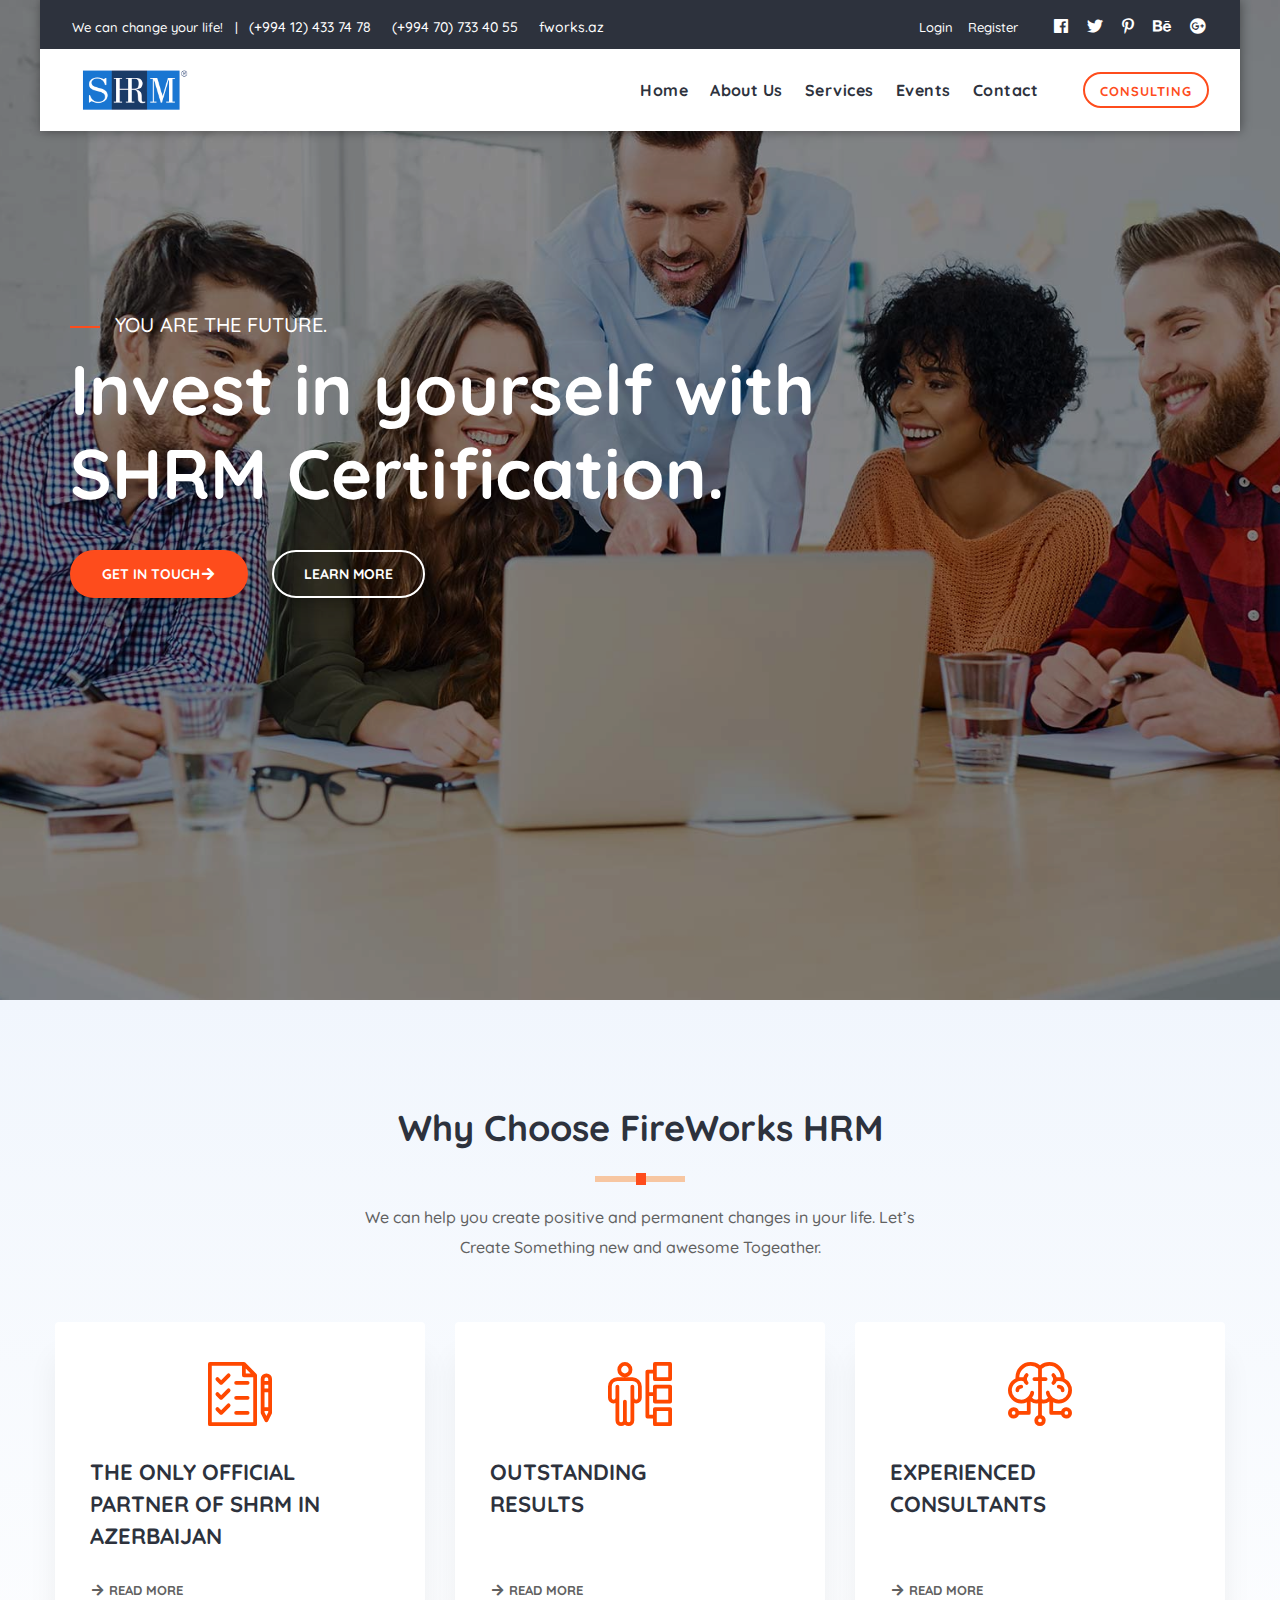
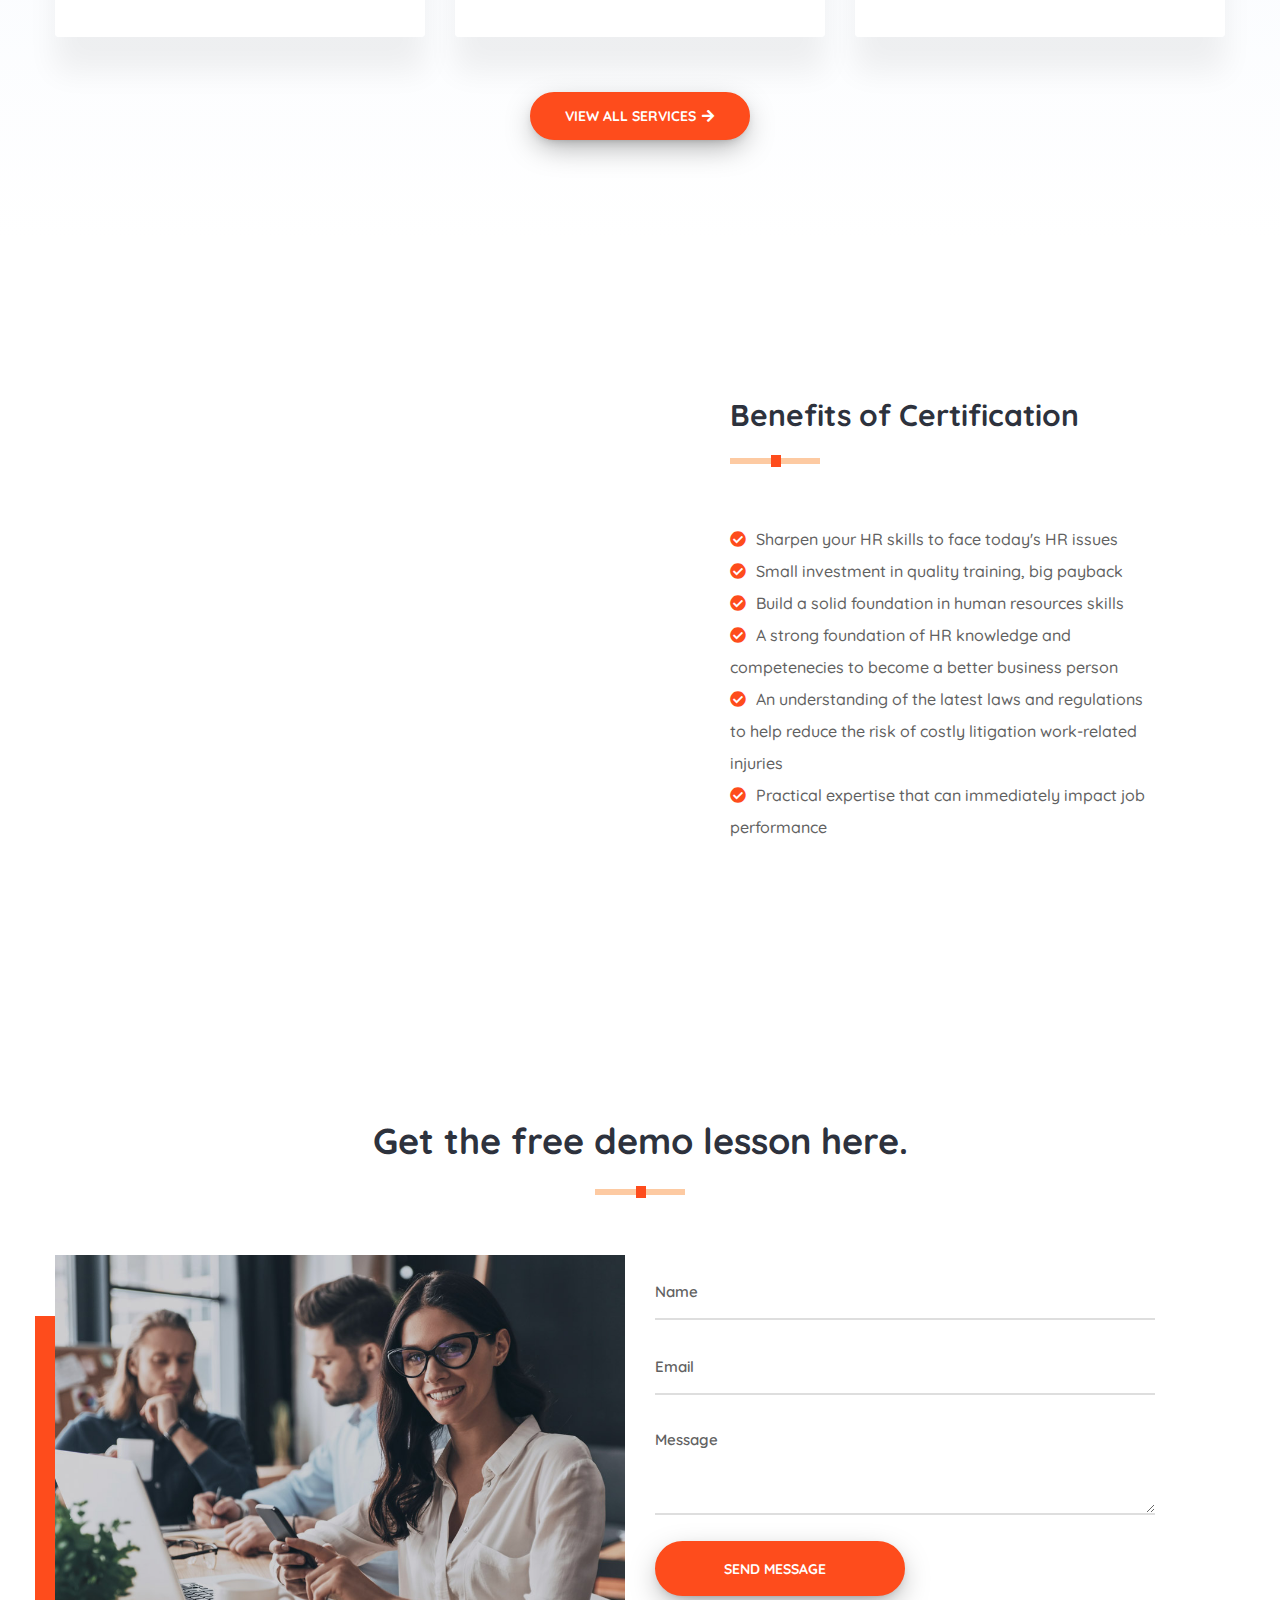
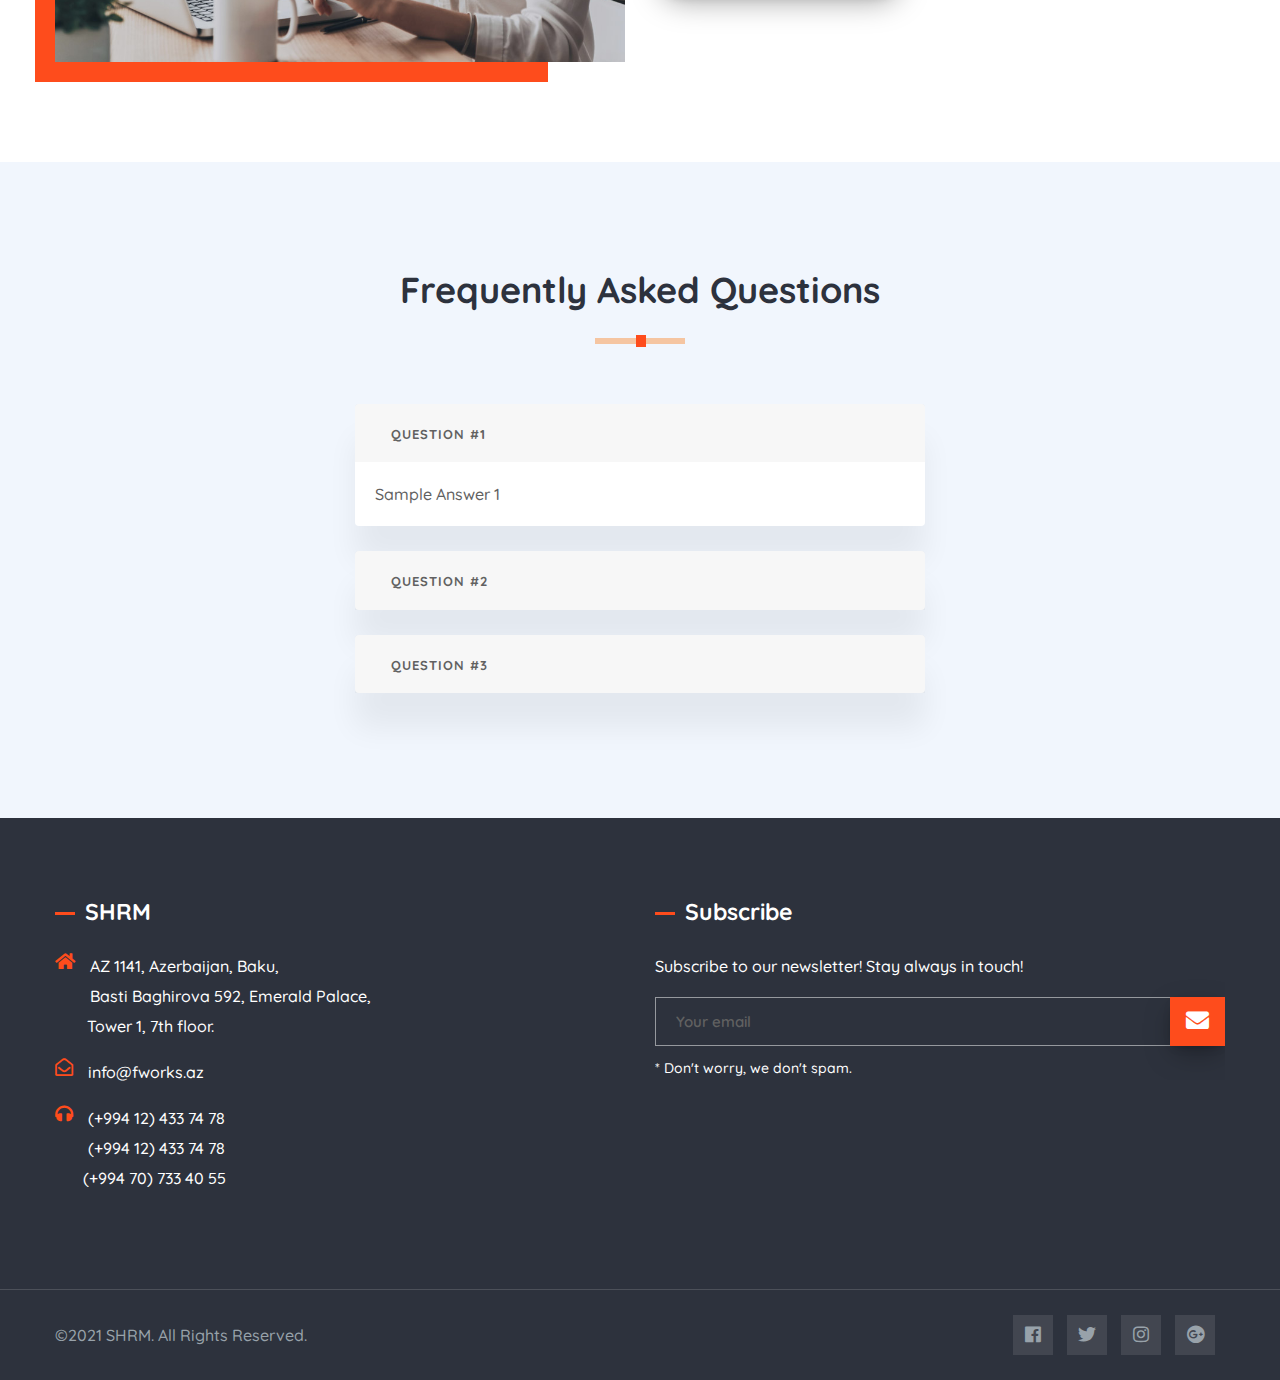
<file: index.html>
<!DOCTYPE html>
<html lang="en">
<head>
    <!-- Metas Basic -->
    <meta http-equiv="content-type" content="text/html;charset=utf-8"/>
    <meta name="description" content="You are the future. Invest in yourself with SHRM Certification"/>
    <meta name="keywords" content="Coaching, SHRM, FireWorks, Human, Resources, Human Resources, HR, Coach"/>
    <meta name="viewport" content="width=device-width, initial-scale=1, maximum-scale=1">
    <!-- Title -->
    <title>Home - SHRM</title>
    <!-- Favicon -->
    <link rel="shortcut icon" href="images/favicon.png" type="image/x-icon">
    <!-- Bootstrap  -->
    <link rel="stylesheet" href="css/bootstrap.min.css">
    <!-- owl carousel theme default CSS file -->
    <link rel="stylesheet" href="css/owl.theme.default.min.css">
    <!-- owl carousel CSS file -->
    <link rel="stylesheet" href="css/owl.carousel.min.css">
    <!-- Main Custom CSS -->
    <link rel="stylesheet" href="css/main.css">
    <!-- Slick  -->
    <link rel="stylesheet" href="css/slick.css">
    <!-- Font Awesome  -->
    <link rel="stylesheet" href="css/fontawesome.min.css">
    <!-- jQuery Fancybox  -->
    <link rel="stylesheet" href="css/jquery.fancybox.css">
    <!-- Magnific Popup core CSS file -->
    <link rel="stylesheet" href="css/magnific-popup.css">
</head>
<body>
<!-- header area start -->
<header id="header" class="transparent-header">
    <div class="topheader top_header_light hidemobile">
        <div class="container">
            <div class="row">
                <div class="col-lg-7">
                      <div class="address-icon">We can change your life! &nbsp; |
                        <a href="tel:+994-12-433-78-90">(+994 12) 433 74 78</a>
                        <a href="tel:(+994-70-733-40-55">(+994 70) 733 40 55</a>
                        <a href="https://www.fworks.az" target="_blank">fworks.az</a>
                    </div>
                </div>
                <div class="col-lg-5 text-right">
                    <div class="custom-page-top">
                        <a href="#">Login</a><a href="#">Register</a></div>

                    <div class="social_top_header">
                        <a href="#"><i class="fab fa-facebook" aria-hidden="true"></i></a><a href="#"><i class="fab fa-twitter" aria-hidden="true"></i></a><a href="#"><i class="fab fa-pinterest-p" aria-hidden="true"></i></a><a href="#"><i class="fab fa-behance" aria-hidden="true"></i></a><a href="#"><i class="fab fa-google-plus" aria-hidden="true"></i></a>                    </div>
                </div>
            </div>
        </div>
    </div>
    <!-- #navigation start -->
    <nav class="navbar navbar-default navbar-expand-md navbar-light" id="navigation" data-offset-top="1">
        <!-- .container -->
        <div class="container">
            <!-- Logo and Menu -->
            <div class="navbar-header">
                <div class="navbar-brand"><a href="index.html"><img src="images/shrm-logo.png" alt="Logo"/></a></div>
                <!-- site logo -->
            </div>
            <!-- Menu Toogle -->
                <div class="burger-icon">
                    <div class="bar1"></div>
                    <div class="bar2"></div>
                    <div class="bar3"></div>
                </div>
            <div class="collapse navbar-collapse " id="navbarCollapse">
                <ul class="nav navbar-nav ml-auto">
                    <!-- Menu Link -->
                    <li class="subnav">
                        <a href="index.html">Home</a>
                    </li>
                    <li class="subnav">
                        <a href="about.html">About Us</a>
                    </li>
                    <li class="subnav">
                        <a href="services.html">Services</a>
                    </li>
                    <li class="subnav">
                        <a href="events.html">Events</a>
                    </li>
                    <li class="subnav">
                        <a href="contact.html">Contact</a>
                    </li>
                </ul>
                <div class="header-cta">
                    <a href="contact.html" class="btn btn-1c">Consulting</a>
                </div>
            </div>
            <!-- Menu Toogle end -->
        </div>
        <!-- .container end -->
    </nav>
    <!-- #navigation end -->
</header>
<!-- end header area -->
<main>
    <!-- Slider Start -->
    <div class="relative">
        <div class="">
            <!-- slider item 1 -->
            <div class="item">
                <div class="image-overly-dark-opacity header-content slider-clean1" role="banner">
                    <div class="container opac">
                        <div class="col-xs-12 col-sm-12 col-lg-8 header-area">
                            <div class="header-area-inner header-text"> <!-- single content header -->
                                <span class="welcome">You are the future.</span>
                                <div><span class="subtitle">Invest in yourself with SHRM Certification.</span></div>
                                <div class="btn-section">
                                    <a href="services.html" class="color-two btn-custom">Get in Touch<i class="fas fa-arrow-right"></i></a>
                                    <a href="services.html" class="color-one btn-custom">Learn More</a>
                                </div>
                            </div>
                        </div>
                    </div>
                </div>
            </div><!-- end slider item 1 -->
            <!-- slider item 2 -->
    </div>
    <!-- Slider End-->

    <!-- services image area start -->
    <div id="services_image" class="wrap-bg wrap-bg-light">
        <div class="container">
            <div class="row justify-content-center text-center">
                <div class="col-lg-8">
                    <div class="section-title with-p">
                        <h2>Why Choose FireWorks HRM</h2>
                        <div class="bar"></div>
                        <p>We can help you create positive and permanent changes in your life. Let’s Create Something new and awesome Togeather.
                        </p>
                    </div>
                </div>
            </div>

            <!-- .row -->
            <div class="row">
                <div class="col-xs-12 col-sm-12 col-md-12 col-lg-4 course-single mb25">
                    <!-- 1 -->
                    <div class="themeioan_services">
                        <article><!-- single services -->
                            <div class="blog-content">
                                <div class="icon-space">
                                    <div class="glyph-icon flaticon-030-test"></div>
                                </div>
                                <h5 class="title"><a href="services.html">THE ONLY OFFICIAL PARTNER OF SHRM IN AZERBAIJAN</a>
                                </h5>
                               <!--  <p>Open a beautiful store & increase your conversion rates. Deploy a conversion rate optimization. Best Services. -->
                                </p>
                                <div class="mt-25">
                                    <a href="services.html" class="button-light"><i class="fas fa-arrow-right"></i> Read More</a>
                                </div>
                            </div>
                        </article><!-- end single services -->
                    </div>
                </div>
                <div class="col-xs-12 col-sm-12 col-md-12 col-lg-4 course-single mb25">
                    <!-- 2 -->
                    <div class="themeioan_services">
                        <article><!-- single services -->
                            <div class="blog-content">
                                <div class="icon-space">
                                    <div class="glyph-icon flaticon-009-skills"></div>
                                </div>
                                <h5 class="title"><a href="services.html">OUTSTANDING <br class="no-sm"> RESULTS <br><br></a></h5>
                               <!--  <p>Open a beautiful store & increase your conversion rates. Deploy a conversion rate optimization. Best Services. -->
                                </p>
                                <div class="mt-25">
                                    <a href="services.html" class="button-light"><i class="fas fa-arrow-right"></i> Read More</a>
                                </div>
                            </div>
                        </article><!-- end single services -->
                    </div>
                </div>
                <div class="col-xs-12 col-sm-12 col-md-12 col-lg-4 course-single mb25">
                    <!-- 3 -->
                    <div class="themeioan_services">
                        <article><!-- single services -->
                            <div class="blog-content">
                                <div class="icon-space">
                                    <div class="glyph-icon flaticon-028-thinking"></div>
                                </div>
                                <h5 class="title"><a href="services.html">EXPERIENCED CONSULTANTS <br><br></a>
                                </h5>
                               <!--  <p>Open a beautiful store & increase your conversion rates. Deploy a conversion rate optimization. Best Services. -->
                                </p>
                                <div class="mt-25">
                                    <a href="services.html" class="button-light"><i class="fas fa-arrow-right"></i> Read More</a>
                                </div>
                            </div>
                        </article><!-- end single services -->
                    </div>
                </div>
            </div>

            <div class="content-button btn-section"><!-- button call to action -->
                <a href="services.html" class="color-two btn-custom ">View All Services <i class="fas fa-arrow-right"></i></a>
            </div>

            <!-- .row end -->
        </div>
    </div>
    <!-- services image area end -->



    <!-- why-us area start -->
    <div id="why-us-white">
        <div class="why-us-container why-us-left-bg5">
            <div class="container">
            <div class="row">
                <div class="col-xs-12 col-sm-12 col-md-5 col-xl-6 col-lg-6">
                </div>
                <div class="col-xs-12 col-sm-12 col-md-7 col-xl-6 col-lg-6 text-left">
                    <div class="white-box-large">
                        <div class="section-title">
                            <div>
                                <h3>Benefits of Certification</h3>
                                <div class="bar"></div>
                            </div>
                        </div>
                     <!--    <p>Lorem ipsum dolor sit amet, consectetuer adipiscing elit. Aenean commodo ligula eget dolor. Aenean massa. Cum sociis natoque penatibus et magnis dis parturient montes, nascetur ridiculus mus. Donec quam felis</p> -->
                     <br>
                        <ul class="themeioan_ul_icon">
                            <li><i class="fas fa-check-circle"></i> Sharpen your HR skills to face today's HR issues</li>
                            <li><i class="fas fa-check-circle"></i> Small investment in quality training, big payback</li>
                            <li><i class="fas fa-check-circle"></i> Build a solid foundation in human resources skills</li>
                            <li><i class="fas fa-check-circle"></i> A strong foundation of HR knowledge and competenecies to become a better business person</li>
                            <li><i class="fas fa-check-circle"></i> An understanding of the latest laws and regulations to help reduce the risk of costly litigation work-related injuries</li>
                            <li><i class="fas fa-check-circle"></i> Practical expertise that can immediately impact job performance</li>
                        </ul>
                    </div>
                </div>
            </div>
            </div>
            </div>
    </div>
    <!-- why-us area end -->


     <!-- contact area start -->
     <div id="contact" class="wrap-bg">
        <div class="container">
            <div class="row justify-content-center text-center">
                <div class="col-lg-8">
                    <div class="section-title with-p">
                        <h2>Get the free demo lesson here.</h2>
                        <div class="bar"></div>
                       <!--  <p>We are waiting for you on our office in London or in way, contact us via the contact form below your idea. We are here to answer any question. -->
                        </p>
                    </div>
                </div>
            </div>
            <div class="row">
                <div class="col-md-12 col-lg-6">
                    <div class="dreidbgleft">
                        <img src="images/content/landing/contact.jpg" alt="Buy this Course">
                    </div>
                </div>
                <div class="col-md-12 col-lg-6">
                    <form class="themeioan-form-contact form" id="contact-us-form">
                        <!-- Change Placeholder and Title -->
                        <div>
                            <input class="input-text required-field" type="text" name="contactName" id="contactName"
                                   placeholder="Name" title="Your Full Name"/>
                        </div>
                        <div>
                            <input class="input-text required-field email-field" type="email" name="contactEmail"
                                   id="contactEmail" placeholder="Email" title="Your Email"/>
                        </div>
                        <div>
                    <textarea class="input-text required-field" name="contactMessage" id="contactMessage"
                              placeholder="Message" title="Your Message"></textarea>
                        </div>
                        <input class="color-two button" type="submit"
                               value="Send Message"/>
                    </form>
                </div>
            </div>
        </div>
    </div>
    <!-- contact area end -->

    <!-- accordion area start -->
    <div id="accordion-container" class="wrap-bg wrap-bg-dark">
        <div class="container">
            <div class="row justify-content-center text-center">
                <div class="col-lg-8">
                    <div class="section-title with-p">
                        <h2>Frequently Asked Questions</h2>
                        <div class="bar"></div>
                    </div>
                </div>
            </div>
            <div class="row">
                <div class="col-md-3 col-lg-3">
                </div>
                <div class="col-md-6 col-lg-6">
                    <div id="accordion">
                        <div class="card">
                            <div class="card-header" id="headingOne">
                                <div class="mb-0">
                                    <div class="btn btn-link" role="button" data-toggle="collapse" data-target="#collapseOne" aria-expanded="true" aria-controls="collapseOne">
                                        Question #1
                                    </div>
                                </div>
                            </div>

                            <div id="collapseOne" class="collapse show" aria-labelledby="headingOne" data-parent="#accordion">
                                <div class="card-body">
                                   Sample Answer 1
                                </div>
                            </div>
                        </div>
                        <div class="card">
                            <div class="card-header" id="headingTwo">
                                <div class="mb-0">
                                    <div class="btn btn-link collapsed" role="button" data-toggle="collapse" data-target="#collapseTwo" aria-expanded="false" aria-controls="collapseTwo">
                                        Question #2
                                    </div>
                                </div>
                            </div>
                            <div id="collapseTwo" class="collapse" aria-labelledby="headingTwo" data-parent="#accordion">
                                <div class="card-body">
                                    Sample Answer 2
                                </div>
                            </div>
                        </div>
                        <div class="card">
                            <div class="card-header" id="headingThree">
                                <div class="mb-0">
                                    <div class="btn btn-link collapsed" role="button" data-toggle="collapse" data-target="#collapseThree" aria-expanded="false" aria-controls="collapseThree">
                                        Question #3
                                    </div>
                                </div>
                            </div>
                            <div id="collapseThree" class="collapse" aria-labelledby="headingThree" data-parent="#accordion">
                                <div class="card-body">
                                    Sample Answer 3
                                </div>
                            </div>
                        </div>
                    </div>
                </div>
                <div class="col-md-3 col-lg-3">
                </div>
            </div>
        </div>
    </div>
    <!-- accordion area end -->



</main>

<!-- #footer area start -->
<footer id="footer">
    <div class="footer-top">
        <!-- .container -->
        <div class="container">
            <div class="row">
                <div class="col-xl-6 col-lg-6 col-sm-6"><!-- footer widget -->
                    <div class="f-widget-title">
                        <h4>SHRM</h4>
                    </div>
                    <div class="sigle-address">
                        <div class="address-icon">
                            <i class="fas fa-home"></i>
                        </div>
                        <p>AZ 1141, Azerbaijan, Baku,  <br> Basti Baghirova 592, Emerald Palace, <br> &nbsp;&nbsp;&nbsp;&nbsp;&nbsp;&nbsp;&nbsp; Tower 1, 7th floor.

                        </p>
                    </div>
                    <div class="sigle-address">
                        <div class="address-icon">
                            <i class="far fa-envelope-open"></i>
                        </div>
                        <p>info@fworks.az</p>
                    </div>
                    <div class="sigle-address">
                        <div class="address-icon">
                            <i class="fas fa-headphones"></i>
                        </div>
                        <p>(+994 12) 433 74 78 <br> (+994 12) 433 74 78 <br> &nbsp;&nbsp;&nbsp;&nbsp;&nbsp;&nbsp;&nbsp;(+994 70) 733 40 55 </p>
                    </div>
                </div><!-- footer widget -->
                <div class="col-xl-6 col-lg-6 col-sm-6"><!-- footer widget -->
                    <div class="f-widget-title">
                        <h4>Subscribe</h4>
                    </div>

                    <div class="footer-newsletter sigle-address subscribe-form-pt">
                        <p>Subscribe to our newsletter!
                            Stay always in touch!</p>
                        <!-- Begin Newsletter Signup Form -->
                        <form class="themeioan-form-newsletter form" action="#">
                            <div class="newslleter-call">
                                <input class="input-text required-field" type="text" placeholder="Your email"
                                       title="Your email"/>
                                <div class="footer-submit">
                                    <input class="newsletter-submit" type="submit" value="Send"/>
                                </div>
                            </div>
                        </form>
                        <!--End Newsletter-->
                        <span>* Don't worry, we don't spam.</span>
                    </div>

                </div><!-- footer widget -->
            </div>
            <!-- to top -->
            <div class="cd-top"><i class="fas fa-level-up-alt"></i></div>
        </div>
    </div>
    <!-- .container end -->



    <!-- #footer bottom start -->
    <div class="container">
        <div class="row">
            <div class="col-sm-6">
                <div class="copyright">
                    <p>©2021 SHRM. All Rights Reserved.
                    </p>
                </div>
            </div>
            <div class="col-sm-6">

                <div class="text-right icon-round-white footer-social mt-25 mb-25">
                    <a href="#" title="Facebook"><i class="fab fa-facebook"></i></a>
                    <a href="#" title="Twitter"><i class="fab fa-twitter"></i></a>
                    <a href="#" title="Instagram"><i class="fab fa-instagram"></i></a>
                    <a href="#" title="Google+"><i class="fab fa-google-plus"></i></a>
                </div>
            </div>
        </div>

        <!-- to top -->
        <div class="cd-top">Top</div>
        <div class="cursor"></div>
        <div class="cursor2"></div>
    </div>
    <!-- #footer bottom end -->
</footer>
<!-- #footer area end -->

    <!-- JavaScript File -->
    <!-- jQuery -->
    <script src='js/jquery-3.4.1.min.js'></script>
    <!-- Main -->
    <script src='js/main.js'></script>
    <!-- Bootstrap -->
    <script src='js/bootstrap.min.js'></script>
    <!-- Slick -->
    <script src='js/slick.min.js'></script>
    <!-- Fancybox -->
    <script src='js/jquery.fancybox.pack.js'></script>
    <!-- Magnific Popup core JS file -->
    <script src="js/jquery.magnific-popup.min.js"></script>
    <!-- Waypoints -->
    <script src='js/waypoints.min.js'></script>
    <!-- Counterup -->
    <script src='js/jquery.counterup.min.js'></script>
    <!-- owl carousel -->
    <script src='js/owl.carousel.min.js'></script>
    <!-- Typed Animation Library -->
    <script src="js/typed.min.js"></script>
    <!-- Cursor Library -->
    <script src="js/cursor.js"></script>
</body>
</html>
</file>
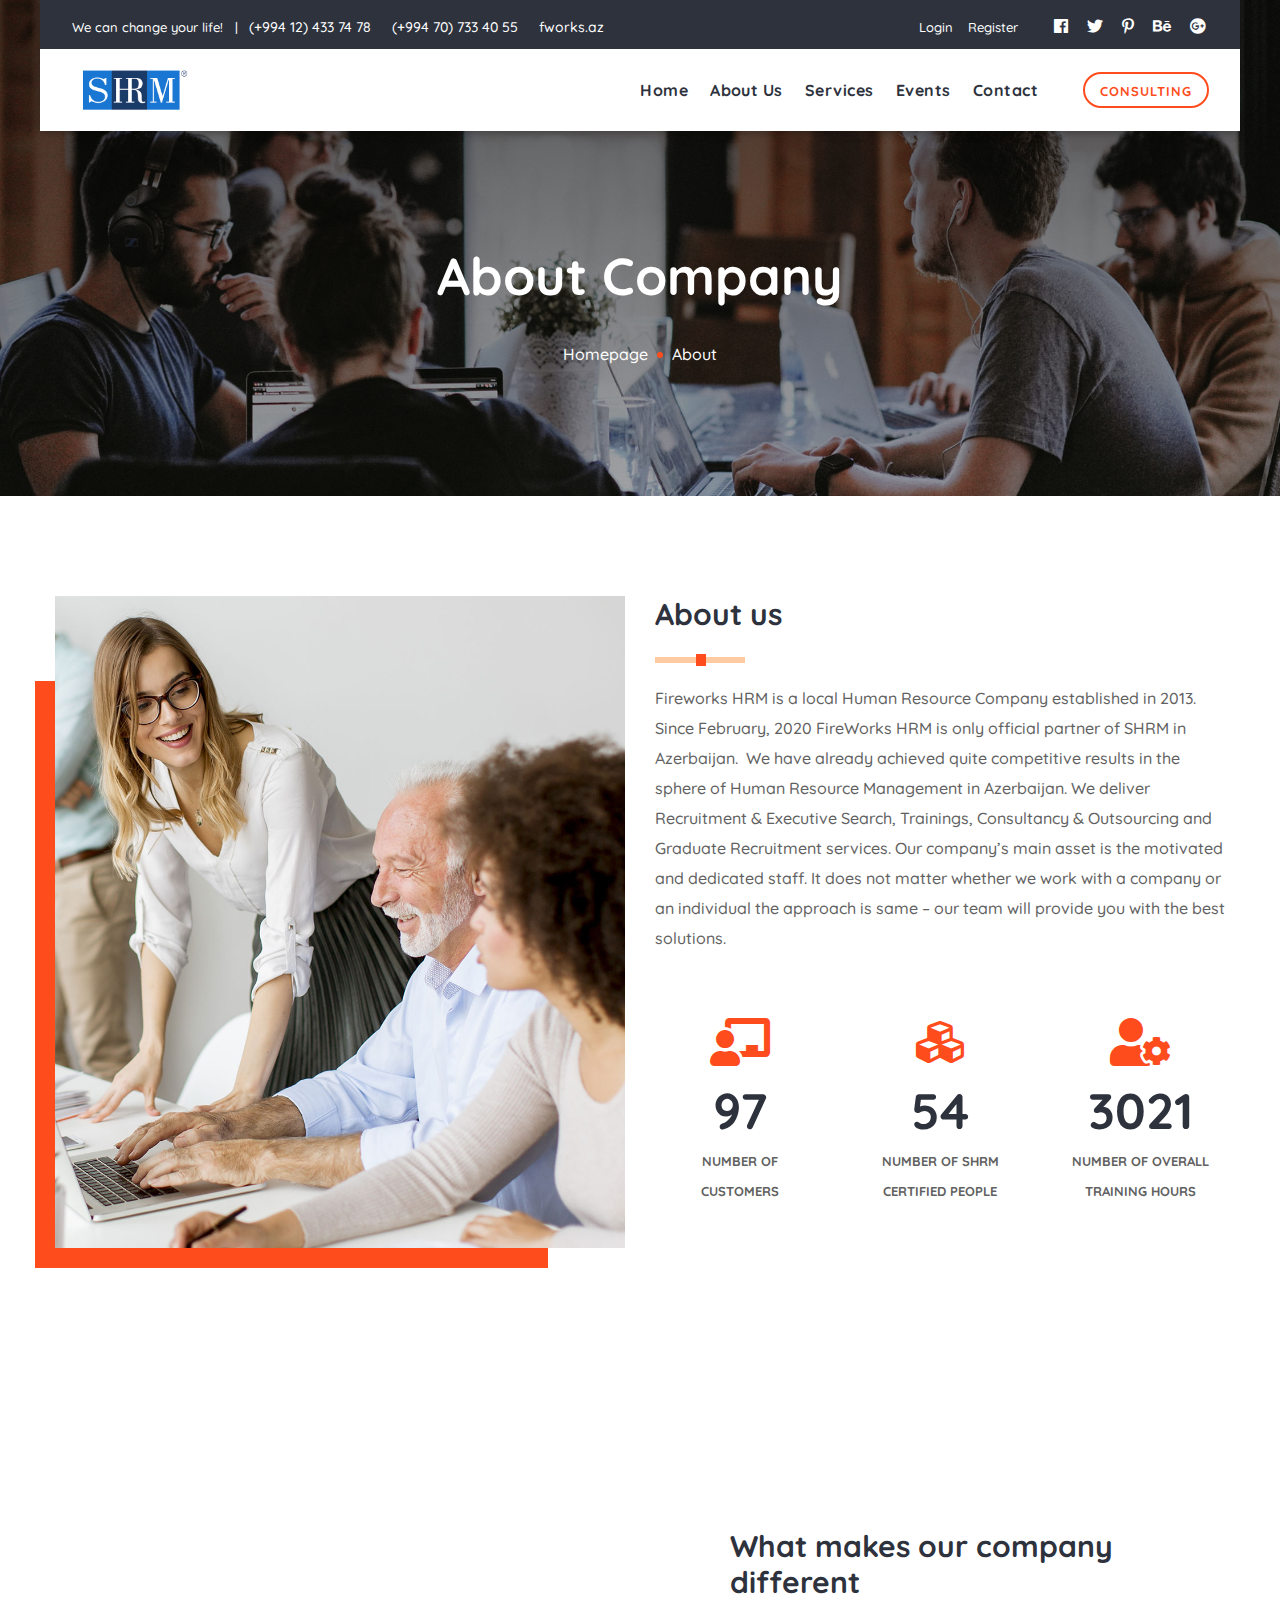
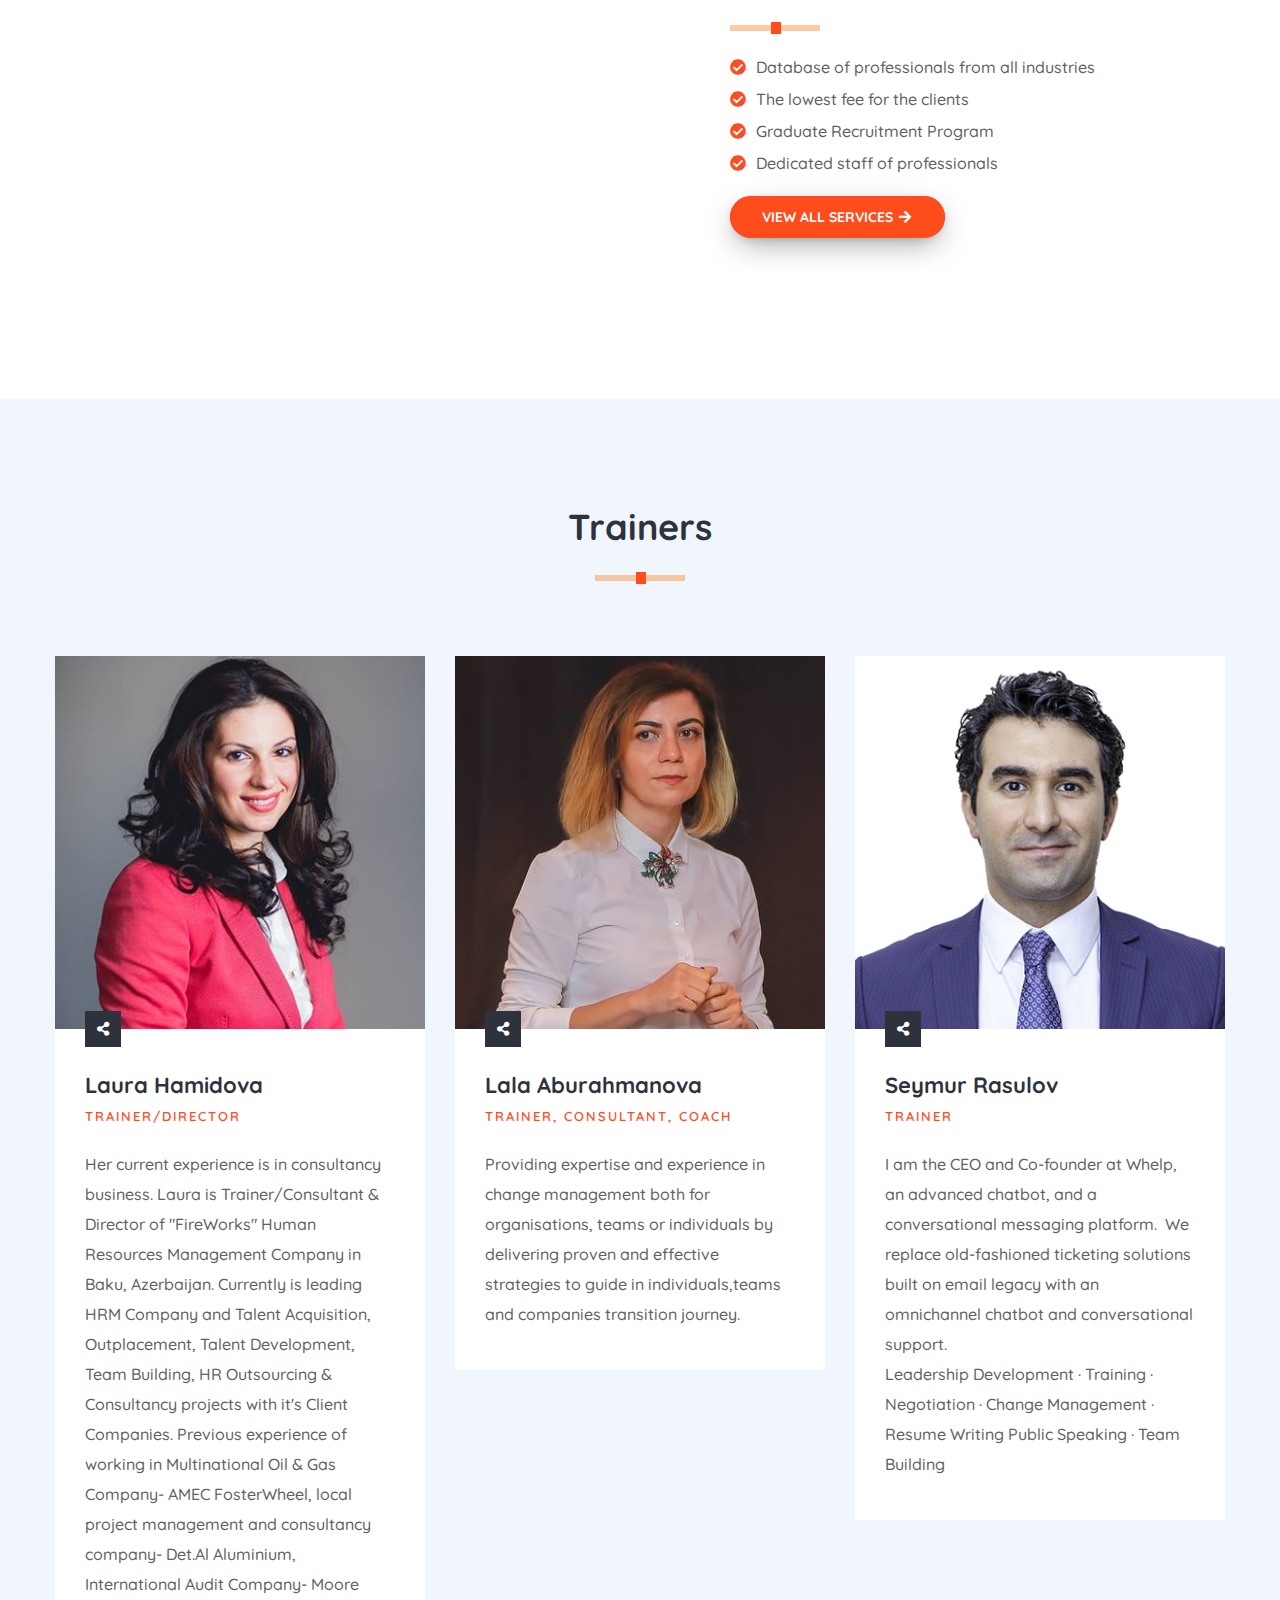
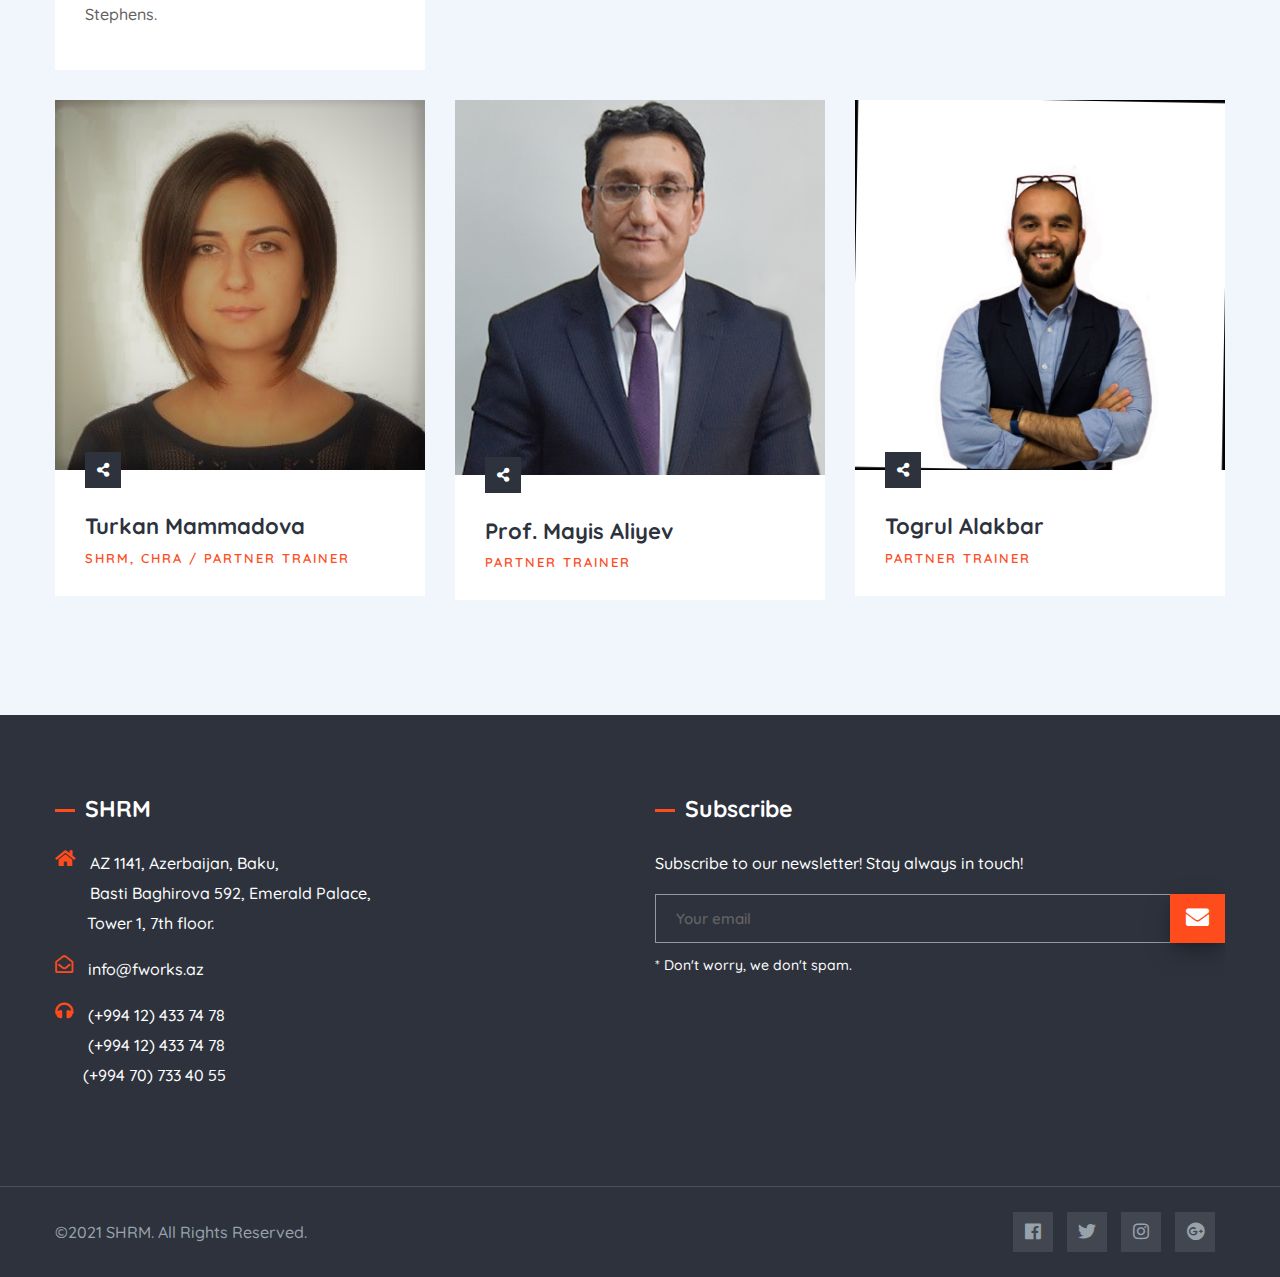
<file: about.html>
<!DOCTYPE html>
<html lang="en">
<head>
    <!-- Metas Basic -->
    <meta http-equiv="content-type" content="text/html;charset=utf-8"/>
    <meta name="description" content="You are the future. Invest in yourself with SHRM Certification"/>
    <meta name="keywords" content="Coaching, SHRM, FireWorks, Human, Resources, Human Resources, HR, Coach"/>
    <meta name="viewport" content="width=device-width, initial-scale=1, maximum-scale=1">
    <!-- Title -->
    <title>Home - SHRM</title>
    <!-- Favicon -->
    <link rel="shortcut icon" href="images/favicon.png" type="image/x-icon">
    <!-- Bootstrap  -->
    <link rel="stylesheet" href="css/bootstrap.min.css">
    <!-- owl carousel theme default CSS file -->
    <link rel="stylesheet" href="css/owl.theme.default.min.css">
    <!-- owl carousel CSS file -->
    <link rel="stylesheet" href="css/owl.carousel.min.css">
    <!-- Main Custom CSS -->
    <link rel="stylesheet" href="css/main.css">
    <!-- Slick  -->
    <link rel="stylesheet" href="css/slick.css">
    <!-- Font Awesome  -->
    <link rel="stylesheet" href="css/fontawesome.min.css">
    <!-- jQuery Fancybox  -->
    <link rel="stylesheet" href="css/jquery.fancybox.css">
    <!-- Magnific Popup core CSS file -->
    <link rel="stylesheet" href="css/magnific-popup.css">
</head>
<body>
<!-- header area start -->
<header id="header" class="transparent-header">
    <div class="topheader top_header_light hidemobile">
        <div class="container">
            <div class="row">
                <div class="col-lg-7">
                      <div class="address-icon">We can change your life! &nbsp; |
                        <a href="tel:+994-12-433-78-90">(+994 12) 433 74 78</a>
                        <a href="tel:(+994-70-733-40-55">(+994 70) 733 40 55</a>
                        <a href="https://www.fworks.az" target="_blank">fworks.az</a>
                    </div>
                </div>
                <div class="col-lg-5 text-right">
                    <div class="custom-page-top">
                        <a href="#">Login</a><a href="#">Register</a></div>

                    <div class="social_top_header">
                        <a href="#"><i class="fab fa-facebook" aria-hidden="true"></i></a><a href="#"><i class="fab fa-twitter" aria-hidden="true"></i></a><a href="#"><i class="fab fa-pinterest-p" aria-hidden="true"></i></a><a href="#"><i class="fab fa-behance" aria-hidden="true"></i></a><a href="#"><i class="fab fa-google-plus" aria-hidden="true"></i></a>                    </div>
                </div>
            </div>
        </div>
    </div>
    <!-- #navigation start -->
    <nav class="navbar navbar-default navbar-expand-md navbar-light" id="navigation" data-offset-top="1">
        <!-- .container -->
        <div class="container">
            <!-- Logo and Menu -->
            <div class="navbar-header">
                <div class="navbar-brand"><a href="index.html"><img src="images/shrm-logo.png" alt="Logo"/></a></div>
                <!-- site logo -->
            </div>
            <!-- Menu Toogle -->
                <div class="burger-icon">
                    <div class="bar1"></div>
                    <div class="bar2"></div>
                    <div class="bar3"></div>
                </div>
            <div class="collapse navbar-collapse " id="navbarCollapse">
                <ul class="nav navbar-nav ml-auto">
                    <!-- Menu Link -->
                    <li class="subnav">
                        <a href="index.html">Home</a>
                    </li>
                    <li class="subnav">
                        <a href="about.html">About Us</a>
                    </li>
                    <li class="subnav">
                        <a href="services.html">Services</a>
                    </li>
                    <li class="subnav">
                        <a href="events.html">Events</a>
                    </li>
                    <li class="subnav">
                        <a href="contact.html">Contact</a>
                    </li>
                </ul>
                <div class="header-cta">
                    <a href="contact.html" class="btn btn-1c">Consulting</a>
                </div>
            </div>
            <!-- Menu Toogle end -->
        </div>
        <!-- .container end -->
    </nav>
    <!-- #navigation end -->
</header>
<!-- end header area -->
    <main>
      <!-- breadcrumb banner content area start -->
      <div class="lernen_banner large bg-about">
        <div class="container">
          <div class="row">
            <div class="lernen_banner_title">
              <h1>About Company</h1>
              <div class="lernen_breadcrumb">
                <div class="breadcrumbs">
                  <span class="first-item">
                    <a href="index.html">Homepage</a></span
                  >
                  <span class="separator">&gt;</span>
                  <span class="last-item">About</span>
                </div>
              </div>
            </div>
          </div>
        </div>
      </div>
      <!-- end breadcrumb banner content area start -->

      <!-- services area start -->
      <div id="services" class="wrap-bg">
        <!-- .container -->
        <div class="container">
          <div class="row">
            <div class="col-md-6">
              <div class="dreidbgleft">
                <img
                  src="images/content/landing/about.jpg"
                  alt="Buy this Course"
                />
              </div>
            </div>
            <div class="col-md-6">
              <div class="section-title section-text-left text-left">
                <div>
                  <h3>About us</h3>
                  <div class="bar"></div>
                  <p>
                    Fireworks HRM is a local Human Resource Company established
                    in 2013. Since February, 2020 FireWorks HRM is only official
                    partner of SHRM in Azerbaijan.  We have already achieved
                    quite competitive results in the sphere of Human Resource
                    Management in Azerbaijan. We deliver Recruitment & Executive
                    Search, Trainings, Consultancy & Outsourcing and Graduate
                    Recruitment services. Our company’s main asset is the
                    motivated and dedicated staff. It does not matter whether we
                    work with a company or an individual the approach is same –
                    our team will provide you with the best solutions.
                  </p>
                  <div class="row black-text">
                    <!-- #counter -->
                    <div class="col-xs-12 col-sm-12 col-md-4">
                      <div class="info">
                        <!-- 1 -->
                        <div class="themeioan_counter text-center">
                          <!-- single counter item -->
                          <i
                            class="secondary-color fas fa-chalkboard-teacher fa-3x"
                          ></i>
                          <h4>97</h4>
                          <p>Number of customers</p>
                        </div>
                        <!-- end single counter item -->
                      </div>
                    </div>
                    <div class="col-xs-12 col-sm-12 col-md-4">
                      <!-- .row -->
                      <div class="info">
                        <!-- 2 -->
                        <div class="themeioan_counter text-center">
                          <!-- single counter item -->
                          <i class="secondary-color fas fa-cubes fa-3x"></i>
                          <h4>54</h4>
                          <p>Number of SHRM certified people </p>
                        </div>
                      </div>
                    </div>
                    <div class="col-xs-12 col-sm-12 col-md-4">
                      <div class="info">
                        <!-- 3 -->
                        <div class="themeioan_counter text-center">
                          <!-- single counter item -->
                          <i class="secondary-color fas fa-user-cog fa-3x"></i>
                          <h4>3021</h4>
                          <p>Number of overall training hours</p>
                        </div>
                        <!-- end single counter item -->
                      </div>
                    </div>
                    <!-- .row end -->
                    <!-- #counter area end -->
                  </div>
                </div>
              </div>
            </div>
          </div>
        </div>
      </div>
      <!-- services area end -->

      <!-- why-us area start -->
      <div id="why-us-white">
        <div class="why-us-container why-us-left-bg5">
          <div class="container">
            <div class="row">
              <div class="col-xs-12 col-sm-12 col-md-5 col-xl-6 col-lg-6"></div>
              <div class="col-xs-12 col-sm-12 col-md-7 col-xl-6 col-lg-6 text-left">
                <div class="white-box-large">
                  <div class="section-title">
                    <div>
                      <h3>What makes our company different</h3>
                      <div class="bar"></div>
                    </div>
                  </div>
                 <!--  <p>
                    Lorem ipsum dolor sit amet, consectetuer adipiscing elit.
                    Aenean commodo ligula eget dolor. Aenean massa. Cum sociis
                    natoque penatibus et magnis dis parturient montes, nascetur
                    ridiculus mus. Donec quam felis
                  </p> -->
                  <ul class="themeioan_ul_icon">
                    <li>
                      <i class="fas fa-check-circle"></i> Database of professionals from all industries
                    </li>
                    <li>
                      <i class="fas fa-check-circle"></i> The lowest fee for the clients
                    </li>
                    <li>
                      <i class="fas fa-check-circle"></i> Graduate Recruitment Program
                    </li>
                    <li>
                      <i class="fas fa-check-circle"></i> Dedicated staff of professionals
                    </li>
                  </ul>
                  <div class="mt-25 mb-50">
                    <a href="services.html" class="color-two btn-custom"
                      >View All Services <i class="fas fa-arrow-right"></i
                    ></a>
                  </div>
                </div>
              </div>
            </div>
          </div>
        </div>
      </div>
      <!-- why-us area end -->

      <!-- members area start -->
      <div id="members" class="wrap-bg wrap-bg-dark">
        <div class="container">
          <div class="row justify-content-center text-center">
            <div class="col-lg-8">
              <div class="section-title with-p">
                <h2>Trainers</h2>
                <div class="bar"></div>
              <!--   <p>
                  All our members are certified and highly qualified, with the
                  majority holding advanced. Our staff also takes part in
                  regular professional development.
                </p> -->
              </div>
            </div>
          </div>
          <div class="row ">
            <div class="col-lg-4">
              <article class="item">
                <!-- single teacher -->
                <a
                  href="images/content/team/laura-hamidova.jpg"
                  class="fancybox"
                  data-fancybox-group="images_gallery"
                  ><img src="images/content/team/laura-hamidova.jpg" alt="Image 1"
                /></a>
                <div class="teacher-content">
                  <div class="teacher-social">
                    <i class="teacher-icon fa fa-share-alt social-first"></i>
                    <a href="#" class="teacher-icon social-link">
                      <i class="fab fa-facebook"></i>
                    </a>
                    <a href="#" class="teacher-icon social-link">
                      <i class="fab fa-twitter" aria-hidden="true"></i>
                    </a>
                    <a href="#" class="teacher-icon social-link">
                      <i class="fab fa-linkedin" aria-hidden="true"></i>
                    </a>
                    <a href="#" class="teacher-icon social-link">
                      <i class="fab fa-instagram" aria-hidden="true"></i>
                    </a>
                  </div>
                </div>
                <h5>Laura Hamidova</h5>
                <span>Trainer/Director</span>
                <p>Her current experience is in consultancy business. Laura is Trainer/Consultant & Director of "FireWorks"
                     Human Resources Management Company in Baku, Azerbaijan. Currently is leading HRM Company and
                      Talent Acquisition, Outplacement, Talent Development, Team Building, HR Outsourcing & Consultancy
                       projects with it's Client Companies. Previous experience of working in Multinational Oil & Gas Company- AMEC
                        FosterWheel, local project management and consultancy company- Det.Al Aluminium, International Audit Company- Moore Stephens.</p>
              </article>
              <!-- end single teacher -->
            </div>

            <div class="col-lg-4">
              <article class="item">
                <!-- single teacher -->
                <a
                  href="images/content/team/lala-abdurrahmanova.jpg"
                  class="fancybox"
                  data-fancybox-group="images_gallery"
                  ><img src="images/content/team/lala-abdurrahmanova.jpg" alt="Image 3"
                /></a>
                <div class="teacher-content">
                  <div class="teacher-social">
                    <i class="teacher-icon fa fa-share-alt social-first"></i>
                    <a href="#" class="teacher-icon social-link">
                      <i class="fab fa-facebook"></i>
                    </a>
                    <a href="#" class="teacher-icon social-link">
                      <i class="fab fa-twitter" aria-hidden="true"></i>
                    </a>
                    <a href="#" class="teacher-icon social-link">
                      <i class="fab fa-linkedin" aria-hidden="true"></i>
                    </a>
                    <a href="#" class="teacher-icon social-link">
                      <i class="fab fa-instagram" aria-hidden="true"></i>
                    </a>
                  </div>
                </div>
                <h5>Lala Aburahmanova</h5>
                <span>Trainer, Consultant, Coach</span>
                <p>Providing expertise and experience in change management both for organisations,
                     teams or individuals by delivering proven and effective strategies to guide
                     in individuals,teams and companies transition journey.</p>
              </article>
              <!-- end single teacher -->
            </div>
            <div class="col-lg-4">
              <article class="item">
                <!-- single teacher -->
                <a
                  href="images/content/team/seymur-rasulov.jpg"
                  class="fancybox"
                  data-fancybox-group="images_gallery"
                  ><img src="images/content/team/seymur-rasulov.jpg" alt="Image 4"
                /></a>
                <div class="teacher-content">
                  <div class="teacher-social">
                    <i class="teacher-icon fa fa-share-alt social-first"></i>
                    <a href="#" class="teacher-icon social-link">
                      <i class="fab fa-facebook"></i>
                    </a>
                    <a href="#" class="teacher-icon social-link">
                      <i class="fab fa-twitter" aria-hidden="true"></i>
                    </a>
                    <a href="#" class="teacher-icon social-link">
                      <i class="fab fa-linkedin" aria-hidden="true"></i>
                    </a>
                    <a href="#" class="teacher-icon social-link">
                      <i class="fab fa-instagram" aria-hidden="true"></i>
                    </a>
                  </div>
                </div>
                <h5>Seymur Rasulov</h5>
                <span>Trainer</span>
                <p>I am the CEO and Co-founder at Whelp, an advanced chatbot, and a conversational messaging platform.
                     We replace old-fashioned ticketing solutions built on email legacy with an omnichannel chatbot and
                     conversational support. <br>
                    Leadership Development · Training · Negotiation · Change Management · Resume Writing
                    Public Speaking · Team Building</p>
              </article>
              <!-- end single teacher -->
            </div>

            <div class="col-lg-4">
              <article class="item">
                <!-- single teacher -->
                <a
                  href="images/content/team/turkan-mammadova.jpg"
                  class="fancybox"
                  data-fancybox-group="images_gallery"
                  ><img src="images/content/team/turkan-mammadova.jpg" alt="Image 4"
                /></a>
                <div class="teacher-content">
                  <div class="teacher-social">
                    <i class="teacher-icon fa fa-share-alt social-first"></i>
                    <a href="#" class="teacher-icon social-link">
                      <i class="fab fa-facebook"></i>
                    </a>
                    <a href="#" class="teacher-icon social-link">
                      <i class="fab fa-twitter" aria-hidden="true"></i>
                    </a>
                    <a href="#" class="teacher-icon social-link">
                      <i class="fab fa-linkedin" aria-hidden="true"></i>
                    </a>
                    <a href="#" class="teacher-icon social-link">
                      <i class="fab fa-instagram" aria-hidden="true"></i>
                    </a>
                  </div>
                </div>
                <h5>Turkan Mammadova</h5>
                <span>SHRM, CHRA / Partner Trainer</span>
              </article>
              <!-- end single teacher -->
            </div>

            <div class="col-lg-4">
              <article class="item">
                <!-- single teacher -->
                <a
                  href="images/content/team/mayis-aliyev.jpg"
                  class="fancybox"
                  data-fancybox-group="images_gallery"
                  ><img src="images/content/team/mayis-aliyev.jpg" alt="Image 5"
                /></a>
                <div class="teacher-content">
                  <div class="teacher-social">
                    <i class="teacher-icon fa fa-share-alt social-first"></i>
                    <a href="#" class="teacher-icon social-link">
                      <i class="fab fa-facebook"></i>
                    </a>
                    <a href="#" class="teacher-icon social-link">
                      <i class="fab fa-twitter" aria-hidden="true"></i>
                    </a>
                    <a href="#" class="teacher-icon social-link">
                      <i class="fab fa-linkedin" aria-hidden="true"></i>
                    </a>
                    <a href="#" class="teacher-icon social-link">
                      <i class="fab fa-instagram" aria-hidden="true"></i>
                    </a>
                  </div>
                </div>
                <h5>Prof. Mayis Aliyev</h5>
                <span>Partner Trainer</span>
              </article>
              <!-- end single teacher -->
            </div>

            <div class="col-lg-4">
              <article class="item">
                <!-- single teacher -->
                <a
                  href="images/content/team/togrul-alakbar.jpg"
                  class="fancybox"
                  data-fancybox-group="images_gallery"
                  ><img src="images/content/team/togrul-alakbar.jpg" alt="Image 4"
                /></a>
                <div class="teacher-content">
                  <div class="teacher-social">
                    <i class="teacher-icon fa fa-share-alt social-first"></i>
                    <a href="#" class="teacher-icon social-link">
                      <i class="fab fa-facebook"></i>
                    </a>
                    <a href="#" class="teacher-icon social-link">
                      <i class="fab fa-twitter" aria-hidden="true"></i>
                    </a>
                    <a href="#" class="teacher-icon social-link">
                      <i class="fab fa-linkedin" aria-hidden="true"></i>
                    </a>
                    <a href="#" class="teacher-icon social-link">
                      <i class="fab fa-instagram" aria-hidden="true"></i>
                    </a>
                  </div>
                </div>
                <h5>Togrul Alakbar</h5>
                <span>Partner Trainer</span>
              </article>
              <!-- end single teacher -->
            </div>
          </div>
        </div>
      </div>
      <!-- members area end -->


    </main>

  <!-- #footer area start -->
<footer id="footer">
    <div class="footer-top">
        <!-- .container -->
        <div class="container">
            <div class="row">
                <div class="col-xl-6 col-lg-6 col-sm-6"><!-- footer widget -->
                    <div class="f-widget-title">
                        <h4>SHRM</h4>
                    </div>
                    <div class="sigle-address">
                        <div class="address-icon">
                            <i class="fas fa-home"></i>
                        </div>
                        <p>AZ 1141, Azerbaijan, Baku,  <br> Basti Baghirova 592, Emerald Palace, <br> &nbsp;&nbsp;&nbsp;&nbsp;&nbsp;&nbsp;&nbsp; Tower 1, 7th floor.

                        </p>
                    </div>
                    <div class="sigle-address">
                        <div class="address-icon">
                            <i class="far fa-envelope-open"></i>
                        </div>
                        <p>info@fworks.az</p>
                    </div>
                    <div class="sigle-address">
                        <div class="address-icon">
                            <i class="fas fa-headphones"></i>
                        </div>
                        <p>(+994 12) 433 74 78 <br> (+994 12) 433 74 78 <br> &nbsp;&nbsp;&nbsp;&nbsp;&nbsp;&nbsp;&nbsp;(+994 70) 733 40 55 </p>
                    </div>
                </div><!-- footer widget -->
                <div class="col-xl-6 col-lg-6 col-sm-6"><!-- footer widget -->
                    <div class="f-widget-title">
                        <h4>Subscribe</h4>
                    </div>

                    <div class="footer-newsletter sigle-address subscribe-form-pt">
                        <p>Subscribe to our newsletter!
                            Stay always in touch!</p>
                        <!-- Begin Newsletter Signup Form -->
                        <form class="themeioan-form-newsletter form" action="#">
                            <div class="newslleter-call">
                                <input class="input-text required-field" type="text" placeholder="Your email"
                                       title="Your email"/>
                                <div class="footer-submit">
                                    <input class="newsletter-submit" type="submit" value="Send"/>
                                </div>
                            </div>
                        </form>
                        <!--End Newsletter-->
                        <span>* Don't worry, we don't spam.</span>
                    </div>

                </div><!-- footer widget -->
            </div>
            <!-- to top -->
            <div class="cd-top"><i class="fas fa-level-up-alt"></i></div>
        </div>
    </div>
    <!-- .container end -->

    <!-- #footer bottom start -->
    <div class="container">
        <div class="row">
            <div class="col-sm-6">
                <div class="copyright">
                    <p>©2021 SHRM. All Rights Reserved.
                    </p>
                </div>
            </div>
            <div class="col-sm-6">

                <div class="text-right icon-round-white footer-social mt-25 mb-25">
                    <a href="#" title="Facebook"><i class="fab fa-facebook"></i></a>
                    <a href="#" title="Twitter"><i class="fab fa-twitter"></i></a>
                    <a href="#" title="Instagram"><i class="fab fa-instagram"></i></a>
                    <a href="#" title="Google+"><i class="fab fa-google-plus"></i></a>
                </div>
            </div>
        </div>

        <!-- to top -->
        <div class="cd-top">Top</div>
        <div class="cursor"></div>
        <div class="cursor2"></div>
    </div>
    <!-- #footer bottom end -->
</footer>
<!-- #footer area end -->

    <!-- JavaScript File -->
    <!-- jQuery -->
    <script src="js/jquery-3.4.1.min.js"></script>
    <!-- Main -->
    <script src="js/main.js"></script>
    <!-- Bootstrap -->
    <script src="js/bootstrap.min.js"></script>
    <!-- Slick -->
    <script src="js/slick.min.js"></script>
    <!-- Fancybox -->
    <script src="js/jquery.fancybox.pack.js"></script>
    <!-- Magnific Popup core JS file -->
    <script src="js/jquery.magnific-popup.min.js"></script>
    <!-- Waypoints -->
    <script src="js/waypoints.min.js"></script>
    <!-- Counterup -->
    <script src="js/jquery.counterup.min.js"></script>
    <!-- owl carousel -->
    <script src="js/owl.carousel.min.js"></script>
    <!-- Typed Animation Library -->
    <script src="js/typed.min.js"></script>
    <!-- Cursor Library -->
    <script src="js/cursor.js"></script>
  </body>
</html>
</file>
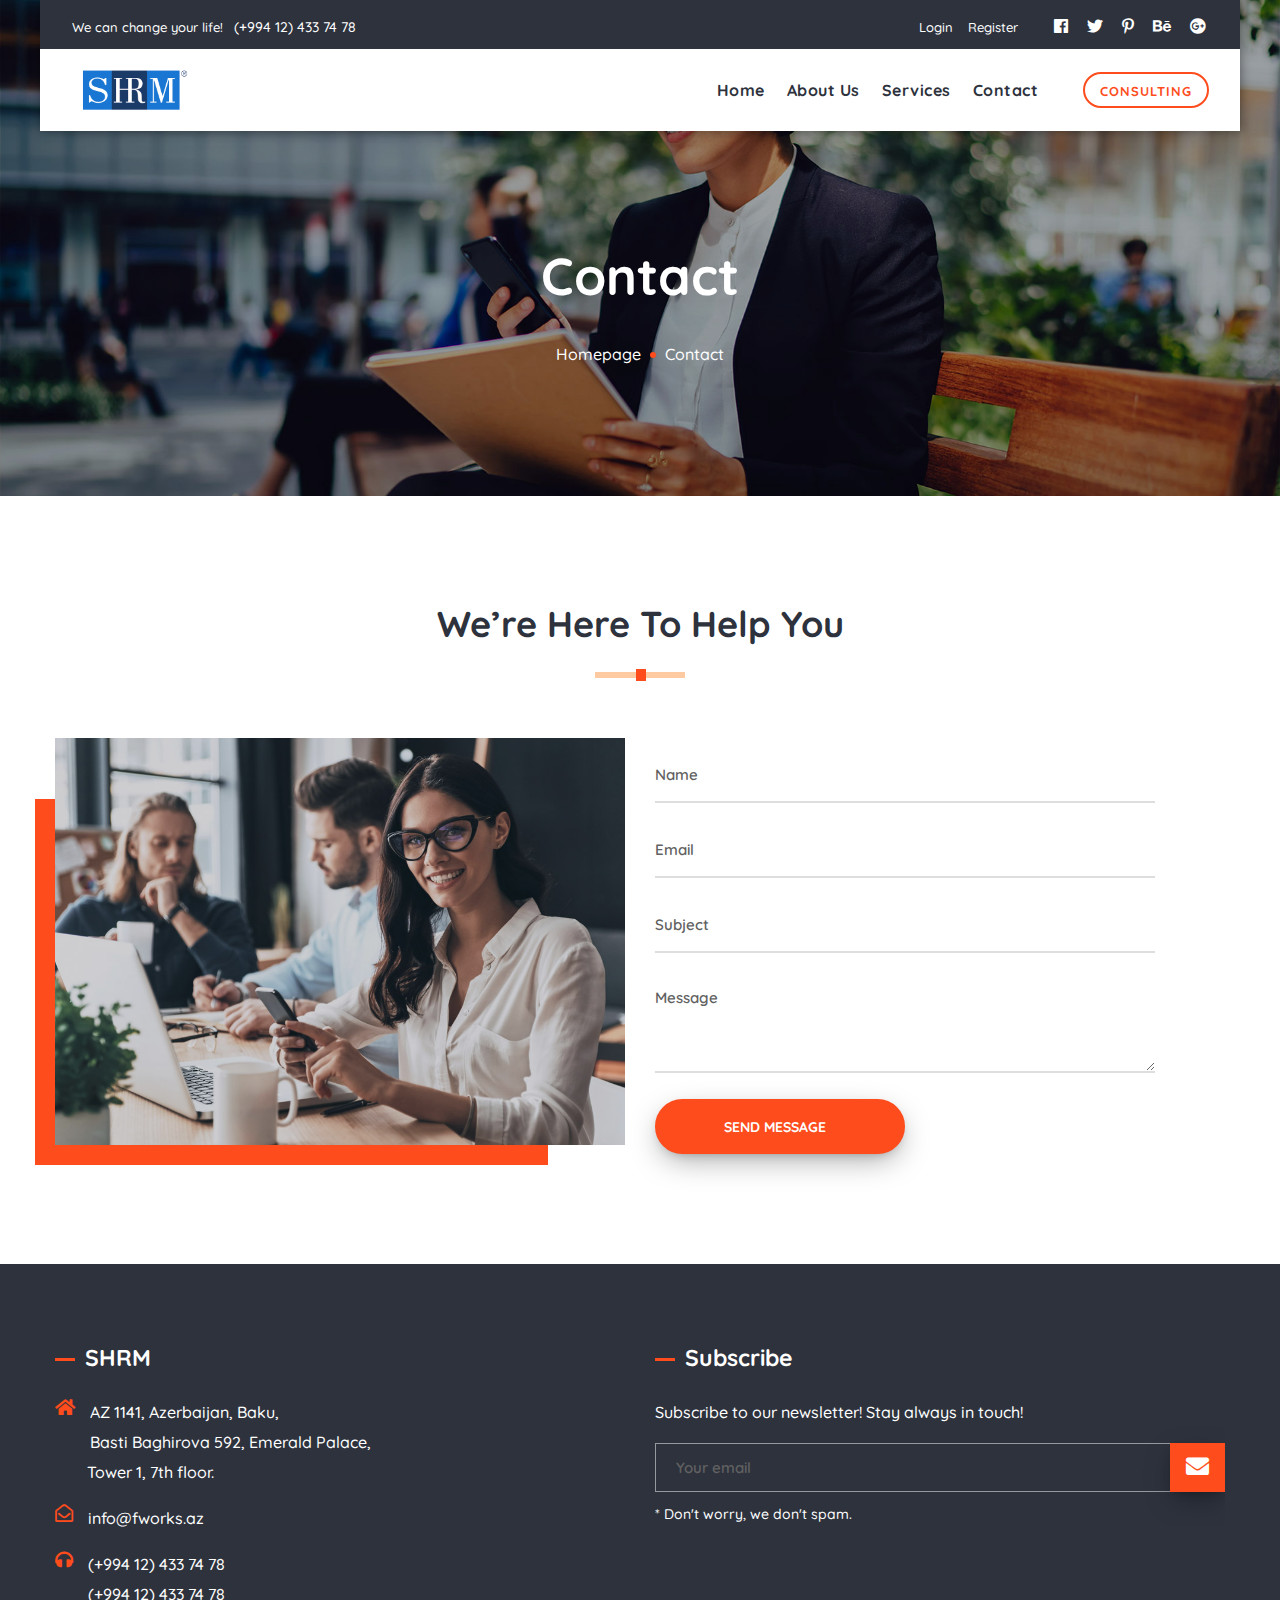
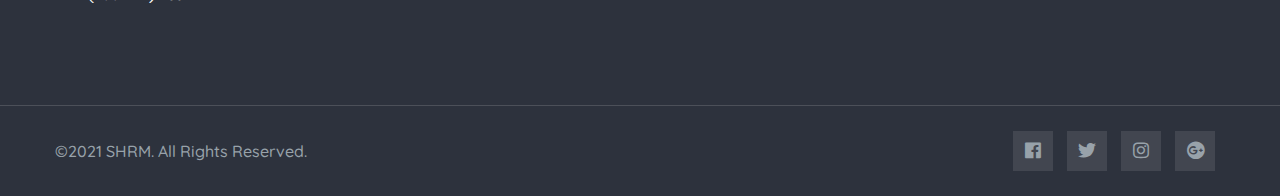
<file: contact.html>
<!DOCTYPE html>
<html lang="en">
<head>
    <!-- Metas Basic -->
    <meta http-equiv="content-type" content="text/html;charset=utf-8"/>
    <meta name="description" content="Karka - Education Services School Template"/>
    <meta name="keywords" content="Landing Page, Services, Learning"/>
    <meta name="author" content="Ioan Drozd"/>
    <meta name="viewport" content="width=device-width, initial-scale=1, maximum-scale=1">
    <!-- Title -->
    <title>Contact - SHRM</title>
    <!-- Favicon -->
    <link rel="shortcut icon" href="images/favicon.png" type="image/x-icon">
    <!-- Bootstrap  -->
    <link rel="stylesheet" href="css/bootstrap.min.css">
    <!-- owl carousel theme default CSS file -->
    <link rel="stylesheet" href="css/owl.theme.default.min.css">
    <!-- owl carousel CSS file -->
    <link rel="stylesheet" href="css/owl.carousel.min.css">
    <!-- Main Custom CSS -->
    <link rel="stylesheet" href="css/main.css">
    <!-- Slick  -->
    <link rel="stylesheet" href="css/slick.css">
    <!-- Font Awesome  -->
    <link rel="stylesheet" href="css/fontawesome.min.css">
    <!-- jQuery Fancybox  -->
    <link rel="stylesheet" href="css/jquery.fancybox.css">
    <!-- Magnific Popup core CSS file -->
    <link rel="stylesheet" href="css/magnific-popup.css">
</head>
<body>
<!-- header area start -->
<header id="header" class="transparent-header">
    <div class="topheader top_header_light hidemobile">
        <div class="container">
            <div class="row">
                <div class="col-lg-7">
                      <div class="address-icon">We can change your life! <a href="tel:+994-12-433-78-90">(+994 12) 433 74 78</a></div> </div>
                <div class="col-lg-5 text-right">
                    <div class="custom-page-top">
                        <a href="#">Login</a><a href="#">Register</a></div>

                    <div class="social_top_header">
                        <a href="#"><i class="fab fa-facebook" aria-hidden="true"></i></a><a href="#"><i class="fab fa-twitter" aria-hidden="true"></i></a><a href="#"><i class="fab fa-pinterest-p" aria-hidden="true"></i></a><a href="#"><i class="fab fa-behance" aria-hidden="true"></i></a><a href="#"><i class="fab fa-google-plus" aria-hidden="true"></i></a>                    </div>
                </div>
            </div>
        </div>
    </div>
    <!-- #navigation start -->
    <nav class="navbar navbar-default navbar-expand-md navbar-light" id="navigation" data-offset-top="1">
        <!-- .container -->
        <div class="container">
            <!-- Logo and Menu -->
            <div class="navbar-header">
                <div class="navbar-brand"><a href="index.html"><img src="images/shrm-logo.png" alt="Logo"/></a></div>
                <!-- site logo -->
            </div>
            <!-- Menu Toogle -->
                <div class="burger-icon">
                    <div class="bar1"></div>
                    <div class="bar2"></div>
                    <div class="bar3"></div>
                </div>
            <div class="collapse navbar-collapse " id="navbarCollapse">
                <ul class="nav navbar-nav ml-auto">
                    <!-- Menu Link -->
                    <li class="subnav">
                        <a href="index.html">Home</a>
                    </li>
                    <li class="subnav">
                        <a href="about.html">About Us</a>
                    </li>
                    <li class="subnav">
                        <a href="services.html">Services</a>
                    </li>
                    <li class="subnav">
                        <a href="contact.html">Contact</a>
                    </li>
                </ul>
                <div class="header-cta">
                    <a href="contact.html" class="btn btn-1c">Consulting</a>
                </div>
            </div>
            <!-- Menu Toogle end -->
        </div>
        <!-- .container end -->
    </nav>
    <!-- #navigation end -->
</header>
<!-- end header area -->
<main>
    <!-- breadcrumb banner content area start -->
    <div class="lernen_banner large bg-contact">
        <div class="container">
            <div class="row">
                <div class="lernen_banner_title">
                    <h1>Contact</h1>
                    <div class="lernen_breadcrumb">
                        <div class="breadcrumbs">
									<span class="first-item">
									<a href="index.html">Homepage</a></span>
                            <span class="separator">&gt;</span>
                            <span class="last-item">Contact</span>
                        </div>
                    </div>
                </div>
            </div>
        </div>
    </div>
    <!-- end breadcrumb banner content area start -->



    <!-- contact area start -->
    <div id="contact" class="wrap-bg">
        <div class="container">
            <div class="row justify-content-center text-center">
                <div class="col-lg-8">
                    <div class="section-title with-p">
                        <h2>We’re Here To Help You</h2>
                        <div class="bar"></div>
                        </p>
                    </div>
                </div>
            </div>
            <div class="row">
                <div class="col-md-12 col-lg-6">
                    <div class="dreidbgleft">
                        <img src="images/content/landing/contact.jpg" alt="Buy this Course">
                    </div>
                </div>
                <div class="col-md-12 col-lg-6">
                    <form class="themeioan-form-contact form" id="contact-us-form">
                        <!-- Change Placeholder and Title -->
                        <div>
                            <input class="input-text required-field" type="text" name="contactName" id="contactName"
                                   placeholder="Name" title="Your Full Name"/>
                        </div>
                        <div>
                            <input class="input-text required-field email-field" type="email" name="contactEmail"
                                   id="contactEmail" placeholder="Email" title="Your Email"/>
                        </div>
                        <div>
                            <input class="input-text required-field" type="text" name="contactSubject" id="contactSubject"
                                   placeholder="Subject" title="Your Subject"/>
                        </div>
                        <div>
                    <textarea class="input-text required-field" name="contactMessage" id="contactMessage"
                              placeholder="Message" title="Your Message"></textarea>
                        </div>
                        <input class="color-two button" type="submit"
                               value="Send Message"/>
                    </form>
                </div>
            </div>
        </div>
    </div>
    <!-- contact area end -->

</main>

  <!-- #footer area start -->
  <footer id="footer">
    <div class="footer-top">
        <!-- .container -->
        <div class="container">
            <div class="row">
                <div class="col-xl-6 col-lg-6 col-sm-6"><!-- footer widget -->
                    <div class="f-widget-title">
                        <h4>SHRM</h4>
                    </div>
                    <div class="sigle-address">
                        <div class="address-icon">
                            <i class="fas fa-home"></i>
                        </div>
                        <p>AZ 1141, Azerbaijan, Baku,  <br> Basti Baghirova 592, Emerald Palace, <br> &nbsp;&nbsp;&nbsp;&nbsp;&nbsp;&nbsp;&nbsp; Tower 1, 7th floor.

                        </p>
                    </div>
                    <div class="sigle-address">
                        <div class="address-icon">
                            <i class="far fa-envelope-open"></i>
                        </div>
                        <p>info@fworks.az</p>
                    </div>
                    <div class="sigle-address">
                        <div class="address-icon">
                            <i class="fas fa-headphones"></i>
                        </div>
                        <p>(+994 12) 433 74 78 <br> (+994 12) 433 74 78 </p>
                    </div>
                </div><!-- footer widget -->
                <div class="col-xl-6 col-lg-6 col-sm-6"><!-- footer widget -->
                    <div class="f-widget-title">
                        <h4>Subscribe</h4>
                    </div>

                    <div class="footer-newsletter sigle-address subscribe-form-pt">
                        <p>Subscribe to our newsletter!
                            Stay always in touch!</p>
                        <!-- Begin Newsletter Signup Form -->
                        <form class="themeioan-form-newsletter form" action="#">
                            <div class="newslleter-call">
                                <input class="input-text required-field" type="text" placeholder="Your email"
                                       title="Your email"/>
                                <div class="footer-submit">
                                    <input class="newsletter-submit" type="submit" value="Send"/>
                                </div>
                            </div>
                        </form>
                        <!--End Newsletter-->
                        <span>* Don't worry, we don't spam.</span>
                    </div>

                </div><!-- footer widget -->
            </div>
            <!-- to top -->
            <div class="cd-top"><i class="fas fa-level-up-alt"></i></div>
        </div>
    </div>
    <!-- .container end -->

    <!-- #footer bottom start -->
    <div class="container">
        <div class="row">
            <div class="col-sm-6">
                <div class="copyright">
                    <p>©2021 SHRM. All Rights Reserved.
                    </p>
                </div>
            </div>
            <div class="col-sm-6">

                <div class="text-right icon-round-white footer-social mt-25 mb-25">
                    <a href="#" title="Facebook"><i class="fab fa-facebook"></i></a>
                    <a href="#" title="Twitter"><i class="fab fa-twitter"></i></a>
                    <a href="#" title="Instagram"><i class="fab fa-instagram"></i></a>
                    <a href="#" title="Google+"><i class="fab fa-google-plus"></i></a>
                </div>
            </div>
        </div>

        <!-- to top -->
        <div class="cd-top">Top</div>
        <div class="cursor"></div>
        <div class="cursor2"></div>
    </div>
    <!-- #footer bottom end -->
</footer>
<!-- #footer area end -->
<!-- #footer area end -->

    <!-- JavaScript File -->
    <!-- jQuery -->
    <script src='js/jquery-3.4.1.min.js'></script>
    <!-- Main -->
    <script src='js/main.js'></script>
    <!-- Bootstrap -->
    <script src='js/bootstrap.min.js'></script>
    <!-- Slick -->
    <script src='js/slick.min.js'></script>
    <!-- Fancybox -->
    <script src='js/jquery.fancybox.pack.js'></script>
    <!-- Magnific Popup core JS file -->
    <script src="js/jquery.magnific-popup.min.js"></script>
    <!-- Waypoints -->
    <script src='js/waypoints.min.js'></script>
    <!-- Counterup -->
    <script src='js/jquery.counterup.min.js'></script>
    <!-- owl carousel -->
    <script src='js/owl.carousel.min.js'></script>
    <!-- Typed Animation Library -->
    <script src="js/typed.min.js"></script>
    <!-- Cursor Library -->
    <script src="js/cursor.js"></script>
    <!-- Typed Animation Library -->
    <script src="js/typed.min.js"></script>
    <!-- Cursor Library -->
    <script src="js/cursor.js"></script>
</body>
</html>
</file>
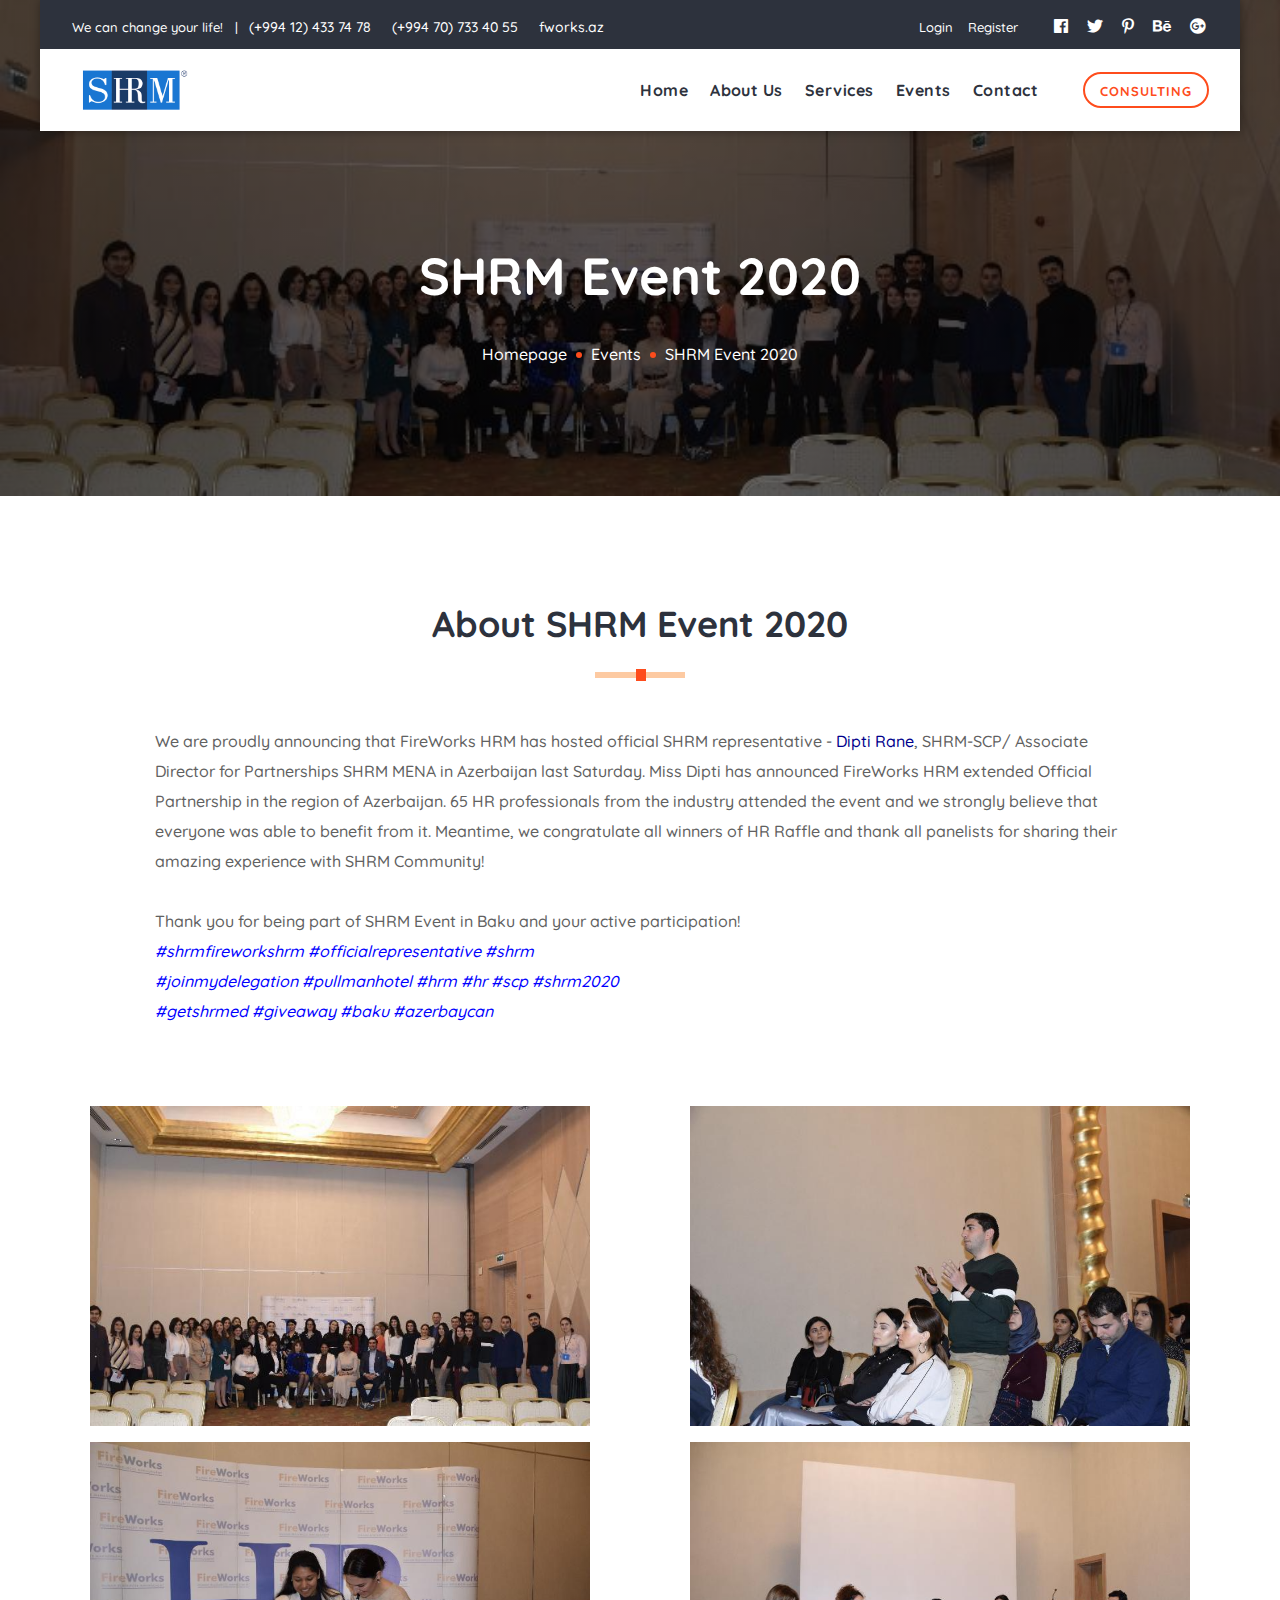
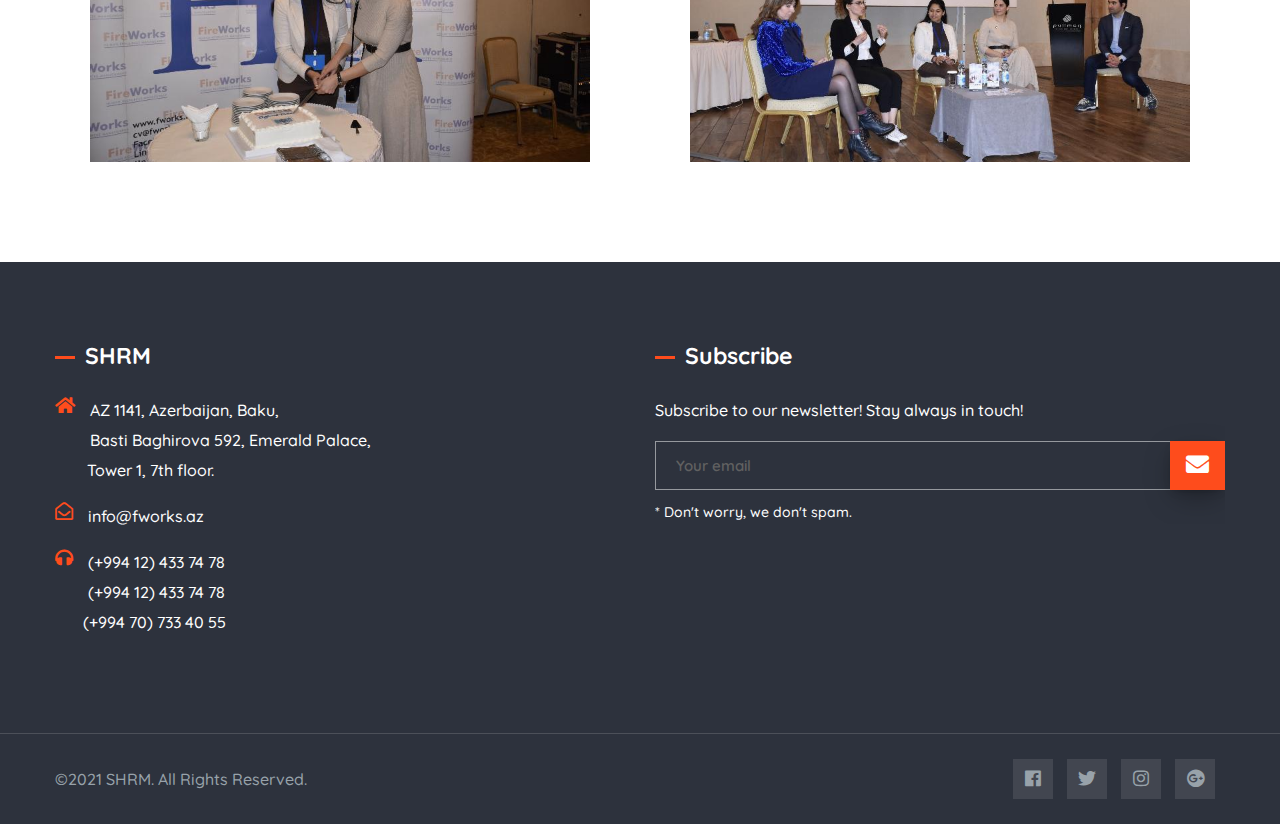
<file: event-detail.html>
<!DOCTYPE html>
<html lang="en">
<head>
    <!-- Metas Basic -->
    <meta http-equiv="content-type" content="text/html;charset=utf-8"/>
    <meta name="description" content="You are the future. Invest in yourself with SHRM Certification"/>
    <meta name="keywords" content="Coaching, SHRM, FireWorks, Human, Resources, Human Resources, HR, Coach"/>
    <meta name="viewport" content="width=device-width, initial-scale=1, maximum-scale=1">
    <!-- Title -->
    <title>Events - SHRM</title>
    <!-- Favicon -->
    <link rel="shortcut icon" href="images/favicon.png" type="image/x-icon">
    <!-- Bootstrap  -->
    <link rel="stylesheet" href="css/bootstrap.min.css">
    <!-- owl carousel theme default CSS file -->
    <link rel="stylesheet" href="css/owl.theme.default.min.css">
    <!-- owl carousel CSS file -->
    <link rel="stylesheet" href="css/owl.carousel.min.css">
    <!-- Main Custom CSS -->
    <link rel="stylesheet" href="css/main.css">
    <!-- Slick  -->
    <link rel="stylesheet" href="css/slick.css">
    <!-- Font Awesome  -->
    <link rel="stylesheet" href="css/fontawesome.min.css">
    <!-- jQuery Fancybox  -->
    <link rel="stylesheet" href="css/jquery.fancybox.css">
    <!-- Magnific Popup core CSS file -->
    <link rel="stylesheet" href="css/magnific-popup.css">
</head>
<body>
<!-- header area start -->
<header id="header" class="transparent-header">
    <div class="topheader top_header_light hidemobile">
        <div class="container">
            <div class="row">
                <div class="col-lg-7">
                      <div class="address-icon">We can change your life! &nbsp; |
                        <a href="tel:+994-12-433-78-90">(+994 12) 433 74 78</a>
                        <a href="tel:(+994-70-733-40-55">(+994 70) 733 40 55</a>
                        <a href="https://www.fworks.az" target="_blank">fworks.az</a>
                    </div>
                </div>
                <div class="col-lg-5 text-right">
                    <div class="custom-page-top">
                        <a href="#">Login</a><a href="#">Register</a></div>

                    <div class="social_top_header">
                        <a href="#"><i class="fab fa-facebook" aria-hidden="true"></i></a><a href="#"><i class="fab fa-twitter" aria-hidden="true"></i></a><a href="#"><i class="fab fa-pinterest-p" aria-hidden="true"></i></a><a href="#"><i class="fab fa-behance" aria-hidden="true"></i></a><a href="#"><i class="fab fa-google-plus" aria-hidden="true"></i></a>                    </div>
                </div>
            </div>
        </div>
    </div>
    <!-- #navigation start -->
    <nav class="navbar navbar-default navbar-expand-md navbar-light" id="navigation" data-offset-top="1">
        <!-- .container -->
        <div class="container">
            <!-- Logo and Menu -->
            <div class="navbar-header">
                <div class="navbar-brand"><a href="index.html"><img src="images/shrm-logo.png" alt="Logo"/></a></div>
                <!-- site logo -->
            </div>
            <!-- Menu Toogle -->
                <div class="burger-icon">
                    <div class="bar1"></div>
                    <div class="bar2"></div>
                    <div class="bar3"></div>
                </div>
            <div class="collapse navbar-collapse " id="navbarCollapse">
                <ul class="nav navbar-nav ml-auto">
                    <!-- Menu Link -->
                    <li class="subnav">
                        <a href="index.html">Home</a>
                    </li>
                    <li class="subnav">
                        <a href="about.html">About Us</a>
                    </li>
                    <li class="subnav">
                        <a href="services.html">Services</a>
                    </li>
                    <li class="subnav">
                        <a href="events.html">Events</a>
                    </li>
                    <li class="subnav">
                        <a href="contact.html">Contact</a>
                    </li>
                </ul>
                <div class="header-cta">
                    <a href="contact.html" class="btn btn-1c">Consulting</a>
                </div>
            </div>
            <!-- Menu Toogle end -->
        </div>
        <!-- .container end -->
    </nav>
    <!-- #navigation end -->
</header>
<!-- end header area -->
<main>
    <!-- breadcrumb banner content area start -->
    <div class="lernen_banner large bg-events-detail">
        <div class="container">
            <div class="row">
                <div class="lernen_banner_title">
                    <h1>SHRM Event 2020 </h1>
                    <div class="lernen_breadcrumb">
                        <div class="breadcrumbs">
							<span class="first-item">
									<a href="index.html">Homepage</a></span>
                            <span class="separator">&gt;</span><span class="first-item">
									<a href="events.html">Events</a></span>
                            <span class="separator">&gt;</span>
                            <span class="last-item">SHRM Event 2020</span>
                        </div>
                    </div>
                </div>
            </div>
        </div>
    </div>
    <!-- end breadcrumb banner content area start -->



        <!-- services style projects area start -->
        <div id="projects" class="wrap-bg">
            <div class="container">
                <div class="row justify-content-center text-center">
                    <div class="col-lg-10">
                    <div class="section-title">
                        <h2>About SHRM Event 2020 </h2>
                        <div class="bar"></div>
                        <p class="m-0 mt-5 mb-5" style="max-width: 1000px !important;text-align: left !important;">
                            We are proudly announcing that FireWorks HRM has hosted official SHRM representative - <span style="color:darkblue">Dipti Rane</span>, SHRM-SCP/ Associate Director for Partnerships SHRM MENA in Azerbaijan last Saturday. Miss Dipti has announced FireWorks HRM extended Official Partnership in the region of Azerbaijan.
                            65 HR professionals from the industry attended the event and we strongly believe that everyone was able to benefit from it.
                            Meantime, we congratulate all winners of HR Raffle and thank all panelists for sharing their amazing experience with SHRM Community!
                            <br> <br>
                            Thank you for being part of SHRM Event in Baku and your active participation! <br>
                            <em style="color: blue;">#shrmfireworkshrm #officialrepresentative #shrm <br>#joinmydelegation #pullmanhotel #hrm #hr #scp #shrm2020 <br>#getshrmed #giveaway #baku #azerbaycan</em>
                        </p>
                    </div>
                    </div>
                </div>
            </div>

            <div class="container mt-3">
                <div class="row justify-content-center">
                    <div class="col-11 col-lg-5 mt-3 p-5"
                    style="background-image: url(images/content/events/1.jpg);background-size:
                     cover;background-repeat: no-repeat;background-position: center; height: 20rem;">
                    </div>
                    <div class="col-lg-1"></div>
                    <div class="col-11 col-lg-5 mt-3 p-5"
                    style="background-image: url(images/content/events/2.jpg);background-size:
                     cover;background-repeat: no-repeat;background-position: center; height: 20rem;">
                    </div>
                    <div class="col-11 col-lg-5 mt-3 p-5"
                    style="background-image: url(images/content/events/3.jpg);background-size:
                     cover;background-repeat: no-repeat;background-position: center; height: 20rem;">
                    </div>
                    <div class="col-lg-1"></div>
                    <div class="col-11 col-lg-5 mt-3 p-5"
                    style="background-image: url(images/content/events/4.jpg);background-size:
                     cover;background-repeat: no-repeat;background-position: center; height: 20rem;">
                    </div>
                </div>
            </div>
        </div>
        <!-- services style projects area end -->
</main>

<!-- #footer area start -->
<footer id="footer">
    <div class="footer-top">
        <!-- .container -->
        <div class="container">
            <div class="row">
                <div class="col-xl-6 col-lg-6 col-sm-6"><!-- footer widget -->
                    <div class="f-widget-title">
                        <h4>SHRM</h4>
                    </div>
                    <div class="sigle-address">
                        <div class="address-icon">
                            <i class="fas fa-home"></i>
                        </div>
                        <p>AZ 1141, Azerbaijan, Baku,  <br> Basti Baghirova 592, Emerald Palace, <br> &nbsp;&nbsp;&nbsp;&nbsp;&nbsp;&nbsp;&nbsp; Tower 1, 7th floor.

                        </p>
                    </div>
                    <div class="sigle-address">
                        <div class="address-icon">
                            <i class="far fa-envelope-open"></i>
                        </div>
                        <p>info@fworks.az</p>
                    </div>
                    <div class="sigle-address">
                        <div class="address-icon">
                            <i class="fas fa-headphones"></i>
                        </div>
                        <p>(+994 12) 433 74 78 <br> (+994 12) 433 74 78 <br> &nbsp;&nbsp;&nbsp;&nbsp;&nbsp;&nbsp;&nbsp;(+994 70) 733 40 55 </p>
                    </div>
                </div><!-- footer widget -->
                <div class="col-xl-6 col-lg-6 col-sm-6"><!-- footer widget -->
                    <div class="f-widget-title">
                        <h4>Subscribe</h4>
                    </div>

                    <div class="footer-newsletter sigle-address subscribe-form-pt">
                        <p>Subscribe to our newsletter!
                            Stay always in touch!</p>
                        <!-- Begin Newsletter Signup Form -->
                        <form class="themeioan-form-newsletter form" action="#">
                            <div class="newslleter-call">
                                <input class="input-text required-field" type="text" placeholder="Your email"
                                       title="Your email"/>
                                <div class="footer-submit">
                                    <input class="newsletter-submit" type="submit" value="Send"/>
                                </div>
                            </div>
                        </form>
                        <!--End Newsletter-->
                        <span>* Don't worry, we don't spam.</span>
                    </div>

                </div><!-- footer widget -->
            </div>
            <!-- to top -->
            <div class="cd-top"><i class="fas fa-level-up-alt"></i></div>
        </div>
    </div>
    <!-- .container end -->

    <!-- #footer bottom start -->
    <div class="container">
        <div class="row">
            <div class="col-sm-6">
                <div class="copyright">
                    <p>©2021 SHRM. All Rights Reserved.
                    </p>
                </div>
            </div>
            <div class="col-sm-6">

                <div class="text-right icon-round-white footer-social mt-25 mb-25">
                    <a href="#" title="Facebook"><i class="fab fa-facebook"></i></a>
                    <a href="#" title="Twitter"><i class="fab fa-twitter"></i></a>
                    <a href="#" title="Instagram"><i class="fab fa-instagram"></i></a>
                    <a href="#" title="Google+"><i class="fab fa-google-plus"></i></a>
                </div>
            </div>
        </div>

        <!-- to top -->
        <div class="cd-top">Top</div>
        <div class="cursor"></div>
        <div class="cursor2"></div>
    </div>
    <!-- #footer bottom end -->
</footer>
<!-- #footer area end -->

    <!-- JavaScript File -->
    <!-- jQuery -->
    <script src='js/jquery-3.4.1.min.js'></script>
    <!-- Main -->
    <script src='js/main.js'></script>
    <!-- Bootstrap -->
    <script src='js/bootstrap.min.js'></script>
    <!-- Slick -->
    <script src='js/slick.min.js'></script>
    <!-- Fancybox -->
    <script src='js/jquery.fancybox.pack.js'></script>
    <!-- Magnific Popup core JS file -->
    <script src="js/jquery.magnific-popup.min.js"></script>
    <!-- Waypoints -->
    <script src='js/waypoints.min.js'></script>
    <!-- Counterup -->
    <script src='js/jquery.counterup.min.js'></script>
    <!-- owl carousel -->
    <script src='js/owl.carousel.min.js'></script>
    <!-- Typed Animation Library -->
    <script src="js/typed.min.js"></script>
    <!-- Cursor Library -->
    <script src="js/cursor.js"></script>

</body>
</html>
</file>
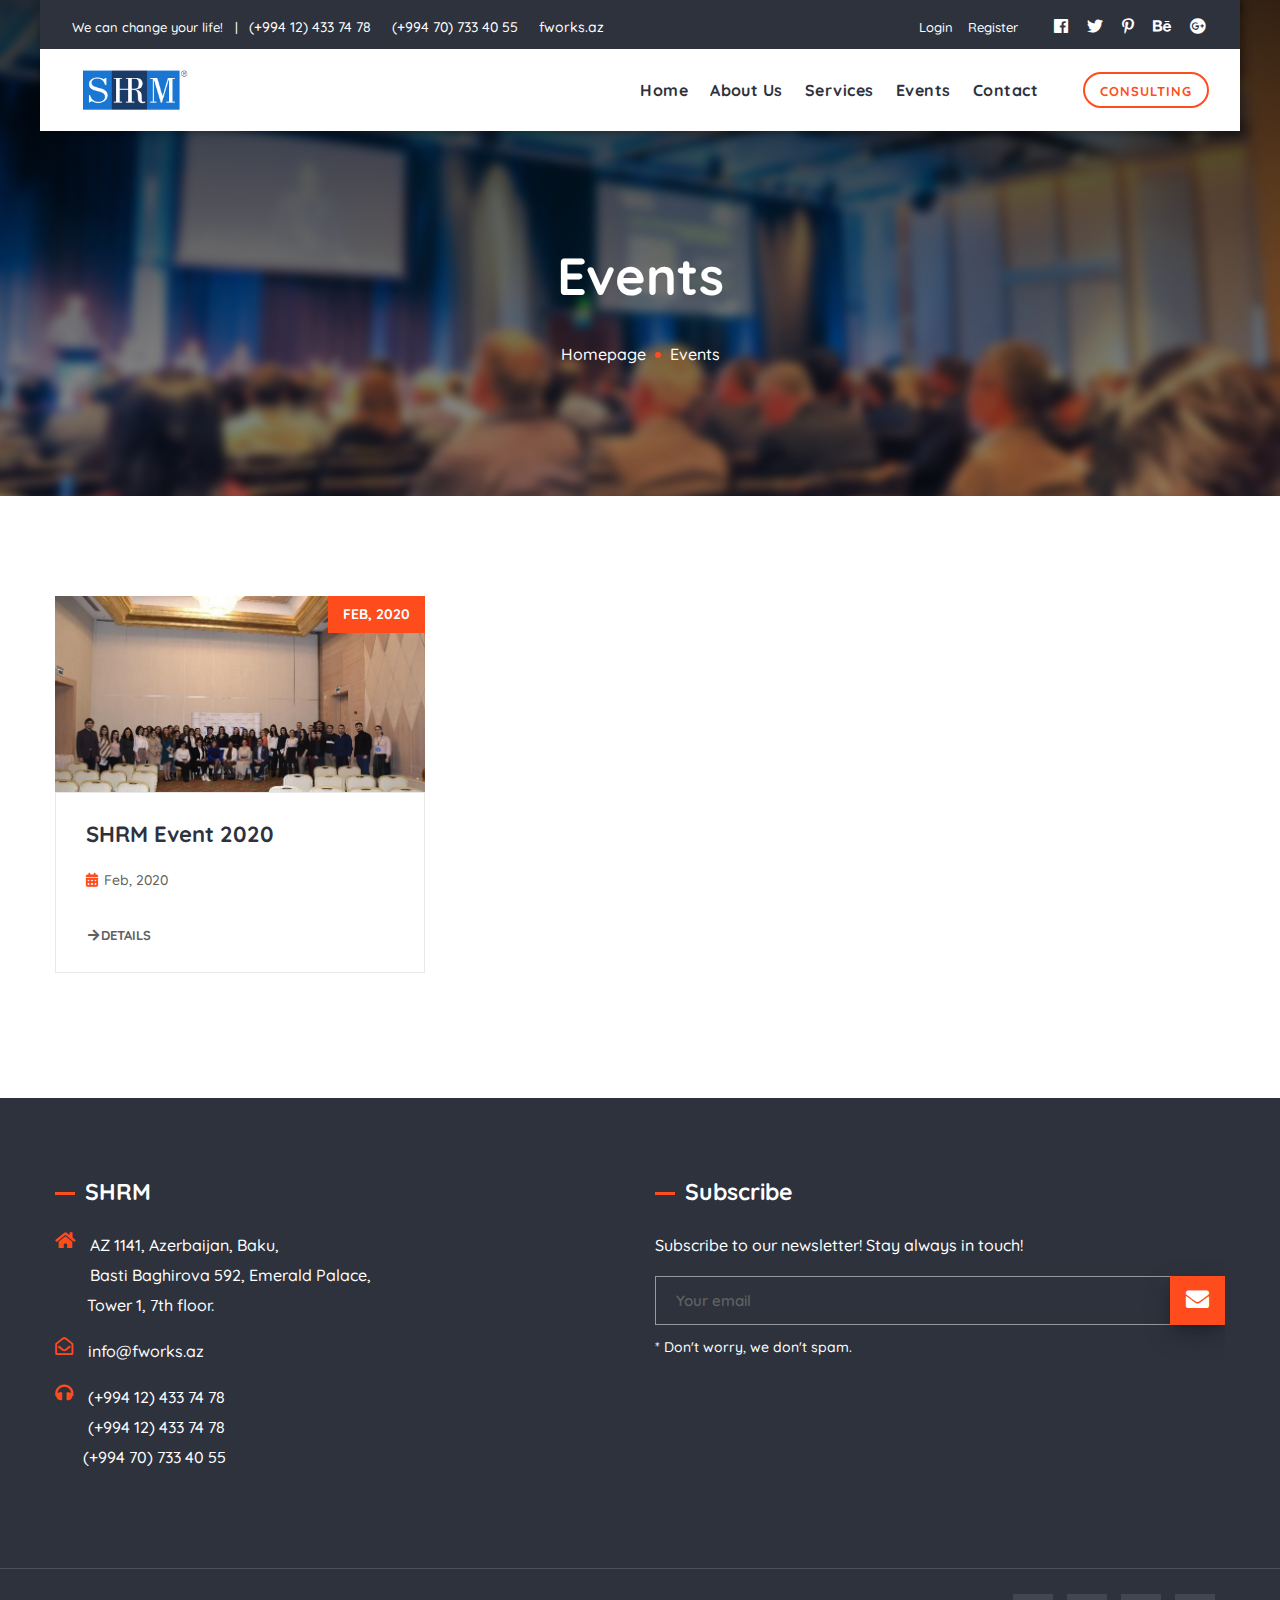
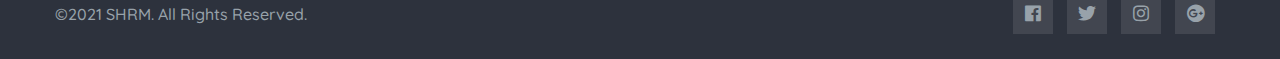
<file: events.html>
<!DOCTYPE html>
<html lang="en">
<head>
    <!-- Metas Basic -->
    <meta http-equiv="content-type" content="text/html;charset=utf-8"/>
    <meta name="description" content="You are the future. Invest in yourself with SHRM Certification"/>
    <meta name="keywords" content="Coaching, SHRM, FireWorks, Human, Resources, Human Resources, HR, Coach"/>
    <meta name="viewport" content="width=device-width, initial-scale=1, maximum-scale=1">
    <!-- Title -->
    <title>Events - SHRM</title>
    <!-- Favicon -->
    <link rel="shortcut icon" href="images/favicon.png" type="image/x-icon">
    <!-- Bootstrap  -->
    <link rel="stylesheet" href="css/bootstrap.min.css">
    <!-- owl carousel theme default CSS file -->
    <link rel="stylesheet" href="css/owl.theme.default.min.css">
    <!-- owl carousel CSS file -->
    <link rel="stylesheet" href="css/owl.carousel.min.css">
    <!-- Main Custom CSS -->
    <link rel="stylesheet" href="css/main.css">
    <!-- Slick  -->
    <link rel="stylesheet" href="css/slick.css">
    <!-- Font Awesome  -->
    <link rel="stylesheet" href="css/fontawesome.min.css">
    <!-- jQuery Fancybox  -->
    <link rel="stylesheet" href="css/jquery.fancybox.css">
    <!-- Magnific Popup core CSS file -->
    <link rel="stylesheet" href="css/magnific-popup.css">
</head>
<body>
<!-- header area start -->
<header id="header" class="transparent-header">
    <div class="topheader top_header_light hidemobile">
        <div class="container">
            <div class="row">
                <div class="col-lg-7">
                      <div class="address-icon">We can change your life! &nbsp; |
                        <a href="tel:+994-12-433-78-90">(+994 12) 433 74 78</a>
                        <a href="tel:(+994-70-733-40-55">(+994 70) 733 40 55</a>
                        <a href="https://www.fworks.az" target="_blank">fworks.az</a>
                    </div>
                </div>
                <div class="col-lg-5 text-right">
                    <div class="custom-page-top">
                        <a href="#">Login</a><a href="#">Register</a></div>

                    <div class="social_top_header">
                        <a href="#"><i class="fab fa-facebook" aria-hidden="true"></i></a><a href="#"><i class="fab fa-twitter" aria-hidden="true"></i></a><a href="#"><i class="fab fa-pinterest-p" aria-hidden="true"></i></a><a href="#"><i class="fab fa-behance" aria-hidden="true"></i></a><a href="#"><i class="fab fa-google-plus" aria-hidden="true"></i></a>                    </div>
                </div>
            </div>
        </div>
    </div>
    <!-- #navigation start -->
    <nav class="navbar navbar-default navbar-expand-md navbar-light" id="navigation" data-offset-top="1">
        <!-- .container -->
        <div class="container">
            <!-- Logo and Menu -->
            <div class="navbar-header">
                <div class="navbar-brand"><a href="index.html"><img src="images/shrm-logo.png" alt="Logo"/></a></div>
                <!-- site logo -->
            </div>
            <!-- Menu Toogle -->
                <div class="burger-icon">
                    <div class="bar1"></div>
                    <div class="bar2"></div>
                    <div class="bar3"></div>
                </div>
            <div class="collapse navbar-collapse " id="navbarCollapse">
                <ul class="nav navbar-nav ml-auto">
                    <!-- Menu Link -->
                    <li class="subnav">
                        <a href="index.html">Home</a>
                    </li>
                    <li class="subnav">
                        <a href="about.html">About Us</a>
                    </li>
                    <li class="subnav">
                        <a href="services.html">Services</a>
                    </li>
                    <li class="subnav">
                        <a href="events.html">Events</a>
                    </li>
                    <li class="subnav">
                        <a href="contact.html">Contact</a>
                    </li>
                </ul>
                <div class="header-cta">
                    <a href="contact.html" class="btn btn-1c">Consulting</a>
                </div>
            </div>
            <!-- Menu Toogle end -->
        </div>
        <!-- .container end -->
    </nav>
    <!-- #navigation end -->
</header>
<!-- end header area -->
<main>
    <!-- breadcrumb banner content area start -->
    <div class="lernen_banner large bg-events">
        <div class="container">
            <div class="row">
                <div class="lernen_banner_title">
                    <h1>Events</h1>
                    <div class="lernen_breadcrumb">
                        <div class="breadcrumbs">
									<span class="first-item">
									<a href="index.html">Homepage</a></span>
                            <span class="separator">&gt;</span>
                            <span class="last-item">Events</span>
                        </div>
                    </div>
                </div>
            </div>
        </div>
    </div>
    <!-- end breadcrumb banner content area start -->

    <!-- events area start -->
    <div id="events" class="wrap-bg">
        <div class="container">
            <!-- .row -->
            <div class="row">
                <div class="col-xs-12 col-sm-12 col-md-12 col-lg-4 course-single mb25">
                    <!-- 1 -->
                    <div class="themeioan_event">
                        <article><!-- single event start -->
                            <div class="event-photo">
                                <div class="date">
                                    <h4> Feb, 2020</h4>
                                </div>
                                <a href="event-detail.html"><img src="images/content/events/1.jpg" alt=""></a>
                            </div>
                            <div class="event-content">
                                <h5 class="title"><a href="event-detail.html">SHRM Event 2020</a>
                                </h5>
                                <div class="course-viewer">
                                    <ul>
                                        <li><i class="fas fa-calendar-alt"></i>Feb, 2020</li>
                                    </ul>
                                </div>
                                <div class="btn-section">
                                    <a href="event-detail.html" class="button-light"><i class="fas fa-arrow-right"></i>Details</a>
                                </div>
                            </div>
                        </article><!-- single event end-->
                    </div>
                </div>
            </div>
            <!-- .row end -->
        </div>
    </div>
    <!-- events area end -->
</main>

<!-- #footer area start -->
<footer id="footer">
    <div class="footer-top">
        <!-- .container -->
        <div class="container">
            <div class="row">
                <div class="col-xl-6 col-lg-6 col-sm-6"><!-- footer widget -->
                    <div class="f-widget-title">
                        <h4>SHRM</h4>
                    </div>
                    <div class="sigle-address">
                        <div class="address-icon">
                            <i class="fas fa-home"></i>
                        </div>
                        <p>AZ 1141, Azerbaijan, Baku,  <br> Basti Baghirova 592, Emerald Palace, <br> &nbsp;&nbsp;&nbsp;&nbsp;&nbsp;&nbsp;&nbsp; Tower 1, 7th floor.

                        </p>
                    </div>
                    <div class="sigle-address">
                        <div class="address-icon">
                            <i class="far fa-envelope-open"></i>
                        </div>
                        <p>info@fworks.az</p>
                    </div>
                    <div class="sigle-address">
                        <div class="address-icon">
                            <i class="fas fa-headphones"></i>
                        </div>
                        <p>(+994 12) 433 74 78 <br> (+994 12) 433 74 78 <br> &nbsp;&nbsp;&nbsp;&nbsp;&nbsp;&nbsp;&nbsp;(+994 70) 733 40 55 </p>
                    </div>
                </div><!-- footer widget -->
                <div class="col-xl-6 col-lg-6 col-sm-6"><!-- footer widget -->
                    <div class="f-widget-title">
                        <h4>Subscribe</h4>
                    </div>

                    <div class="footer-newsletter sigle-address subscribe-form-pt">
                        <p>Subscribe to our newsletter!
                            Stay always in touch!</p>
                        <!-- Begin Newsletter Signup Form -->
                        <form class="themeioan-form-newsletter form" action="#">
                            <div class="newslleter-call">
                                <input class="input-text required-field" type="text" placeholder="Your email"
                                       title="Your email"/>
                                <div class="footer-submit">
                                    <input class="newsletter-submit" type="submit" value="Send"/>
                                </div>
                            </div>
                        </form>
                        <!--End Newsletter-->
                        <span>* Don't worry, we don't spam.</span>
                    </div>

                </div><!-- footer widget -->
            </div>
            <!-- to top -->
            <div class="cd-top"><i class="fas fa-level-up-alt"></i></div>
        </div>
    </div>
    <!-- .container end -->

    <!-- #footer bottom start -->
    <div class="container">
        <div class="row">
            <div class="col-sm-6">
                <div class="copyright">
                    <p>©2021 SHRM. All Rights Reserved.
                    </p>
                </div>
            </div>
            <div class="col-sm-6">

                <div class="text-right icon-round-white footer-social mt-25 mb-25">
                    <a href="#" title="Facebook"><i class="fab fa-facebook"></i></a>
                    <a href="#" title="Twitter"><i class="fab fa-twitter"></i></a>
                    <a href="#" title="Instagram"><i class="fab fa-instagram"></i></a>
                    <a href="#" title="Google+"><i class="fab fa-google-plus"></i></a>
                </div>
            </div>
        </div>

        <!-- to top -->
        <div class="cd-top">Top</div>
        <div class="cursor"></div>
        <div class="cursor2"></div>
    </div>
    <!-- #footer bottom end -->
</footer>
<!-- #footer area end -->

    <!-- JavaScript File -->
    <!-- jQuery -->
    <script src='js/jquery-3.4.1.min.js'></script>
    <!-- Main -->
    <script src='js/main.js'></script>
    <!-- Bootstrap -->
    <script src='js/bootstrap.min.js'></script>
    <!-- Slick -->
    <script src='js/slick.min.js'></script>
    <!-- Fancybox -->
    <script src='js/jquery.fancybox.pack.js'></script>
    <!-- Magnific Popup core JS file -->
    <script src="js/jquery.magnific-popup.min.js"></script>
    <!-- Waypoints -->
    <script src='js/waypoints.min.js'></script>
    <!-- Counterup -->
    <script src='js/jquery.counterup.min.js'></script>
    <!-- owl carousel -->
    <script src='js/owl.carousel.min.js'></script>
    <!-- Typed Animation Library -->
    <script src="js/typed.min.js"></script>
    <!-- Cursor Library -->
    <script src="js/cursor.js"></script>

</body>
</html>
</file>
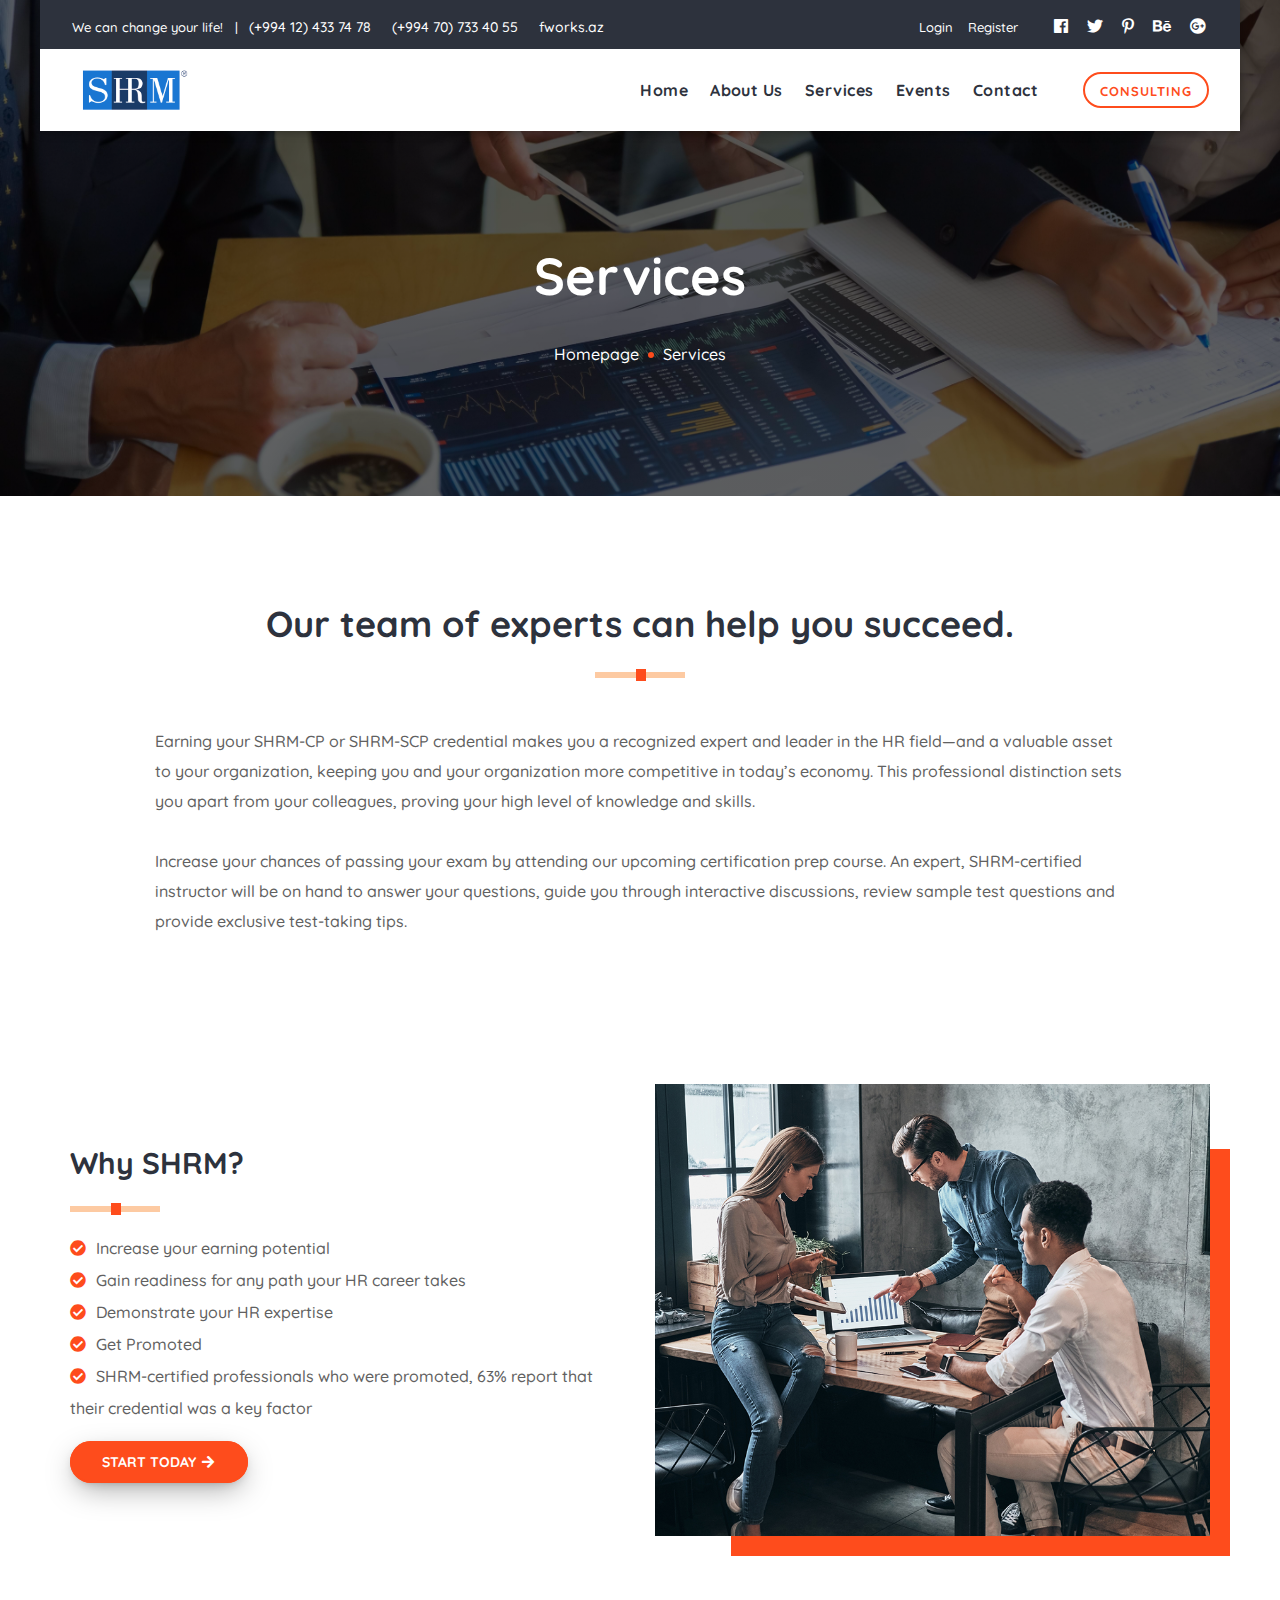
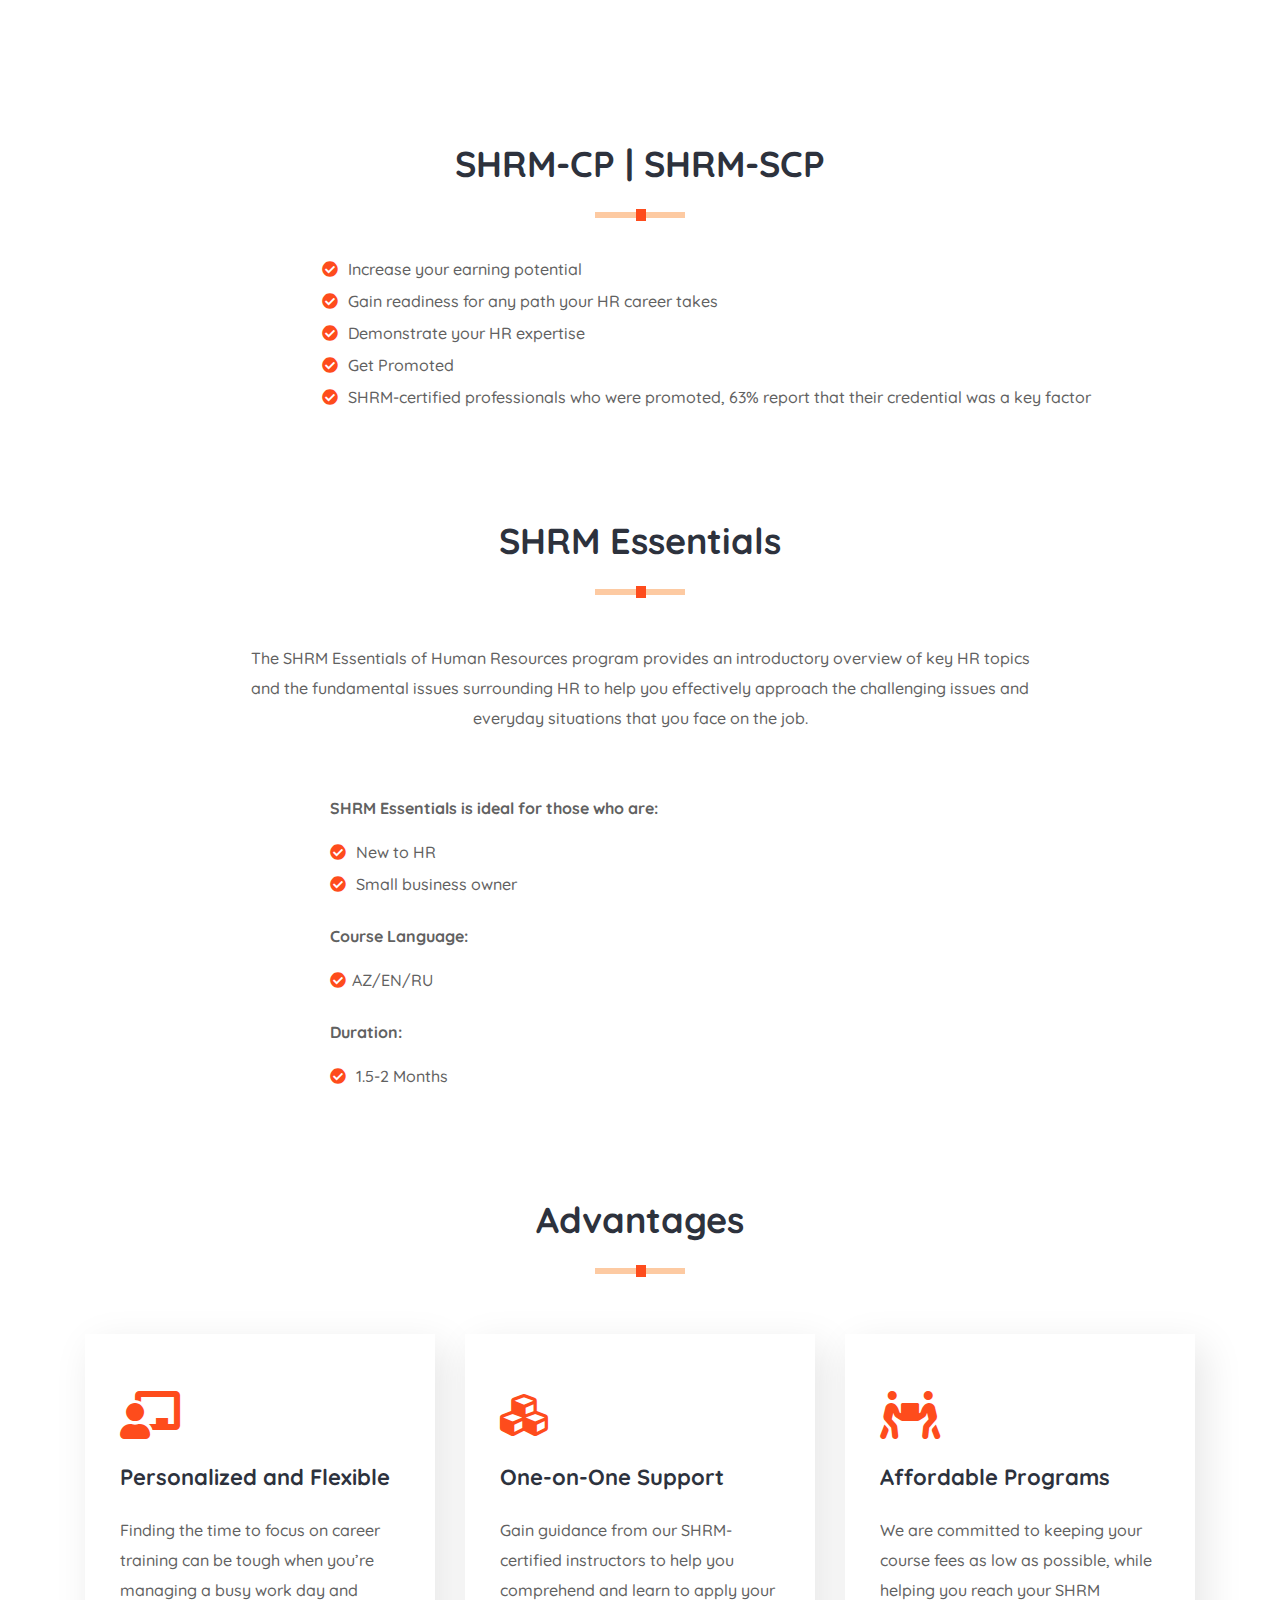
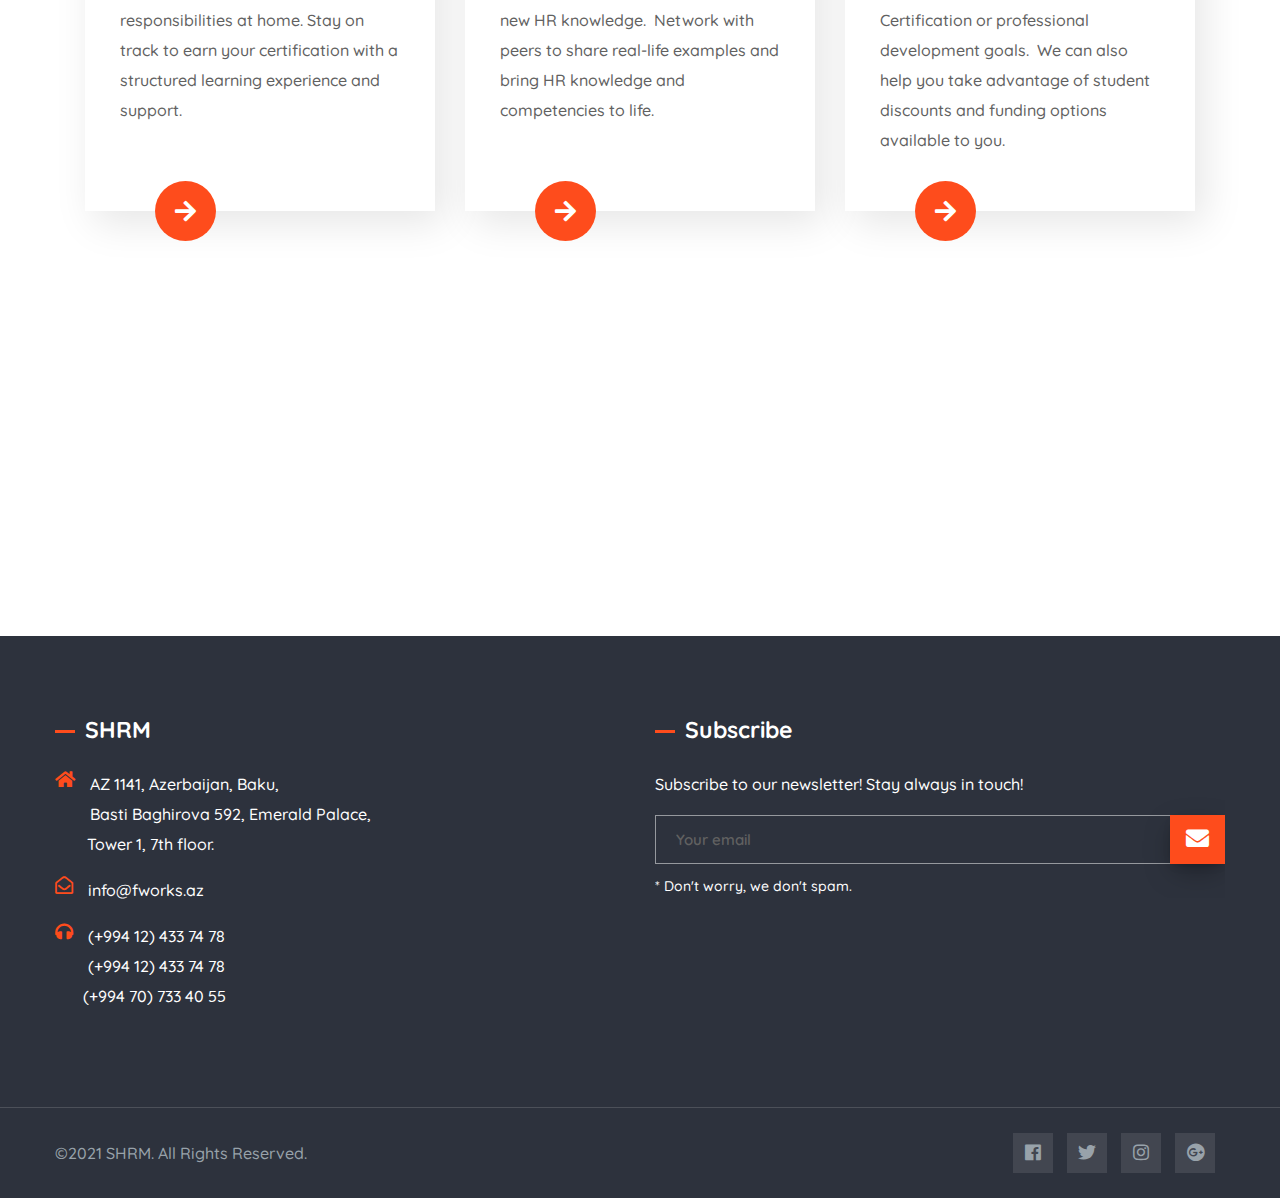
<file: services.html>
<!DOCTYPE html>
<html lang="en">
<head>
    <!-- Metas Basic -->
    <meta http-equiv="content-type" content="text/html;charset=utf-8"/>
    <meta name="description" content="You are the future. Invest in yourself with SHRM Certification"/>
    <meta name="keywords" content="Coaching, SHRM, FireWorks, Human, Resources, Human Resources, HR, Coach"/>
    <meta name="viewport" content="width=device-width, initial-scale=1, maximum-scale=1">
    <!-- Title -->
    <title>Services - SHRM</title>
    <!-- Favicon -->
    <link rel="shortcut icon" href="images/favicon.png" type="image/x-icon">
    <!-- Bootstrap  -->
    <link rel="stylesheet" href="css/bootstrap.min.css">
    <!-- owl carousel theme default CSS file -->
    <link rel="stylesheet" href="css/owl.theme.default.min.css">
    <!-- owl carousel CSS file -->
    <link rel="stylesheet" href="css/owl.carousel.min.css">
    <!-- Main Custom CSS -->
    <link rel="stylesheet" href="css/main.css">
    <!-- Slick  -->
    <link rel="stylesheet" href="css/slick.css">
    <!-- Font Awesome  -->
    <link rel="stylesheet" href="css/fontawesome.min.css">
    <!-- jQuery Fancybox  -->
    <link rel="stylesheet" href="css/jquery.fancybox.css">
    <!-- Magnific Popup core CSS file -->
    <link rel="stylesheet" href="css/magnific-popup.css">
</head>
<body>
<!-- header area start -->
<header id="header" class="transparent-header">
    <div class="topheader top_header_light hidemobile">
        <div class="container">
            <div class="row">
                <div class="col-lg-7">
                      <div class="address-icon">We can change your life! &nbsp; |
                        <a href="tel:+994-12-433-78-90">(+994 12) 433 74 78</a>
                        <a href="tel:(+994-70-733-40-55">(+994 70) 733 40 55</a>
                        <a href="https://www.fworks.az" target="_blank">fworks.az</a>
                    </div>
                </div>
                <div class="col-lg-5 text-right">
                    <div class="custom-page-top">
                        <a href="#">Login</a><a href="#">Register</a></div>

                    <div class="social_top_header">
                        <a href="#"><i class="fab fa-facebook" aria-hidden="true"></i></a><a href="#"><i class="fab fa-twitter" aria-hidden="true"></i></a><a href="#"><i class="fab fa-pinterest-p" aria-hidden="true"></i></a><a href="#"><i class="fab fa-behance" aria-hidden="true"></i></a><a href="#"><i class="fab fa-google-plus" aria-hidden="true"></i></a>                    </div>
                </div>
            </div>
        </div>
    </div>
    <!-- #navigation start -->
    <nav class="navbar navbar-default navbar-expand-md navbar-light" id="navigation" data-offset-top="1">
        <!-- .container -->
        <div class="container">
            <!-- Logo and Menu -->
            <div class="navbar-header">
                <div class="navbar-brand"><a href="index.html"><img src="images/shrm-logo.png" alt="Logo"/></a></div>
                <!-- site logo -->
            </div>
            <!-- Menu Toogle -->
                <div class="burger-icon">
                    <div class="bar1"></div>
                    <div class="bar2"></div>
                    <div class="bar3"></div>
                </div>
            <div class="collapse navbar-collapse " id="navbarCollapse">
                <ul class="nav navbar-nav ml-auto">
                    <!-- Menu Link -->
                    <li class="subnav">
                        <a href="index.html">Home</a>
                    </li>
                    <li class="subnav">
                        <a href="about.html">About Us</a>
                    </li>
                    <li class="subnav">
                        <a href="services.html">Services</a>
                    </li>
                    <li class="subnav">
                        <a href="events.html">Events</a>
                    </li>
                    <li class="subnav">
                        <a href="contact.html">Contact</a>
                    </li>
                </ul>
                <div class="header-cta">
                    <a href="contact.html" class="btn btn-1c">Consulting</a>
                </div>
            </div>
            <!-- Menu Toogle end -->
        </div>
        <!-- .container end -->
    </nav>
    <!-- #navigation end -->
</header>
    <!-- end header area -->
    <main>
      <!-- breadcrumb banner content area start -->
      <div class="lernen_banner large bg-services">
        <div class="container">
          <div class="row">
            <div class="lernen_banner_title">
              <h1>Services</h1>

              <div class="lernen_breadcrumb">
                <div class="breadcrumbs">
                  <span class="first-item">
                    <a href="index.html">Homepage</a></span
                  >
                  <span class="separator">&gt;</span>
                  <span class="last-item">Services</span>
                </div>
              </div>
            </div>
          </div>
        </div>
      </div>
      <!-- end breadcrumb banner content area start -->

        <!-- services style projects area start -->
        <div id="projects" class="wrap-bg">
            <div class="container">
            <div class="row justify-content-center text-center">
                <div class="col-lg-10">
                <div class="section-title">
                    <h2>Our team of experts can help you succeed.</h2>
                    <div class="bar"></div>
                    <p class="m-0 mt-5 mb-5" style="max-width: 1200px !important;text-align: left !important;">
                    Earning your SHRM-CP or SHRM-SCP credential makes you a
                    recognized expert and leader in the HR field—and a valuable
                    asset to your organization, keeping you and your organization
                    more competitive in today’s economy. This professional
                    distinction sets you apart from your colleagues, proving your
                    high level of knowledge and skills.
                    <br /> <br>
                    Increase your chances of passing your exam by attending our
                    upcoming certification prep course. An expert, SHRM-certified
                    instructor will be on hand to answer your questions, guide you
                    through interactive discussions, review sample test questions
                    and provide exclusive test-taking tips.
                    </p>
                </div>
                </div>
            </div>
        <!-- services style projects area end -->

        <!-- services two area start -->
        <div id="services-two" class="wrap-bg">
            <!-- .container -->
            <div class="container">
                <div class="row align-items-center">
                    <div class="col-md-6">
                        <div class="section-title section-text-left text-left">
                            <div>
                                <h3>Why SHRM?</h3>
                                <div class="bar"></div>
                            <!--  <p>We provide best solutions for a Coaching Services. If you need any help in cleaning or maintenance contact us today to get your body clean.</p> -->
                                <ul class="themeioan_ul_icon">
                                    <li><i class="fas fa-check-circle"></i> Increase your earning potential</li>
                                    <li><i class="fas fa-check-circle"></i> Gain readiness for any path your HR career takes </li>
                                    <li><i class="fas fa-check-circle"></i> Demonstrate your HR expertise </li>
                                    <li><i class="fas fa-check-circle"></i> Get Promoted  </li>
                                    <li><i class="fas fa-check-circle"></i> SHRM-certified professionals who were promoted, 63% report that their credential was a key factor </li>
                                </ul>
                                <div class="mt-25 mb-50">
                                    <a href="about.html" class="color-two btn-custom ">Start Today <i class="fas fa-arrow-right"></i></a>
                                </div>
                            </div>
                        </div>
                    </div>
                    <div class="col-md-6">
                        <div class="dreidbg">
                            <img src="images/content/landing/digital-brands2.jpg" alt="Buy this Course">
                        </div>
                    </div>
                </div>
            </div>
            </div>
        </div>
        <!-- services two area end -->


        <!-- services style projects area start -->
             <div id="projects" class="wrap-bg">
                <div class="container">
                <div class="row justify-content-center text-center">
                    <div class="col-lg-10">
                    <div class="section-title">
                        <h2>SHRM-CP | SHRM-SCP</h2>
                        <div class="bar"></div>
                        <div class="row">
                            <div class="col-1 col-md-2">
                            </div>
                            <div class="col-10">
                                <ul class="themeioan_ul_icon" style="text-align: left;">
                                    <li><i class="fas fa-check-circle"></i> Increase your earning potential</li>
                                    <li><i class="fas fa-check-circle"></i> Gain readiness for any path your HR career takes </li>
                                    <li><i class="fas fa-check-circle"></i> Demonstrate your HR expertise </li>
                                    <li><i class="fas fa-check-circle"></i> Get Promoted  </li>
                                    <li><i class="fas fa-check-circle"></i> SHRM-certified professionals who were promoted, 63% report that their credential was a key factor </li>
                                </ul>
                            </div>
                        </div>


                    </div>
                    </div>
            </div>

            <div id="projects" class="wrap-bg">
                <div class="container">
                <div class="row justify-content-center text-center">
                    <div class="col-lg-10">
                    <div class="section-title">
                        <h2>SHRM Essentials</h2>
                        <div class="bar"></div>
                        <p class="mt-5 mb-5" style="max-width: 800px !important;text-align: center !important;">The SHRM Essentials of Human Resources program provides an introductory overview of key HR topics and the
                             fundamental issues surrounding HR to help you effectively approach the challenging issues and everyday
                              situations that you face on the job.</p>
                        <div class="row">
                            <div class="col-1 col-md-2">
                            </div>
                            <div class="col-10">
                                <ul class="themeioan_ul_icon" style="text-align: left;">
                                   <b> SHRM Essentials is ideal for those who are:</b>
                                    <li class="mt-3"><i class="fas fa-check-circle"></i> New to HR</li>
                                    <li class="mb-4"><i class="fas fa-check-circle"></i>  Small business owner</li>
                                    <b> Course Language:</b>
                                    <li class="mt-3 mb-4"><i class="fas fa-check-circle"></i>AZ/EN/RU</li>
                                    <b> Duration:</b>
                                    <li class="mt-3"><i class="fas fa-check-circle"></i> 1.5-2 Months </li>
                                </ul>
                            </div>
                        </div>


                    </div>
                    </div>
            </div>
        <!-- services style projects area end -->

        <!-- features area start -->
    <div id="features" class="wrap-bg">
        <!-- .container -->
        <div class="container">
            <div class="row justify-content-center text-center">
                <div class="col-lg-8">
                    <div class="section-title with-p">
                        <h2>Advantages</h2>
                        <div class="bar"></div>
                        </p>
                    </div>
                </div>
            </div>
            <div class="row">
                <div class="col-xs-12 col-sm-12 col-md-6 col-lg-4 mb25">
                    <!-- 1 -->
                    <div class="single-features-light"><!-- single features -->
                        <div class="move">
                            <!-- uses solid style -->
                            <i class="secondary-color fas fa-chalkboard-teacher fa-3x"></i>
                            <h4><a href="#">Personalized and Flexible</a></h4>
                            <p>Finding the time to focus on career training can be tough when you’re managing a busy work day and responsibilities at home. Stay on track to earn your certification with a structured learning experience and support. <br><br></p>
                            <div class="feature_link">
                                <a href="#"><i class="fas fa-arrow-right"></i></a>
                            </div>
                        </div>
                    </div><!-- end single features -->
                </div>
                <div class="col-xs-12 col-sm-12 col-md-6 col-lg-4 mb25">
                    <!-- 2 -->
                    <div class="single-features-light"><!-- single features -->
                        <div class="move">
                            <i class="secondary-color fas fa-cubes fa-3x"></i>
                            <h4><a href="#">One-on-One Support</a></h4>
                            <p>Gain guidance from our SHRM-certified instructors to help you comprehend and learn to apply your new HR knowledge.  Network with peers to share real-life examples and bring HR knowledge and competencies to life. <br><br></p>
                            <div class="feature_link">
                                <a href="#"><i class="fas fa-arrow-right"></i></a>
                            </div>
                        </div>
                    </div><!-- end single features -->
                </div>
                <div class="col-xs-12 col-sm-12 col-md-6 col-lg-4 mb25">
                    <!-- 3 -->
                    <div class="single-features-light"><!-- single features -->
                        <div class="move">
                            <i class="secondary-color fas fa-people-carry fa-3x"></i>
                            <h4><a href="#">Affordable Programs</a></h4>
                            <p>We are committed to keeping your course fees as low as possible, while helping you reach your SHRM Certification or professional development goals.  We can also help you take advantage of student discounts and funding options available to you.</p>
                            <div class="feature_link">
                                <a href="#"><i class="fas fa-arrow-right"></i></a>
                            </div>
                        </div>
                    </div><!-- end single features -->
                </div>
            </div>
            <!-- .row end -->
        </div>
        <!-- .container end -->
    </div>
    <!-- features area end -->




    </main>

   <!-- #footer area start -->
<footer id="footer">
    <div class="footer-top">
        <!-- .container -->
        <div class="container">
            <div class="row">
                <div class="col-xl-6 col-lg-6 col-sm-6"><!-- footer widget -->
                    <div class="f-widget-title">
                        <h4>SHRM</h4>
                    </div>
                    <div class="sigle-address">
                        <div class="address-icon">
                            <i class="fas fa-home"></i>
                        </div>
                        <p>AZ 1141, Azerbaijan, Baku,  <br> Basti Baghirova 592, Emerald Palace, <br> &nbsp;&nbsp;&nbsp;&nbsp;&nbsp;&nbsp;&nbsp; Tower 1, 7th floor.

                        </p>
                    </div>
                    <div class="sigle-address">
                        <div class="address-icon">
                            <i class="far fa-envelope-open"></i>
                        </div>
                        <p>info@fworks.az</p>
                    </div>
                    <div class="sigle-address">
                        <div class="address-icon">
                            <i class="fas fa-headphones"></i>
                        </div>
                        <p>(+994 12) 433 74 78 <br> (+994 12) 433 74 78 <br> &nbsp;&nbsp;&nbsp;&nbsp;&nbsp;&nbsp;&nbsp;(+994 70) 733 40 55 </p>
                    </div>
                </div><!-- footer widget -->
                <div class="col-xl-6 col-lg-6 col-sm-6"><!-- footer widget -->
                    <div class="f-widget-title">
                        <h4>Subscribe</h4>
                    </div>

                    <div class="footer-newsletter sigle-address subscribe-form-pt">
                        <p>Subscribe to our newsletter!
                            Stay always in touch!</p>
                        <!-- Begin Newsletter Signup Form -->
                        <form class="themeioan-form-newsletter form" action="#">
                            <div class="newslleter-call">
                                <input class="input-text required-field" type="text" placeholder="Your email"
                                       title="Your email"/>
                                <div class="footer-submit">
                                    <input class="newsletter-submit" type="submit" value="Send"/>
                                </div>
                            </div>
                        </form>
                        <!--End Newsletter-->
                        <span>* Don't worry, we don't spam.</span>
                    </div>

                </div><!-- footer widget -->
            </div>
            <!-- to top -->
            <div class="cd-top"><i class="fas fa-level-up-alt"></i></div>
        </div>
    </div>
    <!-- .container end -->

    <!-- #footer bottom start -->
    <div class="container">
        <div class="row">
            <div class="col-sm-6">
                <div class="copyright">
                    <p>©2021 SHRM. All Rights Reserved.
                    </p>
                </div>
            </div>
            <div class="col-sm-6">

                <div class="text-right icon-round-white footer-social mt-25 mb-25">
                    <a href="#" title="Facebook"><i class="fab fa-facebook"></i></a>
                    <a href="#" title="Twitter"><i class="fab fa-twitter"></i></a>
                    <a href="#" title="Instagram"><i class="fab fa-instagram"></i></a>
                    <a href="#" title="Google+"><i class="fab fa-google-plus"></i></a>
                </div>
            </div>
        </div>

        <!-- to top -->
        <div class="cd-top">Top</div>
        <div class="cursor"></div>
        <div class="cursor2"></div>
    </div>
    <!-- #footer bottom end -->
</footer>
<!-- #footer area end -->

    <!-- JavaScript File -->
    <!-- jQuery -->
    <script src="js/jquery-3.4.1.min.js"></script>
    <!-- Main -->
    <script src="js/main.js"></script>
    <!-- Bootstrap -->
    <script src="js/bootstrap.min.js"></script>
    <!-- Slick -->
    <script src="js/slick.min.js"></script>
    <!-- Fancybox -->
    <script src="js/jquery.fancybox.pack.js"></script>
    <!-- Magnific Popup core JS file -->
    <script src="js/jquery.magnific-popup.min.js"></script>
    <!-- Waypoints -->
    <script src="js/waypoints.min.js"></script>
    <!-- Counterup -->
    <script src="js/jquery.counterup.min.js"></script>
    <!-- owl carousel -->
    <script src="js/owl.carousel.min.js"></script>
    <!-- Typed Animation Library -->
    <script src="js/typed.min.js"></script>
    <!-- Cursor Library -->
    <script src="js/cursor.js"></script>
  </body>
</html>
</file>
<file: css/main.css>
@import url("https://fonts.googleapis.com/css?family=Quicksand:300,400,500,600,700&display=swap");

/* Icons */
@import url("../fonts/flaticon/flaticon.css");

/* 1. ========================= Site Styles ========================= */

/* 1.1. ========================= Page Styles ========================= */

html {
  font-family: "Quicksand", sans-serif;
  -webkit-text-size-adjust: 100%;
  -ms-text-size-adjust: 100%;
  overflow-x: hidden;
}

* {
  -webkit-box-sizing: border-box;
  box-sizing: border-box;
  outline: none;
  -moz-osx-font-smoothing: grayscale;
  /* Firefox */
  -webkit-font-smoothing: antialiased;
  /* WebKit  */
}

body {
  margin: 0;
  color: #616161;
  overflow-x: hidden;
  overflow: hidden;
  font-family: "Quicksand", sans-serif;
  font-size: 16px;
  font-weight: 500;
  letter-spacing: 0px;
  line-height: 24px;
  text-transform: none;
}

h1 {
  font-size: 42px;
  font-weight: 700;
  line-height: 1.2;
}

h2 {
  font-size: 36px;
  font-weight: 700;
  line-height: 1.2;
}

h3 {
  font-size: 30px;
  font-weight: 700;
  line-height: 1.2;
}

h4 {
  font-size: 24px;
  font-weight: 700;
  line-height: 1.2;
}

h5 {
  font-size: 20px;
  font-weight: 700;
  line-height: 1.2;
}

h6 {
  font-size: 18px;
  font-weight: 700;
  line-height: 1.2;
}

#about h4 {
  font-weight: 700;
}

h1,
h2,
h3,
h4,
h5,
h6 {
  font-family: "Quicksand", sans-serif;
}

p {
  font-size: 16px;
  line-height: 1.875;
}

a {
  color: inherit;
  text-decoration: none;
  -webkit-transition: all 0.3s ease-out 0s;
  -moz-transition: all 0.3s ease-out 0s;
  -ms-transition: all 0.3s ease-out 0s;
  -o-transition: all 0.3s ease-out 0s;
  transition: all 0.3s ease-out 0s;
}

a,
a:hover,
a:focus,
a:active {
  text-decoration: none;
  outline: none;
}

a:hover {
  text-decoration: none;
  outline: none;
}

a i {
  padding: 0 2px;
}

img {
  max-width: 100%;
}

ol {
  counter-reset: counter;
  padding-left: 0;
}

ol li {
  list-style: none;
  margin-bottom: 1rem;
}

ol li:before {
  counter-increment: counter;
  content: counter(counter);
  font-weight: 500;
  margin-right: 10px;
}

/* COLOR GLOBAL */

h1,
h2,
h3,
h4,
h5,
h6,
.section-title h2,
.section-title h3,
.tbl-pricing .tbl-prc-col .tbl-prc-list,
#header .nav > li > a,
#header .nav > li > a:hover {
  color: #2d323d;
}

.wrap-bg-primary,
.course-price,
.carousel-slider.gallery-slider .slick-dots li.slick-active button,
.carousel-slider.projects-slider .slick-dots li.slick-active button,
#testimonials .slick-dots li.slick-active button,
.themeioan_event .date,
.color-two {
  background: #fe4c1c;
}

#members .item,
#members-two .item,
.color-three,
.color-three:hover,
.btn-1c:after,
.themeioan_blog .blog-content,
.tbl-pricing .tbl-prc-col .tbl-prc-wrap,
.themeioan_event .event-content,
.themeioan_services .blog-content,
.themeioan_blog .blog-content,
#header .navbar-default .navbar-toggle .icon-bar,
.video-btn:hover,
.color-three {
  background-color: #ffffff;
}

.wrap-bg-primary .section-title span,
.wrap-bg-primary .section-title h2,
.wrap-bg-primary .section-title p,
.course-price,
.header-content .header-text,
.header-content .header-text h1,
.header-content .header-text p,
.f-widget-title h4,
.themeioan_event .date h4,
.text-white,
.text-white h2,
.text-white .section-title p,
.section-title.text-white p,
.call-to-action-content h3,
.header-area .header-area-inner .subtitle,
.header-area .header-area-inner .title,
.header-content.page-header-content .page-header-text p,
.video-btn,
.wrap-bg.wrap-bg-parallax,
.color-one:hover,
.color-two,
.color-two:hover,
.btn-1c,
.header-area .header-area-inner p {
  color: #ffffff;
}

a:hover,
#header .navbar-nav > li > a:hover,
#header .navbar-default .navbar-nav > li > a:hover,
.base-color,
#header .navbar-nav a.active,
#header .active,
.header-content.page-header-content .page-header-text h1,
.header-content.page-header-content .page-header-text h2,
.header-content.page-header-content .page-header-text h3,
.header-content.page-header-content .page-header-text h4,
.header-content.page-header-content .page-header-text h5,
.header-content.page-header-content .page-header-text h6,
.video-btn:hover,
.btn-1c:active,
.readmore,
.themeioan_event ul li i,
.themeioan_ul_icon i,
.course-viewer ul li i,
.themeioan_testimonial .quote i {
  color: #fe4c1c;
}
.secondary-color {
  color: #fe4c1c;
}

ul {
  margin: 0px;
  padding: 0px;
}

li {
  list-style: none;
}

figure {
  margin: 0px;
}

figure img {
  width: 100%;
}

figure iframe {
  overflow: hidden;
  width: 100% !important;
  background-color: #f4f4f4;
  border: 2px solid #e9e9e9;
}

video {
  width: 100%;
  height: auto;
}

/* Cursor */
/* .cursor {
  width: 6px;
  height: 5px;
  background-color: #fe4c1c;
  border-radius: 50%;
  position: absolute;
  top: 0;
  left: 0;
  -webkit-transition: none;
  transition: none;
  pointer-events: none;
  z-index: 9999999999;
}

.cursor2 {
  position: absolute;
  height: 25px;
  width: 25px;
  border-radius: 50%;
  border: 1px solid #fe4c1c;
  position: absolute;
  top: 9px;
  left: 9px;
  -webkit-transition: none;
  transition: none;
  pointer-events: none;
  z-index: 9999999999;
} */

.center-column {
  margin: 0px auto 0px auto;
}

.content-button {
  margin: 0px auto 0px auto;
  max-width: 240px;
  text-align: center;
}

.themeioan_ul_icon {
  margin-top: 15px;
}
.themeioan_ul_icon li {
  font-size: 16px;
  line-height: 32px;
  color: #616161;
}

.themeioan_ul_icon i,
.course-viewer ul li i {
  padding-right: 6px;
}

.mt-25 {
  margin-top: 25px;
}
.mb-25 {
  margin-bottom: 25px;
}

.mb-60 {
  margin-bottom: 60px;
}
.min-h-350px {
  min-height: 400px;
}
.fullcontainer {
  padding: 0 30px;
}
.text-left {
  text-align: left;
}
.text-left .section-title p {
  margin: 0;
}

.text-center {
  text-align: center;
}

.text-right {
  text-align: right;
}
.relative {
  position: relative;
}
.relative .bottom-round {
  z-index: 2;
}
.bg-start-dark {
  padding: 3px 10px !important;
  display: inline-block !important;
  border-radius: 50px;
  background: #fff;
  margin-bottom: 10px;
}
.bg-start-light {
  padding: 3px 10px !important;
  display: inline-block !important;
  border-radius: 50px;
  color: #fff !important;
  background: #fe4c1c;
  margin-bottom: 20px;
}
.base-color {
  font-weight: 700;
}
.second {
  color: #fe4c1c;
}
.underline,
.underline-small,
.underline-large {
  position: relative;
}
.section-text-left p {
  margin-left: 0px !important;
  margin-bottom: 20px !important;
}
.section-text-left h3 {
  margin-bottom: 25px !important;
}
#widget-call p {
  font-size: 18px;
}
.call-to-action-content h3 {
  font-weight: 700;
  margin: 100px 0 25px;
  font-size: 36px;
  line-height: 46px;
  text-transform: capitalize;
}

.call-to-action-area img {
  position: absolute;
  right: 0;
  height: 100%;
}

.call-to-action-btn a {
  display: inline-block;
  padding: 10px 30px;
  font-size: 13px;
  letter-spacing: 2px;
  font-weight: 700;
  margin-top: 19px;
  margin-bottom: 100px;
  text-transform: uppercase;
  color: #fff;
  background: #fe4c1c;
  border-radius: 30px;
}
.call-to-action-btn a:hover {
  background: #fff;
  color: #fe4c1c;
}
.cta-center {
  text-align: center;
  margin: 0px auto;
}
.cta-center p {
  font-size: 18px;
}

.bg-cta {
  background: url(../images/content/breadcrumb/blog-detail.jpg);
  background-position: center;
  background-size: cover;
  position: relative;
}
.black-layout {
  background: #2d323d;
  color: #fff;
}
.black-layout .section-title p,
.black-layout h1,
.black-layout h2,
.black-layout h3,
.black-layout h4,
.black-layout h5,
.black-layout h6,
.black-layout .section-title h2,
.black-layout .section-title h3,
.black-layout
  .tbl-pricing
  .black-layout
  .tbl-prc-col
  .black-layout
  .tbl-prc-list {
  color: #fff !important;
}
/*tags course*/

.wrap-bg-secondary {
  background: #2d323d;
}

/*shadow hover all*/
.tbl-pricing .tbl-prc-col .tbl-prc-wrap:hover,
#members .item:hover,
#members-two .item:hover {
  -webkit-box-shadow: 0px 5px 17px 0px rgba(0, 0, 0, 0.15);
  box-shadow: 0px 5px 17px 0px rgba(0, 0, 0, 0.15);
}
.single-features-light:hover {
  -webkit-box-shadow: 0 40px 90px -30px rgba(0, 0, 0, 0.25);
  -moz-box-shadow: 0 40px 90px -30px rgba(0, 0, 0, 0.25);
  box-shadow: 0 40px 90px -30px rgba(0, 0, 0, 0.25);
}
/*end shadow*/

/* SERVICES */
.dreidbg,
.dreidbgleft {
  position: relative;
}
.dreidbg:after {
  content: "";
  background-color: #fe4c1c;
  height: 90%;
  width: 90%;
  position: absolute;
  bottom: -20px;
  right: -20px;
  z-index: -1;
}
.dreidbgleft:after {
  content: "";
  background-color: #fe4c1c;
  height: 90%;
  width: 90%;
  position: absolute;
  bottom: -20px;
  left: -20px;
  z-index: -1;
}

.themeioan_services .blog-content,
.themeioan_blog .blog-content {
  position: relative;
  vertical-align: middle;
  box-sizing: border-box;
  background-color: #fff;
  padding: 35px 35px 35px;
  -webkit-transition: transform 0.3s cubic-bezier(0, 0, 0.5, 0.99);
  -moz-transition: transform 0.3s cubic-bezier(0, 0, 0.5, 0.99);
  transition: transform 0.3s cubic-bezier(0, 0, 0.5, 0.99);
  -webkit-border-radius: 4px;
  -moz-border-radius: 4px;
}
.themeioan_services,
.themeioan_blog .blog-content,
.tbl-pricing .tbl-prc-col .tbl-prc-wrap {
  border-radius: 4px;
  box-shadow: 0px 35px 30px 0px rgba(0, 0, 0, 0.06);
}
.themeioan_event .event-content {
  padding: 25px 30px;
  border: 1px solid #e9e9e9;
}

.themeioan_services.course-area .blog-content p {
  margin-bottom: 5px;
}
.themeioan_services article {
  position: relative;
  overflow: hidden;
}
.themeioan_services .absolute-transparent {
  position: absolute;
  left: 0px;
  right: 0px;
  bottom: 0px;
  padding: 300px 40px 30px 40px;
  color: #fff;
  width: 100%;
  margin: 0px;
  background: linear-gradient(rgba(0, 0, 0, 0), rgba(0, 0, 0, 1));
}
.themeioan_services .absolute-transparent h5 {
  color: #fff;
}
.themeioan_services .blog-content.absolute-transparent:after {
  display: none !important;
}

.project-bg {
  background: url("../images/content/slider/slider2.jpg") no-repeat;
  background-position: center center !important;
}
.project-bg:before {
  position: absolute;
  display: block;
  left: 0;
  top: 0;
  right: 0;
  bottom: 0;
  content: "";
  z-index: 1;
}
.project-bg:before {
  opacity: 0.8;
  background: #2d323d;
}
.project-bg .container,
.project-bg .fullcontainer {
  z-index: 2;
  position: relative;
}

.themeioan_services .blog-content .title,
.themeioan_blog .blog-content .title,
.themeioan_event .event-content .title {
  font-size: 22px;
  line-height: 32px !important;
  font-weight: 700 !important;
}
.course-single-content p {
  margin-top: 12px;
}

.mb20 {
  margin-bottom: 20px !important;
}
.mb25 {
  margin-bottom: 25px !important;
}

.course-bottom {
  margin-top: 25px;
}

.course-bottom-list {
  display: -webkit-box;
  display: -ms-flexbox;
  display: flex;
  -ms-flex-wrap: wrap;
  flex-wrap: wrap;
  border-top: 1px solid #e5e5e5;
  padding-top: 20px;
}

.course-avatar {
  width: 30px;
  height: 30px;
  display: inline;
  margin-right: 8px;
  border-radius: 50%;
  -webkit-border-radius: 50%;
  -moz-border-radius: 50%;
  -ms-border-radius: 50%;
  -o-border-radius: 50%;
  overflow: hidden;
}

.course-avatar img {
  border-radius: 100%;
}

.course-bottom-list li {
  width: 50%;
  font-weight: 700;
}

.course-duration {
  margin-top: 3px;
  text-align: right;
}

.course-price {
  padding: 0 5px;
  margin-left: 10px;
  border-radius: 3px;
}

.themeioan_services .blog-meta li:last-child {
  margin-right: 0;
}

.themeioan_services .read-more {
  font-size: 12px;
}

.course-photo img {
  width: 100%;
  height: auto;
}

.course-title {
  margin-top: 7px;
}

.course-statistic {
  margin-bottom: 10px;
}

.course-star {
  float: left;
}

.course-star i {
  color: #ffb606;
  font-size: 14px;
  margin-right: 5px;
  padding-top: 8px;
}

.course-viewer {
  text-align: right;
}

.course-viewer li {
  font-size: 14px;
  padding: 5px 0px 5px 15px;
  border-radius: 3px;
}

.course-viewer ul li {
  list-style: none;
  display: inline-block;
}

.course-single:nth-last-of-type(2n + 2) .tags a {
  background-color: rgb(253, 239, 219);
  color: #ffb606;
}

.course-single:nth-last-of-type(3n + 3) .tags a {
  background-color: rgb(227, 248, 255);
  color: #29a1c1;
}

.required {
  color: #f9331e;
}

.animation {
  visibility: hidden;
}

.animated {
  visibility: visible;
}

/* Icon Space */
.icon-space .glyph-icon {
  margin-bottom: 18px;
  border-radius: 5px;
  width: 75px;
  height: 75px;
  line-height: 75px;
  -webkit-transition: 0.5s;
  transition: 0.5s;
  text-align: center;
  color: #ff4800;
  margin: auto !important;
  margin-bottom: 1.5rem !important;
}
.icon-space .glyph-icon:before {
  font-size: 64px;
  margin: 0px;
}

/* 1.2. Site Elements Basic*/
::-webkit-input-placeholder {
  /* Edge */
  color: #616161;
}

:-ms-input-placeholder {
  /* Internet Explorer 10-11 */
  color: #616161;
}

::placeholder {
  color: #616161;
}
input[type="text"],
input[type="password"],
input[type="email"],
textarea {
  height: 49px;
  color: #000;
  font-size: 15px;
  padding: 0px 20px;
  outline: none !important;
  font-weight: 600;
}

textarea {
  height: auto;
  padding: 13px 20px;
  min-height: 100px;
}

input[type="text"]:focus,
input[type="password"]:focus,
input[type="email"]:focus,
textarea:focus {
  color: #000;
}

input[type="text"]:disabled,
input[type="email"]:disabled,
input[type="password"]:disabled,
textarea:disabled {
  color: #000;
  background-color: #f0f0f0;
  border: 2px solid #f0f0f0;
}

.btn-custom,
input[type="button"],
input[type="submit"],
input[type="reset"],
button {
  text-transform: uppercase;
  font-size: 14px;
  font-weight: 700;
  padding: 10px 30px 10px;
  outline: none !important;
  border: 2px solid #fe4c1c;
  box-shadow: 0 0.3px 1px -5px rgba(0, 0, 0, 0.109),
    0 0.9px 2.6px -5px rgba(0, 0, 0, 0.155),
    0 1.8px 5.3px -5px rgba(0, 0, 0, 0.195),
    0 3.7px 11px -5px rgba(0, 0, 0, 0.241), 0 10px 30px -5px rgba(0, 0, 0, 0.35);
  -webkit-transition: all 0.25s ease 0s;
  transition: all 0.25s ease 0s;
  border-radius: 30px;
}

.button-light {
  text-transform: uppercase;
  font-size: 13px !important;
  font-weight: 700;
}

input[type="button"],
input[type="submit"],
input[type="reset"],
button {
  line-height: 1;
  padding-top: 16px;
  padding-bottom: 16px;
}

main .btn-custom:hover,
main input[type="button"]:hover,
main input[type="submit"]:hover,
main input[type="reset"]:hover,
main button:hover {
  outline: none !important;
  background: #2d323d;
  border: 2px solid #2d323d;
  color: #fff;
  box-shadow: 0 0.2px 1px -4px rgba(0, 0, 0, 0.109),
    0 0.4px 2.6px -4px rgba(0, 0, 0, 0.155),
    0 0.9px 5.3px -4px rgba(0, 0, 0, 0.195),
    0 1.8px 11px -4px rgba(0, 0, 0, 0.241), 0 5px 20px -4px rgba(0, 0, 0, 0.35);
}

.owl-carousel .btn-custom:hover {
  border: 2px solid #fff;
}

.btn-custom:disabled,
input[type="button"]:disabled,
input[type="submit"]:disabled,
input[type="reset"]:disabled,
button:disabled {
  color: #707070 !important;
  background-color: #bababa;
  border-bottom: 3px solid #bababa;
  outline: none !important;
}

.card {
  margin-bottom: 25px;
  border: 0px;
  box-shadow: 0px 35px 30px 0px rgba(0, 0, 0, 0.06);
}
.card-header {
  border: 0px;
}
.card-header .btn:hover {
  color: #fe4c1c;
}
.btn-custom.btn-icon {
  position: relative;
}

.btn-custom.btn-icon .fa {
  position: absolute;
  top: 9px;
  left: 30px;
  width: 32px;
  height: 32px;
  font-size: 16px;
  line-height: 29px;
  text-align: center;
  border: 2px solid #fff;
  -moz-border-radius: 50%;
  -webkit-border-radius: 50%;
  border-radius: 50%;
}

button.close {
  font-family: Arial, Helvetica, sans-serif;
  color: #404040 !important;
  font-size: 20px;
  margin: 0px;
  -webkit-border-radius: 0px;
  -moz-border-radius: 0px;
  border-radius: 0px;
  -webkit-box-shadow: none;
  -moz-box-shadow: none;
  box-shadow: none;
}

button.close:hover {
  color: #1a1a1a;
  background: none;
  border: 0px;
}

select {
  height: auto;
  font-weight: 400;
  padding: 8px 12px;
  border: 2px solid #eee;
  outline: none;
}

select:focus {
  outline: none;
}

.aligncenter {
  display: block;
  margin: 0px auto 20px auto;
}

.alignright {
  float: right;
  margin: 10px 0 10px 10px;
}

.alignleft {
  float: left;
  margin: 10px 10px 10px 0;
}

.left {
  float: left;
}

.right {
  float: right;
}

.textcenter {
  text-align: center;
}

.textright {
  text-align: right;
}

.textleft {
  text-align: left;
}

.alert h4 {
  margin-bottom: 10px;
}

.tooltip {
  text-transform: lowercase;
}

.tooltip-inner {
  padding: 6px 12px 5px;
  -webkit-border-radius: 0px;
  -moz-border-radius: 0px;
  border-radius: 0px;
}

/* 1.4. ========================= Post Heading ========================= */

.post-heading-center {
  text-align: center;
}

.post-heading-left {
  margin-bottom: 25px;
}

.section-title.with-p {
  margin-bottom: 60px;
}

.section-title > span,
.bg-start-light {
  font-size: 13px;
  font-weight: 400;
  line-height: 16px;
  padding-bottom: 5px;
  display: block;
  letter-spacing: 2px;
  text-transform: uppercase;
}

.section-title h2 {
  font-size: 36px;
  line-height: 56px;
  margin-bottom: 15px;
  font-weight: 700;
  position: relative;
}

.section-title h3 {
  font-size: 30px;
  line-height: 1.2em;
  font-weight: 700;
  margin-bottom: 25px;
}

.section-title p {
  max-width: 580px;
  font-size: 16px;
  line-height: 30px;
  color: #616161;
  margin: 0 auto;
}
.underline:after {
  content: "";
  position: absolute;
  width: 100%;
  height: 10px;
  bottom: 6px;
  left: 0;
  display: block;
  z-index: -1;
  background: #fe4c1c;
}
.underline-small:after {
  content: "";
  position: absolute;
  width: 100%;
  height: 3px;
  bottom: 6px;
  left: 0;
  display: block;
  z-index: -1;
  background: #fe4c1c;
}
.underline-large:after {
  content: "";
  position: absolute;
  width: 100%;
  height: 10px;
  bottom: 9px;
  left: 0;
  display: block;
  z-index: -1;
  background: #fe4c1c;
}
.bar {
  height: 6px;
  width: 90px;
  background: rgba(251, 129, 34, 0.42);
  margin: 20px auto;
  position: relative;
}
.text-left .bar {
  margin: 20px 0;
}

.bar::before {
  content: "";
  position: absolute;
  left: 45%;
  top: -3px;
  height: 12px;
  width: 10px;
  background: #fe4c1c;
}

.sep-border {
  height: 1px;
  background-color: #e4e4e4;
}

/* 1.5. ========================= Scroll to Top ========================= */

.cd-top {
  display: inline-block;
  height: 40px;
  width: 40px;
  position: fixed;
  bottom: 40px;
  right: 10px;
  box-shadow: 0 0 10px rgba(0, 0, 0, 0.05);
  overflow: hidden;
  text-indent: 100%;
  white-space: nowrap;
  background: #fe4c1c url(../images/cd-top-arrow.svg) no-repeat center 50%;
  visibility: hidden;
  opacity: 0;
  -webkit-transition: opacity 0.3s 0s, visibility 0s 0.3s;
  -moz-transition: opacity 0.3s 0s, visibility 0s 0.3s;
  transition: opacity 0.3s 0s, visibility 0s 0.3s;
  cursor: pointer;
  border-radius: 100px;
  z-index: 3;
}

.cd-top.cd-is-visible,
.cd-top.cd-fade-out,
.no-touch .cd-top:hover {
  -webkit-transition: opacity 0.3s 0s, visibility 0s 0s;
  -moz-transition: opacity 0.3s 0s, visibility 0s 0s;
  transition: opacity 0.3s 0s, visibility 0s 0s;
}

.cd-top.cd-is-visible {
  visibility: visible;
  opacity: 1;
}

.no-touch .cd-top:hover {
  opacity: 1;
}

@media only screen and (min-width: 768px) {
  .cd-top {
    right: 20px;
    bottom: 20px;
  }
}

@media only screen and (min-width: 1024px) {
  .cd-top {
    height: 40px;
    width: 40px;
    right: 30px;
    bottom: 30px;
  }
}

/* 2. ========================= Header ========================= */
.header-area .header-area-inner .subtitle,
.header-area .header-area-inner h1.title {
  font-size: 70px;
  line-height: 1.2em;
  font-weight: 700;
  margin-bottom: 20px;
}

.header-area .header-area-inner p {
  font-size: 20px;
  line-height: 30px;
  max-width: 580px;
  font-weight: 600;
}

.header-cta {
  margin-left: 45px;
}

.welcome {
  text-transform: uppercase;
  font-size: 20px;
  position: relative;
  padding-left: 45px;
  margin-bottom: 10px;
  display: block;
  font-weight: 500;
}
.welcome:before {
  content: "";
  position: absolute;
  left: 0; /* adjust as you need */
  top: 13px;
  width: 30px;
  height: 2px;
  background-color: #fe4c1c;
}
/* 2.1. ========================= Navigation ========================= */

.transparent-header {
  width: 100%;
  z-index: 999;
  transition: 0.3s;
  background: #fff;
  position: absolute;
  max-width: 1200px;
  left: 0;
  right: 0;
  margin: 0px auto;
  box-shadow: 1px 0 10px rgba(0, 0, 0, 0.4);
}
.transparent-header.sticky-menu {
  max-width: 100%;
}
.transparent-header.color-white {
  background: transparent;
}
.transparent-header.color-white.sticky-menu {
  background: #2d323d;
}
.transparent-header.color-white .bar1,
.transparent-header.color-white .bar2,
.transparent-header.color-white .bar3 {
  background-color: #fff !important;
}
.transparent-header.sticky-menu {
  left: 0;
  margin: auto;
  position: fixed !important;
  top: 0;
  width: 100%;
  box-shadow: 0 0 60px 0 rgba(0, 0, 0, 0.07);
  -webkit-animation: 300ms ease-in-out 0s normal none 1 running fadeInDown;
  animation: 300ms ease-in-out 0s normal none 1 running fadeInDown;
  -webkit-box-shadow: 0 10px 15px rgba(25, 25, 25, 0.1);
  z-index: 999;
  padding: 0;
}

.header-style-two {
  border-bottom: 1px solid rgba(255, 255, 255, 0.2) !important;
}

#header .navbar,
#header .navbar-brand,
#header .navbar-brand img {
  -webkit-transition: all 0.2s ease;
  -moz-transition: all 0.2s ease;
  -ms-transition: all 0.2s ease;
  -o-transition: all 0.2s ease;
  transition: all 0.2s ease;
}

#header .navbar {
  width: 100%;
  z-index: 1000;
}

#header .navbar-default {
  border: 0px;
  border-radius: 0px;
  -webkit-box-shadow: none;
  box-shadow: none;
  padding: 0px 1rem;
}
.topheader .container {
  padding: 0px 2rem;
}

#header .navbar-brand {
  height: auto;
}

#navbar-header {
  padding-top: 3px;
}

#header .ml-auto {
  left: auto !important;
  right: 0px;
}

#header .navbar-brand img {
  max-height: 45px;
  height: auto;
}

#header .navbar-default .navbar-collapse {
  border: 0px;
}

#header .nav > li > a {
  display: block;
  font-weight: 700;
  font-size: 13px;
  line-height: 22px;
  padding: 30px 0px 30px;
  margin: 0px 0px 0px 22px;
}

#header .navbar-nav {
  margin-top: 0px;
  margin-bottom: 0px;
}

#header .navbar-default .navbar-nav > li > a {
  background: none;
  font-weight: 700;
  font-size: 16px;
}

#header .navbar-nav > li > a:hover,
#header .navbar-default .navbar-nav > li > a:hover {
  border-color: #fff;
}

#header .navbar-nav > .active > a,
#header .navbar-default .navbar-nav > .active > a {
  background-color: transparent;
  background-image: none;
  background-repeat: no-repeat;
  -ms-filter: "progid:DXImageTransform.Microsoft.gradient(enabled=false)";
  filter: none;
  border-color: #fff;
  -webkit-box-shadow: none;
  box-shadow: none;
}

#header .navbar-toggle {
  margin-top: 13px;
  border: 0px;
}

.navbar-toggle .icon-bar + .icon-bar {
  margin-top: 5px;
}

.burger-icon {
  display: none;
  cursor: pointer;
  padding: 0px 15px 0px 10px;
}

.navbar-toggler,
.navbar-toggler:hover {
  border: 0px;
  background: none !important;
  padding: 10px;
  z-index: 2;
  display: block;
}

.burger-icon.navbar-toggler {
  cursor: pointer;
}

.bar1,
.bar2,
.bar3 {
  z-index: 1;
  width: 35px;
  height: 3px;
  margin: 8px 0;
  transition: 0.6s;
  border-radius: 2px;
  background-color: #2d323d;
}

.change .bar1 {
  -webkit-transform: rotate(-45deg) translate(-9px, 6px);
  transform: rotate(-45deg) translate(-9px, 6px);
}

.change .bar2 {
  opacity: 0;
}

.change .bar3 {
  -webkit-transform: rotate(45deg) translate(-8px, -8px);
  transform: rotate(45deg) translate(-8px, -8px);
}

/* 2.2. ========================= Header Content ========================= */

.bg-home-ome {
  background: url("../images/content/landing/slider3.jpg") no-repeat;
}
.slider-bg1 {
  background: url("../images/content/slider/slider2.jpg") no-repeat;
}
.slider-bg2 {
  background: url("../images/content/landing/slider3.jpg") no-repeat;
}
.slider-bg3 {
  background: url("../images/content/slider/slider3.jpg") no-repeat;
  background-position: bottom right !important;
}
.slider-bg4 {
  background: url("../images/content/slider/slider4.jpg") no-repeat;
}
.slider-bg5 {
  background: url("../images/content/slider/slider5.jpg") no-repeat;
}
.slider-bg6 {
  background: url("../images/content/slider/slider6.jpg") no-repeat;
}
.slider-bg7 {
  background: url("../images/content/slider/slider7.jpg") no-repeat;
}
.slider-bg8 {
  background: url("../images/content/slider/slider8.jpg") no-repeat;
}
.slider-bg9 {
  background: url("../images/content/landing/counter.jpg") no-repeat;
  background-size: cover;
}
.slider-bg10 {
  background: url("../images/content/slider/slider10.jpg") no-repeat;
  background-size: cover;
}

.slider-clean1 {
  background: url("../images/content/slider/slider-clean1.jpg") no-repeat;
}
.slider-clean2 {
  background: url("../images/content/slider/slider-clean2.jpg") no-repeat;
}
.slider-clean3 {
  background: url("../images/content/slider/slider-clean3.jpg") no-repeat;
}

.projectdetail1 {
  background: url("../images/content/projectdetail/1.jpg") no-repeat;
}
.projectdetail2 {
  background: url("../images/content/projectdetail/2.jpg") no-repeat;
}
.projectdetail3 {
  background: url("../images/content/projectdetail/3.jpg") no-repeat;
}
.slider-girl {
  background: url("../images/content/slider/slider-girl.jpg") no-repeat;
}
.slider-girl2 {
  background: url("../images/content/slider/slider-girl2.jpg") no-repeat;
}
.header-content {
  padding: 200px 0px 50px 0px;
  position: relative;
  background-size: cover;
  width: 100%;
  height: 100%;
  background-position: center center;
  background-repeat: no-repeat no-repeat;
  z-index: 1;
}
.header-content:after {
  position: absolute;
  z-index: -1;
  content: "";
  top: 0;
  left: 0;
  width: 100%;
  height: 100%;
  background-color: rgba(0, 0, 0, 0.2);
}
.header-content.page-header-content {
  border-bottom: 0px;
}

.header-content .header-text {
  padding-top: 50px;
  padding-bottom: 50px;
}

.header-content .header-text .btn-section {
  margin-top: 35px;
}

.header-content .header-slider {
  background: url("../images/base-header-slider.png") no-repeat;
  background-size: 100%;
  padding: 23.9% 7.1% 30% 6.6%;
  margin-bottom: -40px;
}

.header-content.page-header-content .page-header-text {
  text-align: center;
  background-color: #0375af;
  padding: 15px 0px 20px;
  border-top: 1px solid #2e4357;
  border-bottom: 1px solid #2e4357;
}

.header-content.page-header-content .page-header-text h1,
.header-content.page-header-content .page-header-text h2,
.header-content.page-header-content .page-header-text h3,
.header-content.page-header-content .page-header-text h4,
.header-content.page-header-content .page-header-text h5,
.header-content.page-header-content .page-header-text h6 {
  margin: 0px;
}

.header-content.page-header-content .page-header-text h1 {
  font-size: 30px;
  line-height: 36px;
}

.header-content.page-header-content .page-header-text p {
  font-size: 15px;
  margin: 5px 0px 0px;
}

.header-content .btn-section .btn-custom {
  display: inline-block;
}

.header-content .btn-section .btn-custom:last-child {
  margin-left: 20px;
}

.text-uppercase {
  text-transform: uppercase;
}
.slider-style2 .subtitle {
  font-weight: 700 !important;
}
.slider-style2 h1 {
  font-weight: 900 !important;
}

.video-relative {
  position: relative;
  display: inline-block;
}

.video-btn i {
  color: #fff;
  font-size: 23px;
  line-height: 50px;
  margin-left: 4px;
}

.video-btn,
.video-btn:hover {
  height: 47px;
  width: 47px;
  text-align: center;
  background: transparent;
  position: absolute;
  top: 1px;
  left: 65px;
  text-align: center;
  margin: -30px 0 0 -30px;
  z-index: 1;
}

.orangebg {
  border: 3px solid #fff;
}

.video-btn .ripple {
  position: absolute;
  width: 110px;
  height: 110px;
  z-index: -1;
  left: 50%;
  top: 50%;
  opacity: 0;
  margin: -55px 0 0 -55px;
  border-radius: 100%;
  -webkit-animation: ripple 2.8s infinite;
  animation: ripple 2.8s infinite;
}

@-webkit-keyframes ripple {
  0% {
    opacity: 1;
    -webkit-transform: scale(0);
    transform: scale(0);
  }
  100% {
    opacity: 0;
    -webkit-transform: scale(1);
    transform: scale(1);
  }
}

@keyframes ripple {
  0% {
    opacity: 1;
    -webkit-transform: scale(0);
    transform: scale(0);
  }
  100% {
    opacity: 0;
    -webkit-transform: scale(1);
    transform: scale(1);
  }
}

.video-btn .ripple:nth-child(2) {
  animation-delay: 0.4s;
  -webkit-animation-delay: 0.4s;
}

.video-btn .ripple:nth-child(3) {
  animation-delay: 0.7s;
  -webkit-animation-delay: 0.7s;
}

/* Slider Header */
.owl-theme .owl-nav.disabled + .owl-dots {
  margin-top: 0px;
  position: absolute;
  left: 0;
  right: 0;
  bottom: 10px;
}
.owl-theme .owl-dots .owl-dot span {
  width: 10px;
  height: 10px;
  margin: 5px 5px;
  background: #fff;
  border-radius: 0px;
}
.owl-theme .owl-dots .owl-dot.active span,
.owl-theme .owl-dots .owl-dot:hover span {
  background: #fe4c1c;
}

.projectslider.owl-theme .owl-nav.disabled + .owl-dots {
  margin-top: 0px;
  position: absolute;
  left: 0;
  right: 0;
  bottom: 30px;
}

/* Center Position */
.position-center .header-text {
  text-align: center;
}
.position-center .header-text p {
  margin: 0px auto;
}

.play-center .video-btn {
  left: 0px;
}

/* Top Header */

.sticky-menu .hidemobile {
  display: none;
}
.topheader {
  font-size: 13px;
  padding: 15px 0px 10px 0px;
}
.topheader .address-icon a {
  margin-left: 7px;
  margin-right: 10px;
  font-size: 14px !important;
}
.topheader .address-icon i {
  font-size: 14px !important;
  color: #fe4c1c;
}
.topheader .custom-page-top a {
  margin-right: 15px;
}
.topheader .custom-page-top,
.social_top_header {
  display: inline-block;
}
.social_top_header a {
  margin-left: 15px;
}
.social_top_header i {
  font-size: 16px;
}
.header_three .topheader {
  padding-left: 15px;
  padding-right: 15px;
}

/* Top Header Options */
.topheader.top_header_dark a:hover {
  color: #fff !important;
  background-color: #2d323d;
}
.topheader.top_header_dark,
.topheader.top_header_dark .address-icon i {
  color: #fff;
  background: #2d323d;
}

.topheader.top_header_dark a:hover {
  color: #ddd !important;
}

/*light*/
.topheader.top_header_light {
  color: #fff !important;
  background: #2d323d;
}
.topheader.top_header_light .address-icon i {
  color: #fe4c1c !important;
}

/*blue*/
.topheader.top_header_blue,
.topheader.top_header_blue .address-icon i {
  color: #fff !important;
  background: #fe4c1c;
}
.topheader.top_header_blue a:hover {
  color: #fff !important;
}

/* 3. ========================= Main ========================= */

/* 3.1. ========================= Wrap Background ========================= */

.wrap-bg {
  padding: 100px 0px;
  position: relative;
}
.wrap-bg-small {
  padding: 70px 0px;
}

.wrap-bg.wrap-bg-dark,
.wrap-bg-dark {
  background-color: #f1f6fd;
}
.wrap-bg-light {
  background: linear-gradient(
    0deg,
    rgba(255, 255, 255, 1) 0%,
    rgba(241, 246, 253, 1) 100%
  );
}
.wrap-bg.wrap-bg-second,
.wrap-bg-second,
.wrap-bg-second .section-title h3 {
  background-color: #2d323d;
}
.wrap-bg.wrap-bg-second .section-title,
.wrap-bg-second .section-title p,
.wrap-bg-second .section-title h3,
.wrap-bg-second .section-title ul li {
  color: #fff;
}
.wrap-bg.wrap-bg-primary {
  background-color: #558af2;
}

.wrap-bg.wrap-bg-black {
  background-color: #131313;
}

.wrap-bg-black .section-title h2,
.wrap-bg-black p {
  color: #fff;
}

.wrap-padding {
  padding: 110px 80px;
}

.wrap-bg .carousel-slider {
  margin-bottom: 40px;
}

.wrap-bg#testimonials .carousel-slider {
  margin-bottom: 15px !important;
}

.wrap-bg .btn-section .btn-custom {
  margin: 30px 10px 0px 10px;
  display: block;
}

.wrap-page {
  padding: 100px 0px 60px;
  border-bottom: 1px solid #f0f0f0;
}

.col-text .list-style {
  padding-top: 10px;
}

.row-custom .col-left,
.row-custom .col-center,
.row-custom .col-right {
  float: left;
  padding: 0px 15px;
}

.row-custom .col-left,
.row-custom .col-right {
  width: 38%;
  padding-top: 40px;
}

.row-custom .col-center {
  width: 24%;
}

.row-custom .col-center img {
  width: 100%;
}

.row-custom .col-right {
  text-align: right;
}

/* 3.2. ========================= Service ========================= */

.themeioan_service {
  text-align: center;
  margin-bottom: 40px;
  padding: 60px 30px;
  margin: 0 0 30px 0;
  border-radius: 6px;
  -webkit-box-shadow: 0 0 30px -12px #c9c9c9;
  box-shadow: 0 0 30px -12px #c9c9c9;
  -webkit-transform: translateY(0);
  -ms-transform: translateY(0);
  transform: translateY(0);
  -webkit-transition: 0.3s;
  -o-transition: 0.3s;
  transition: 0.3s;
}

.themeioan_service i {
  margin-bottom: 20px;
}

.themeioan_service h4 {
  font-size: 24px;
  font-weight: 700;
  margin-bottom: 20px;
  text-transform: capitalize;
}

/* 3.2. ========================= Transparent!!!! ========================= */
.single-features-light .feature_link a {
  color: #fff;
}
.single-features-light .feature_link {
  position: absolute;
  bottom: -30px;
  left: 70px;
}

.feature_link i {
  position: relative;
  z-index: 1;
  line-height: 32px;
  font-size: 24px;
  padding: 14px 20px;
  background: #fe4c1c;
  color: #fff;
  border-radius: 100%;
}
.feature_link i:hover {
  background: #2d323d;
}

.readmore {
  position: relative;
  z-index: 1;
  line-height: 32px;
  letter-spacing: 1px;
  font-weight: 700 !important;
  font-size: 14px;
  padding: 7px 20px;
  background: #fe4c1c;
  color: #fff;
  border: 2px solid #fe4c1c;
  border-radius: 30px;
}

.readmore:hover {
  border-color: #fe4c1c;
  background: #fff;
  color: #fe4c1c;
}

/*transition for all hover element*/

.single-features-light,
.themeioan_services,
.tbl-pricing .tbl-prc-col .tbl-prc-wrap h5,
#members .item,
#members-two .item,
.services_image,
.services_image:hover.hoverblack:before,
.single-features-light i {
  webkit-transition: all 0.3s ease-in-out;
  -o-transition: all 0.3s ease-in-out;
  transition: all 0.3s ease-in-out;
}

/*end transition*/

.single-features-light {
  padding: 50px 35px 40px 35px;
  background: #fff;
  position: relative;
  box-shadow: 9px 12px 38px 0px rgba(0, 0, 0, 0.1);
}

.single-features-light i {
  margin-top: 7px;
}
.icon-space-light .glyph-icon:before {
  font-size: 3em;
  margin-left: 0px;
}
.single-features-light .move > i,
.single-features-light .move .icon-space-light {
  webkit-transition: all 0.3s ease-in-out;
  -o-transition: all 0.3s ease-in-out;
  transition: all 0.3s ease-in-out;
}
.single-features-light a {
  color: #2d323d;
  font-weight: 700;
}
.single-features-light .secondary-color {
  margin-bottom: 25px;
}
.single-features-light h4 {
  font-size: 22px;
  color: #333333;
  margin-bottom: 25px;
}

.services .single-features-light {
  margin: 15px 0px;
}

/* 3.3. ========================= Feature ========================= */

.themeioan_feature {
  position: relative;
  float: left;
  width: 100%;
  min-height: 90px;
  margin-bottom: 40px;
}

.themeioan_feature i {
  position: absolute;
  width: 80px;
  top: 5px;
  left: 0px;
}

.themeioan_feature .feature-text {
  padding-left: 100px;
}

.themeioan_feature .feature-text h4 {
  font-size: 22px;
  line-height: 30px;
  margin-bottom: 10px;
  font-weight: 700;
}

.row-custom .col-right .themeioan_feature i {
  left: auto;
  right: 0px;
}

.row-custom .col-right .themeioan_feature .feature-text {
  padding: 0px 100px 0px 0px;
}

/* 3.4. ========================= Counter ========================= */

.themeioan_counter {
  color: #fff;
  text-align: center;
  -webkit-transform: translateY(0);
  -ms-transform: translateY(0);
  transform: translateY(0);
  -webkit-transition: 0.3s;
  -o-transition: 0.3s;
  transition: 0.3s;
  margin: 15px 0px;
  padding: 30px 10px;
  background-color: rgb(255, 255, 255, 0.05);
}
.themeioan_counter i {
}
.themeioan_counter h4 {
  font-size: 50px;
  line-height: 70px;
  margin: 10px 0px 0px 0px;
  font-weight: 700;
  color: #fff;
}
.black-text .themeioan_counter h4 {
  color: #2d323d;
}

.themeioan_counter p {
  margin: 0px;
  text-transform: uppercase;
  font-weight: 700;
  font-size: 13px;
}

.wrap-bg-second .themeioan_counter {
  padding: 30px 10px;
  background-color: rgb(255, 255, 255, 0.05);
}
/* 3.5. ========================= Testimonial =========================*/
.themeioan_testimonial {
  margin-bottom: 40px;
  -webkit-transform: translateY(0);
  -ms-transform: translateY(0);
  transform: translateY(0);
}
.testimonail-content {
}

.themeioan_testimonial .quote {
  text-align: center;
  margin-bottom: 40px;
}
.themeioan_testimonial .quote i {
  font-size: 70px;
  text-align: center;
}
.themeioan_testimonial img {
  margin: 0px auto;
  width: 250px;
  max-width: 250px;
}

.slick-list {
  margin: -15px 0px -55px 0px !important;
}

.themeioan_testimonial .testimonial-text p {
  font-weight: 700;
  font-size: 23px;
  margin: 0px;
}

.themeioan_testimonial .testimonial-author {
  position: relative;
  border-radius: 0px 0px 6px 6px;
}

.themeioan_testimonial .testimonial-author h4 {
  font-size: 18px;
  line-height: 28px;
  font-weight: 700;
  margin: 0px 0px;
}

.themeioan_testimonial .testimonial-author p {
  font-size: 14px;
  line-height: 26px;
}

.testimonial-author .course-star {
  float: none;
}

#testimonials .slick-dots {
  bottom: 40px !important;
}
#testimonials .section-title p {
  font-size: 18px;
}

.testimonial-author {
  letter-spacing: 2px;
}

/* 3.6. ========================= Members  ========================= */

#members,
#members-two {
  text-align: center;
}

#members .item,
#members-two .item {
  text-align: left;
  padding: 0px 0px 25px 0px;
  box-shadow: none;
  margin: 15px 0;
  overflow: hidden;
}

#members img,
#members-two img {
  margin: 0 auto;
  width: 100%;
}

#members .teacher-social,
#members-two .teacher-social {
  position: relative;
  margin-top: -18px;
  margin-left: 30px;
  font-size: 0;
}
.social-first {
  background: #2d323d;
}

#members .teacher-icon,
#members-two .teacher-icon {
  background: #2d323d;
  width: 36px;
  height: 36px;
  font-size: 14px;
  line-height: 36px;
  color: #ffffff;
  text-align: center;
  display: inline-block;
}
#members a.teacher-icon:hover,
#members-two a.teacher-icon:hover {
  background: #ff7029;
}

#members .item:hover .teacher-icon:not(:first-child),
#members-two .item:hover .teacher-icon:not(:first-child) {
  opacity: 1;
}

#members .teacher-social .teacher-icon:not(:first-child),
#members-two .teacher-social .teacher-icon:not(:first-child) {
  opacity: 0;
}

#members .item h5,
#members-two .item h5 {
  font-size: 22px;
  padding: 25px 0px 0px 30px;
  font-weight: 700;
  margin-bottom: 0px;
}
#members .item span,
#members-two .item span {
  margin-top: 5px;
  font-size: 13px;
  line-height: 26px;
  letter-spacing: 2px;
  display: block;
  text-transform: uppercase;
  color: #fe4c1c;
  padding: 0px 30px;
  font-weight: 600;
}

#members .item p,
#members-two .item p {
  padding: 20px 30px 0px;
}

#members .carousel-slider .slick-preva,
#members .carousel-slider .slick-nextb,
#members-two .carousel-slider .slick-preva,
#members-two .carousel-slider .slick-nextb {
  width: 40px;
  height: 40px;
  background-color: #d0d0d0;
  margin-top: -20px;
  -webkit-transition: all 0.2s ease;
  -moz-transition: all 0.2s ease;
  -ms-transition: all 0.2s ease;
  -o-transition: all 0.2s ease;
  transition: all 0.2s ease;
  top: 0px;
}

#members .carousel-slider .slick-prev,
#members-two .carousel-slider .slick-prev {
  right: 20px !important;
  left: 0 !important;
  background: #d0d0d0 url("../images/carousel-slider-arrow-prev.png") no-repeat
    center center;
}

#members .carousel-slider .slick-next,
#members-two .carousel-slider .slick-next {
  right: 20px;
  background: #d0d0d0 url("../images/carousel-slider-arrow-next.png") no-repeat
    center center;
}

/* 3.6.1 ========================= Members Slider ========================= */

.carousel-slider.gallery-slider .slick-dots {
  bottom: -20px;
  left: 14px;
  line-height: 0px;
}

.carousel-slider.gallery-slider .slick-dots li,
.carousel-slider.projects-slider .slick-dots li,
#testimonials .slick-dots li button {
  width: auto;
  height: auto;
}

.carousel-slider.gallery-slider .slick-dots li button,
#testimonials .slick-dots li button {
  display: inline-block;
  width: 10px;
  height: 10px;
  background: #2d323d;
  padding: 0px;
  margin: 0px 3px;
  border-radius: 0px;
  font-size: 14px;
}

.carousel-slider.projects-slider .slick-dots li button {
  display: inline-block;
  width: 8px;
  height: 8px;
  background: #2d323d;
  padding: 0px;
  margin: 0px 3px;
  -moz-border-radius: 50%;
  -webkit-border-radius: 50%;
  border-radius: 50%;
  font-size: 14px;
}
.carousel-slider.projects-slider .slick-dots {
  bottom: 0px;
  line-height: 0px;
  left: 14px;
}

.carousel-slider.gallery-slider .slick-dots li button:before,
.carousel-slider.projects-slider .slick-dots li button:before,
#testimonials .slick-dots li button:before {
  display: none;
}

.carousel-slider {
  display: block !important;
}

.color-one {
  background: transparent;
  border: 2px solid #fff;
  color: #fff;
}

.color-one:hover {
  color: #2d323d;
  background: #fff;
  border: 2px solid #fff;
}

.color-three {
  border: 2px solid #ffffff;
  color: #fff;
  background: none;
}

.color-three:hover {
  color: #2d323d;
  background: #fff;
  border: 1px solid #ffffff;
}

/* General button style (reset) */

.btn {
  color: inherit;
  cursor: pointer;
  display: inline-block;
  text-transform: uppercase;
  letter-spacing: 1px;
  outline: none;
  position: relative;
  font-size: 13px;
  font-weight: 700;
  padding: 8px 15px 5px 15px;
  border-radius: 0px;
}

.btn:after {
  content: "";
  position: absolute;
  z-index: -1;
  -webkit-transition: all 0.3s;
  -moz-transition: all 0.3s;
  transition: all 0.3s;
}

/* Button 1c */

.btn-1c {
  color: #fe4c1c;
  border: 2px solid #fe4c1c;
  border-radius: 30px;
}

.btn-1c:hover {
  color: #fff;
  background: #fe4c1c;
  border: 2px solid #fe4c1c;
}

.slick-dots li {
  margin: 0px !important;
  width: 8px;
  height: 8px;
}

.slick-dots li button:before {
  font-size: 12px !important;
}

/* 3.8. ========================= Blog ========================= */

.themeioan_blog {
  margin-bottom: 30px;
}

.themeioan_blog .read-more {
  font-size: 12px;
}

.blog-photo {
  position: relative;
  overflow: hidden;
}

.blog-photo img {
  width: 100%;
  height: auto;
}

.blog-photo img {
  width: 100%;
  height: auto;
  -webkit-transform: scale(1);
  -moz-transform: scale(1);
  -ms-transform: scale(1);
  -o-transform: scale(1);
  transform: scale(1);
  -webkit-transition: all 0.3s linear;
  -moz-transition: all 0.3s linear;
  -ms-transition: all 0.3s linear;
  -o-transition: all 0.3s linear;
  transition: all 0.3s linear;
}
.themeioan_services:hover .blog-photo img,
.themeioan_blog:hover .blog-photo img {
  -webkit-transform: scale(1.1);
  -moz-transform: scale(1.1);
  -ms-transform: scale(1.1);
  -o-transform: scale(1.1);
  transform: scale(1.1);
}
.themeioan_services:hover .blog-content h5,
.themeioan_blog:hover .blog-content h5 {
  color: #fe4c1c;
}

.themeioan_services .blog-content:after,
.themeioan_blog .blog-content:after {
  content: "";
  position: absolute;
  bottom: 0;
  left: 0;
  width: 100%;
  height: 4px;
  transform-origin: bottom left;
  -moz-transform: scale(0, 1);
  -ms-transform: scale(0, 1);
  -webkit-transform: scale(0, 1);
  transform: scale(0, 1);
  -webkit-transition: all 300ms linear 0ms;
  -moz-transition: all 300ms linear 0ms;
  -ms-transition: all 300ms linear 0ms;
  -o-transition: all 300ms linear 0ms;
  transition: all 300ms linear 0ms;
}

.themeioan_services:hover .blog-content:after,
.themeioan_blog:hover .blog-content:after {
  -moz-transform: scale(1, 1);
  -ms-transform: scale(1, 1);
  -webkit-transform: scale(1, 1);
  transform: scale(1, 1);
  background: linear-gradient(345deg, #fe4c1c 0%, rgba(254, 76, 28, 0.74) 100%);
}

.themeioan_blog .blog-content .course-viewer,
#blog-detail .course-viewer {
  text-align: left;
  margin-bottom: 20px;
}
#blog-detail .course-viewer li {
  padding: 5px 15px 5px 0px;
}

.themeioan_blog .blog-content .course-viewer li {
  padding: 0px 20px 0px 0px;
}

.themeioan_blog .blog-content h5 {
  margin-bottom: 15px;
}
#blog-detail .blog-detail-img {
  margin-bottom: 45px;
}
#blog-detail .blog-detail-img img {
  width: 100%;
}

/*----------- Blog Pagination ------------------*/
.pagination {
  display: table;
  padding-left: 0;
}

.pagination > li > a,
.pagination > li > span {
  position: relative;
  float: left;
  padding: 0;
  margin: 5px;
  color: #131313;
  text-decoration: none;
  background-color: #fff;
  border-radius: 2px;
  width: 37px;
  height: 37px;
  text-align: center;
  line-height: 37px;
  border: 1px solid #eaeff5;
  -webkit-box-shadow: 0 2px 10px 0 #d8dde6;
  box-shadow: 0 2px 10px 0 #d8dde6;
}

.pagination > .active > a,
.pagination > .active > a:focus,
.pagination > .active > a:hover,
.pagination > .active > span,
.pagination > .active > span:focus,
.pagination > .active > span:hover,
.pagination > li > a:focus,
.pagination > li > a:hover {
  z-index: 2;
  color: #ffffff;
  cursor: pointer;
  background-color: #fe4c1c;
  border-color: #fe4c1c;
}

.pagination li:first-child a {
  background: #fe4c1c;
  border: 1px solid #fe4c1c;
  color: #fff;
}

.pagination li:last-child a {
  background: #fe4c1c;
  border: 1px solid #fe4c1c;
  border-radius: 2px;
  color: #fff;
}
.pagination > li {
  display: inline;
}
.page-item.active .page-link {
  z-index: 2;
  color: #fff;
  background-color: #fe4c1c;
  border-color: #fe4c1c;
}

/* BLog Sidebar*/

/*-------------- Sidebar -----------*/
.detail-widgets {
  padding: 25px 23px 30px;
  margin: 0 0 30px;
  background: linear-gradient(
    0deg,
    rgba(255, 255, 255, 1) 0%,
    rgba(241, 246, 253, 1) 100%
  );
}
.detail-widgets h4 {
  font-weight: 700;
  margin-bottom: 20px;
}
.detail-widgets.widget-category ul {
  padding: 0;
  list-style: none;
}
.detail-widgets.widget-category ul li {
  display: block;
  border-bottom: 1px solid #eff2f5;
  padding: 11px 0;
}
.detail-widgets.widget-category ul li:first-child {
  border-top: none;
}
.detail-widgets.widget_categories ul li a {
  display: block;
  overflow: hidden;
  letter-spacing: 0;
  text-transform: capitalize;
  font-size: 14px;
  line-height: 24px;
}
.detail-widgets.widget-category ul li a span {
  float: right;
}
.detail-widgets.widget_thumb_post ul {
  padding: 0;
  list-style: none;
}
.detail-widgets.widget_thumb_post ul li {
  display: block;
  overflow: hidden;
  margin: 0 0 15px;
}
.detail-widgets.widget_thumb_post ul li .left {
  display: block;
  float: left;
  width: 80px;
}
.detail-widgets.widget_thumb_post ul li .col-right {
  display: block;
  overflow: hidden;
}
.detail-widgets.widget_thumb_post ul li .col-right .feed-title {
  display: block;
  overflow: hidden;
  letter-spacing: 0;
  font-weight: 700;
  font-size: 17px;
  line-height: 22px;
  margin: 0 0 7px;
  padding-left: 20px;
}
.detail-widgets.widget_thumb_post ul li .col-right .post-date {
  color: #999;
  display: block;
  overflow: hidden;
  letter-spacing: 0;
  font-size: 14px;
  line-height: 18px;
  padding-left: 20px;
}
.detail-widgets.widget_thumb_post ul li .col-right .post-date i {
  margin-right: 5px;
}
.detail-widgets.widget_thumb_post ul li .col-left img {
  width: 100%;
  border-radius: 3px;
}
.detail-widgets.widget-tag ul {
  padding: 0;
  list-style: none;
}
.detail-widgets.widget-tag ul li {
  display: inline-block;
  margin-bottom: 5px;
  margin: 0px 7px 7px 0px;
}
.detail-widgets.widget-tag ul li a {
  border: 1px solid #eff2f5;
  letter-spacing: 0;
  font-size: 14px;
  display: block;
  padding: 5px 15px;
}
.detail-widgets.widget-tag ul li a:hover,
.detail-widgets.widget-tag ul li a:focus {
  color: #ffffff;
  background: #fe4c1c;
  border-color: #fe4c1c;
}

/*Blog Detail Bottom*/

#blog-detail .post-bottom-meta {
  display: -webkit-box;
  display: -ms-flexbox;
  display: flex;
  -ms-flex-wrap: wrap;
  flex-wrap: wrap;
  margin: 43px 0 0;
}
#blog-detail .post-bottom-meta .post-tags {
  -webkit-box-flex: 1;
  -ms-flex: 1 1 50%;
  flex: 1 1 50%;
}
#blog-detail .post-bottom-meta .post-tags .pbm-title {
  font-size: 18px;
  line-height: 22px;
  margin: 0 0 10px;
  font-weight: 700;
}
#blog-detail .post-bottom-meta .post-tags .list {
  padding: 0;
  list-style: none;
}
#blog-detail .post-bottom-meta .post-tags .list li {
  display: inline-block;
  margin-bottom: 10px;
}
#blog-detail .post-bottom-meta .post-tags .list li a {
  border: 1px solid #e4e4e6;
  letter-spacing: 0;
  display: block;
  padding: 3px 10px;
}
#blog-detail .post-bottom-meta .post-tags .list li a:hover {
  color: #ffffff;
  background: #fe4c1c;
  border-color: #fe4c1c;
}
#blog-detail .post-bottom-meta .post-share .list {
  padding: 0;
  list-style: none;
}
#blog-detail .post-bottom-meta .post-share .list li {
  display: inline-block;
  margin-right: 22px;
}
#blog-detail .post-bottom-meta .post-share .list li:last-child {
  margin-right: 0;
}
#blog-detail .post-bottom-meta .post-share {
  -webkit-box-flex: 1;
  -ms-flex: 1 1 50%;
  flex: 1 1 50%;
  text-align: right;
}
#blog-detail .post-bottom-meta .post-share .pbm-title {
  font-size: 18px;
  font-weight: 700;
}
#blog-detail .post-bottom-meta .post-share .list li a {
  color: #131313;
  display: block;
  font-size: 16px;
  line-height: 22px;
}
#blog-detail .post-bottom-meta .post-share .list li a:hover {
  color: #fe4c1c;
}
.single-post-pagination {
  display: -webkit-box;
  display: -ms-flexbox;
  display: flex;
  -ms-flex-wrap: wrap;
  flex-wrap: wrap;
  position: relative;
  border-top: 1px solid #e4e4e6;
  padding: 48px 0 0;
  margin: 40px 0 40px;
}
.single-post-pagination .prev-post {
  -webkit-box-flex: 1;
  -ms-flex: 1 1 50%;
  flex: 1 1 50%;
}
.single-post-pagination .next-post {
  -webkit-box-flex: 1;
  -ms-flex: 1 1 50%;
  flex: 1 1 50%;
  text-align: right;
}
.single-post-pagination .next-post .title,
.single-post-pagination .prev-post .title {
  font-size: 20px;
  font-weight: 700;
}
.single-post-pagination .post-pagination-center-grid {
  position: absolute;
  left: 50%;
  top: 60%;
  min-width: 40px;
  -webkit-transform: translateX(-50%) translateY(-50%);
  transform: translateX(-50%) translateY(-50%);
}
.single-post-pagination .post-pagination-center-grid a {
  font-size: 2.5rem;
  color: #fe4c1c;
}
.single-post-pagination .prev-post a {
  display: block;
  overflow: hidden;
}
.single-post-pagination .prev-post a .title-with-link .intro {
  color: #999;
  font-size: 14px;
  line-height: 18px;
  letter-spacing: 1;
  font-weight: 500;
  display: block;
  text-transform: uppercase;
  margin: 0 0 9px;
}
.single-post-pagination .prev-post a .title-with-link .title {
  color: #000c35;
  line-height: 28px;
}

/* 3.9. ========================= Newsletter ========================= */
#newsletter {
  background-color: #fe4c1c;
  position: relative;
  background-repeat: no-repeat;
  background-position: center;
  background-size: cover;
  padding: 70px 50px 60px;
  z-index: 1;
}

.newslleter-call {
  position: relative;
}

#newsletter .input-text {
  font-size: 18px;
  border: 2px solid transparent;
}

#newsletter .newsletter-submit {
  top: 0%;
  z-index: 1;
  right: 0px;
  position: absolute;
  text-align: center;
  padding-left: 5px;
  padding-right: 5px !important;
  max-width: 120px;
  cursor: pointer;
  background: #2d323d;
  color: #fff;
  border: 2px solid #2d323d;
}

#newsletter .newsletter-submit:hover {
  color: #fe4c1c;
  background: #fff;
  border: 2px solid #fff;
}

/* 3.10. ========================= Icon Socials ========================= */

.footer-social a {
  font-size: 18px;
  margin-right: 12px;
}

.icon-round-white i {
}

.footer-social a {
  margin-right: 10px;
  display: inline-block;
  text-align: center;
  color: #fff;
  background-color: rgba(255, 255, 255, 0.1);
  width: 40px;
  height: 40px;
  line-height: 40px;
}

/* 3.11. ========================= Pricing ========================= */
.tbl-pricing {
  max-width: 1200px;
  margin: 0px auto;
}
.tbl-pricing .tbl-prc-col {
  text-align: center;
}

.tbl-pricing .tbl-prc-col .tbl-prc-wrap {
  padding: 0px 0px 30px 0px;
  text-align: center;
  -webkit-transform: translateY(0);
  -ms-transform: translateY(0);
  transform: translateY(0);
  -webkit-transition: 0.5s;
  -o-transition: 0.5s;
  transition: 0.5s;
  overflow: hidden;
  position: relative;
}

.tbl-pricing .tbl-prc-col .tbl-prc-heading {
}

.tbl-pricing .tbl-prc-col .tbl-prc-heading h4 {
  color: #ffffff;
  background: #fe4c1c;
  display: inline-block;
  font-size: 13px;
  line-height: 1.4;
  font-weight: 700;
  text-transform: uppercase;
  padding: 5px 10px;
  letter-spacing: 2px;
  margin: 0px 0px 60px 0px;
}

.tbl-pricing .tbl-prc-col .tbl-prc-heading p {
  margin: 5px 0px 0px;
}

.tbl-pricing .tbl-prc-col .tbl-prc-price {
  margin-top: 10px;
}

.tbl-pricing .tbl-prc-col .tbl-prc-price .price {
  display: inline-block;
  position: relative;
  z-index: 1;
  padding-bottom: 2px;
  font-family: inherit;
  color: inherit;
  vertical-align: baseline;
  text-decoration: inherit;
  font-size: 70px;
  line-height: 0.01;
  font-weight: 700;
  color: #000;
}
.tbl-pricing .tbl-prc-col .tbl-prc-price .month {
  display: block;
  font-size: 20px;
  line-height: 1.3;
  font-weight: 400;
  text-decoration: inherit;
  margin-top: 15px;
}

.tbl-pricing .tbl-prc-col .tbl-prc-price h5 sup {
  font-size: 22px;
}

.tbl-pricing .tbl-prc-col .tbl-prc-price p {
  margin: 0px;
}

.tbl-pricing .tbl-prc-col .tbl-prc-list {
  padding: 15px 30px 10px 30px;
  margin: 0px;
}

.tbl-pricing .tbl-prc-col .tbl-prc-list li {
  list-style-type: none;
  margin: 15px 0;
  font-weight: 700;
  font-size: 18px;
  margin-bottom: 20px;
}

.tbl-pricing .tbl-prc-col .tbl-prc-list li:last-child {
  border-bottom: 0px;
}

.tbl-pricing .tbl-prc-col .tbl-prc-footer {
  padding: 20px 30px;
}

.tbl-pricing .tbl-prc-col .tbl-prc-footer .btn-custom {
}

.tbl-pricing .tbl-prc-col.tbl-prc-recommended {
  padding-top: 0px;
  padding-bottom: 0px;
}

.tbl-pricing .tbl-prc-col .tbl-prc-list i {
  margin-right: 5px;
}

.tbl-pricing .tbl-prc-col.tbl-prc-recommended .tbl-prc-list li:last-child {
  border-bottom: 0px;
}

/* 3.12. ========================= WHY US ========================= */

#why-us .why-us-left-bg {
  background-image: url("../images/content/landing/about.jpg");
  background-position: center;
  background-repeat: no-repeat;
  background-size: cover;
}
#why-us .whyus-style-two.why-us-left-bg {
  background-image: url("../images/content/breadcrumb/home2-about.jpg");
  background-position: center;
  background-repeat: no-repeat;
  background-size: cover;
}
#why-us .why-us-left-bg2 {
  background-image: url("../images/content/landing/about2.jpg");
  background-position: center;
  background-repeat: no-repeat;
  background-size: cover;
}
#why-us .why-us-left-bg3,
#why-us-two .why-us-left-bg3 {
  background-image: url("../images/content/landing/about3.jpg");
  background-position: left;
  background-repeat: no-repeat;
  background-size: cover;
}
#why-us .why-us-left-bg4 {
  background-image: url("../images/content/landing/slider3.jpg");
  background-position: center;
  background-repeat: no-repeat;
  background-size: cover;
}
#why-us-white .why-us-left-bg5 {
  background-image: url("../images/content/landing/man.jpg");
  background-position: right;
  background-repeat: no-repeat;
  background-size: cover;
}
#why-us .why-us-left-bg6 {
  background-image: url("../images/content/landing/index4-about.jpg");
  background-position: center;
  background-repeat: no-repeat;
  background-size: cover;
}
#why-us .wrap-padding,
#why-us-two .wrap-padding {
  max-width: 750px;
}
.why-us-container {
  padding: 100px 0;
  background-attachment: fixed;
  background-position: top center;
  background-repeat: no-repeat;
  background-size: cover;
}
.white-box-large {
  background: #fff;
  padding: 57px 75px 70px 75px;
}
/* 3.13. ========================= BANNER BREADCRUMB ========================= */
.lernen_breadcrumb .breadcrumbs span a:after {
  background-color: #fe4c1c;
}
.lernen_breadcrumb {
  margin-top: 40px;
}
.lernen_banner {
  padding: 260px 0 160px;
  background: #2d323d;
  background-size: cover !important;
  background-repeat: no-repeat;
  background-position: center center !important;
  text-align: center;
  position: relative;
}

.lernen_banner_title {
  text-align: center;
  margin: 0px auto;
  padding: 0 20px;
}

.lernen_banner_title h1.light {
  font-weight: 400;
}
.lernen_banner_title h1,
.lernen_banner_title h1 .bold,
.lernen_banner_title h1 b {
  font-size: 52px;
  line-height: 52px;
  font-weight: 700;
  color: #fff;
}
.lernen_breadcrumb .breadcrumbs {
  margin: 0;
  background: 0 0;
  font-size: 16px;
  font-weight: 500;
}

.lernen_breadcrumb .breadcrumbs span a {
  color: #fff;
  -o-transition: all 0.3s;
  transition: all 0.3s;
}

.lernen_breadcrumb .breadcrumbs span a:hover {
  color: #fff;
}
.lernen_breadcrumb .breadcrumbs span.last-item {
  color: #fff;
}
.lernen_breadcrumb .breadcrumbs span.separator {
  display: none !important;
}
.lernen_breadcrumb .breadcrumbs span a {
  position: relative;
  display: inline-block;
  padding-right: 20px;
}
.lernen_breadcrumb .breadcrumbs span a:after {
  content: "";
  width: 6px;
  height: 6px;
  border-radius: 3px;
  position: absolute;
  right: 5px;
  top: 10px;
}

.lernen_breadcrumb .breadcrumbs span.separator {
  margin: 0 10px;
}

.banner-text-left .lernen_banner_title {
  margin: 0;
  text-align: left;
}
.banner-text-left.lernen_banner {
  padding: 200px 0 80px;
  background-position: center center;
}
.banner-text-left.lernen_banner.large,
.lernen_banner.large {
  padding: 250px 0 130px;
  background-position: center center;
}
.bottom-round {
  overflow: hidden;
  position: absolute;
  left: 0;
  width: 100%;
  line-height: 0;
  direction: ltr;
  bottom: -1px;
  z-index: 1;
}
.bottom-round .shape-fill {
  -webkit-transform-origin: center;
  transform-origin: center;
  -webkit-transform: rotateY(0deg);
  transform: rotateY(0deg);
}
.bottom-round svg.shape-waves {
  height: 90px;
}
.bottom-round svg {
  overflow: hidden;
  display: block;
  position: relative;
  left: 50%;
  -webkit-transform: translateX(-50%);
  transform: translateX(-50%);
  width: calc(159% + 1.3px);
  height: 433px;
}
.shape-fill.shape-fill-contrast {
  fill: #ffffff;
}
.dark-shape .shape-fill.shape-fill-contrast {
  fill: #fff;
}

.small-height.bottom-round svg {
  width: calc(145% + 0px);
  height: 40px;
  left: -2px !important;
}
.large-height.bottom-round svg {
  width: calc(300% + 0px);
  height: 240px;
}

/* 3.14. ========================= BLOG ========================= */
#blog-detail #members {
  background: #fe4c1c;
  padding: 60px 40px 50px 40px;
  border-radius: 5px;
  margin-bottom: 35px;
  color: #fff;
}

#blog-detail #members img {
  margin-bottom: 25px;
  border-radius: 100%;
  max-width: 200px;
}
#blog-detail #members h5 {
  margin-bottom: 15px;
  font-weight: 700;
  color: #fff;
}

/* 3.15. ========================= Video Container ========================= */
.bg-overly-color:before {
  opacity: 0.8;
  background: #2d323d;
}

.image-overly-primary:before {
  opacity: 0.4;
  background: #2d323d;
}

.image-overly-dark-opacity:before {
  background: #000;
  opacity: 0.3;
}
.bg-overly-color:before,
.image-overly-primary:before,
.image-overly-dark:before,
.image-overly-dark-opacity:before,
.hoverblack:before {
  position: absolute;
  display: block;
  left: 0;
  top: 0;
  right: 0;
  bottom: 0;
  content: "";
  z-index: 1;
}
.videobg {
  position: absolute;
  width: 100%;
  height: 100%;
  left: 0;
  top: 0;
  overflow: hidden;
  background-size: cover;
  z-index: -1;
  background-position: center center;
}
.videobg video {
  object-fit: cover;
  width: 100%;
  height: auto;
  position: absolute;
  top: 50%;
  left: 50%;
  min-height: 100%;
  z-index: -1;
  transform: translateX(-50%) translateY(-50%) translateZ(0);
}
.video-play {
  position: relative;
  overflow: hidden;
}
.video-play-content,
.image-overly-primary .container,
.bg-overly-color .container,
.image-overly-dark .container,
.image-overly-dark-opacity .opac,
.hoverblack .opac {
  z-index: 2;
  position: relative;
}

/* 3.16. ========================= Feature Contact ========================= */
.feature_contact_item h3 {
  color: #fff;
  font-weight: 700;
  font-size: 26px;
  margin-bottom: 35px;
}
.feature_contact_item p {
  font-weight: 500;
  font-size: 17px;
  margin-bottom: 45px;
}
.feature_contact_item {
  color: #fff;
  padding: 100px 0px;
}
.feature_contact_item {
  background-size: cover !important;
}
.fc_bg1 .opac {
  background-color: #fe4c1c;
  background-image: url("../images/content/landing/fc2.png");
  background-position: bottom right;
  background-repeat: no-repeat;
  background-size: contain;
  padding: 50px 40px 35px 50px;
  position: relative;
  box-shadow: 9px 12px 38px 0px rgba(0, 0, 0, 0.1);
  transition: all 0.5s;
}

.fc_bg2 .opac {
  background-color: #2d323d;
  background-image: url("../images/content/landing/fc1.png");
  background-position: bottom right;
  background-repeat: no-repeat;
  background-size: contain;
  padding: 50px 40px 35px 50px;
  position: relative;
  box-shadow: 9px 12px 38px 0px rgba(0, 0, 0, 0.1);
  transition: all 0.5s;
}

/* 3.17. ========================= Services with Image ========================= */
.services_image h3 {
  color: #fff;
  font-weight: 700;
  font-size: 24px;
}
.services_image p {
  font-weight: 700;
  margin-bottom: 15px;
}
.services_image {
  color: #fff;
  padding: 250px 30px 30px 30px;
  background-size: cover !important;
  background-position: center !important;
  margin-bottom: 30px;
}
.services_image.hoverblack p {
  margin-top: 10px;
  margin-bottom: 30px;
  color: #fff;
}

.services_image.hoverblack:before {
  background-image: -webkit-gradient(
    linear,
    left top,
    left bottom,
    from(rgba(255, 255, 255, 0)),
    to(black)
  );
  background-image: linear-gradient(to bottom, rgba(255, 255, 255, 0), black);
}

.services_image .btn-custom {
  display: inline-block;
  padding: 4px 20px 4px !important;
}

.services_image.hoverblack:before {
  left: 15px;
  right: 15px;
  bottom: 30px;
}
.sidebar-services .services_image.hoverblack:before {
  left: 0px;
  right: 0px;
  bottom: 0px;
}
.services_bg1 {
  background: url("../images/content/services/1.jpg");
}
.services_bg2 {
  background: url("../images/content/services/2.jpg");
}
.services_bg3 {
  background: url("../images/content/services/3.jpg");
}
.services_bg4 {
  background: url("../images/content/services/4.jpg");
}
.services_bg5 {
  background: url("../images/content/services/5.jpg");
}
.services_bg6 {
  background: url("../images/content/services/6.jpg");
}

/* 4. ========================= Footer ========================= */

#footer {
  font-size: 14px;
  background: #2d323d;
}

#footer a {
  position: relative;
}
#footer a:hover {
  color: #fe4c1c;
}

.footer-text p {
  line-height: 1.9;
  margin-bottom: 0;
  color: #cccccc;
}

#footer .copyright a,
#footer .copyright.text-right a:hover {
  color: #fe4c1c;
}
#footer .copyright.text-right a {
  color: #98a2aa;
}
.f-widget-link ul li a,
.copyright p,
.footer-social a {
  color: #98a2aa;
}
#footer .copyright.text-right a {
  margin-left: 20px;
}
.footer-top .row {
  padding: 80px 0px 80px 0px;
}
.offnewsletter.footer-top .row {
  padding: 80px 0px 80px 0px;
}
.footer-top {
  border-bottom: 1px solid rgba(255, 255, 255, 0.15);
}

.f-widget-title h4 {
  font-size: 23px;
  margin-bottom: 25px;
  padding-left: 30px;
  position: relative;
  font-weight: 700;
  display: inline-block;
  z-index: 2;
}

.f-widget-title h4:before {
  background-color: #fe4c1c;
}
.f-widget-title h4:before {
  content: "";
  width: 20px;
  height: 3px;
  background-color: #fe4c1c;
  position: absolute;
  z-index: 1;
  left: 0px;
  top: 14px;
}

.f-widget-link ul li:hover a {
  padding-left: 10px;
}

.f-widget-link ul li:last-child {
  margin-bottom: 0px;
}

.f-widget-link ul li a {
  display: block;
  font-size: 16px;
  line-height: 30px;
}

.sigle-address {
  margin-bottom: 16px;
}

.address-icon {
  float: left;
  display: block;
  margin-right: 15px;
}
#footer .address-icon {
  margin-bottom: 15px;
}
.address-icon i {
  color: #fe4c1c;
  font-size: 18px;
}

.sigle-address {
  overflow: hidden;
  display: block;
  margin-bottom: 0;
  color: #fff;
}

.copyright p {
  margin: 0;
  padding: 30px 0;
  line-height: 30px;
}

.newslleter-call {
  margin: 10px 0px;
}
.footer-newsletter .input-text {
  width: 100%;
  border: 1px solid rgba(255, 255, 255, 0.5);
  background: transparent;
  color: #fff !important;
}
.footer-submit {
  position: absolute;
  top: 0px;
  right: 0px;
}
.footer-submit:before {
  font-family: "Font Awesome 5 Free";
  content: "\f0e0";
  font-weight: 700;
  color: #ffffff;
  text-align: center;
  z-index: 2;
  background: #fe4c1c;
  font-size: 23px;
  padding-top: 12px;
}
.footer-submit:before,
.footer-submit .newsletter-submit {
  position: absolute;
  width: 55px;
  height: 49px;
  top: 0px;
  right: 0px;
}
.footer-submit .newsletter-submit {
  padding: 0;
  border: transparent;
  color: transparent;
  background: transparent;
  z-index: 2;
  border-radius: 0px;
}

/* 3.8. ========================= Event ========================= */

.themeioan_event .read-more {
  font-size: 12px;
}

.event img {
  width: 100%;
  height: auto;
}

.themeioan_event .event-content p {
  margin-bottom: 5px;
}

.themeioan_event .event-content .btn-section {
  margin: 20px 0px 0px 0px;
}

.themeioan_event .course-viewer {
  text-align: left;
  padding: 5px 0px;
}

.themeioan_event .course-viewer li {
  padding: 5px 15px 5px 0px;
}

/* Event */

.themeioan_event {
  position: relative;
}

.themeioan_event .date {
  padding: 10px 15px;
  position: absolute;
  right: 0px;
  top: 0px;
  z-index: 1;
  text-align: center;
}

.themeioan_event .date h4 {
  font-size: 14px;
  margin: 0;
  text-transform: uppercase;
}

.themeioan_event .date h4 span {
  display: block;
  font-size: 40px;
  font-weight: 700;
}

/* 6. ========================= Media Queries ========================= */

@media (max-width: 991px) {
  .header-cta {
    display: none;
  }
  .f-widget-title {
    margin-top: 25px;
  }
  .themeioan_blog .blog-content .course-viewer li {
    padding: 0px 10px 0px 0px;
  }
  .single-features-light p {
    padding: 0 5px;
  }
  .header-area .header-area-inner .subtitle,
  .header-area .header-area-inner h1.title,
  .lernen_banner_title h1,
  .lernen_banner_title h1 .bold,
  .lernen_banner_title h1 b {
    font-size: 50px;
    line-height: 1.3em;
  }

  #about .col-md-12,
  #contact .col-md-12,
  #services .col-md-6 {
    margin-bottom: 30px;
  }
  .topheader .col-lg-5.text-right {
    display: none;
  }

  #why-us .wrap-padding,
  #why-us-two .wrap-padding {
    max-width: 100%;
  }
}

/* 6.1. ========================= Media Queries Normal Screen v1 ========================= */
@media (max-width: 1400px) {
  .owl-navigation.owl-theme .owl-nav {
    display: none !important;
  }
}
@media (max-width: 1024px) {
  #download,
  #counter,
  #header {
    background-attachment: scroll !important;
    background-position: center top !important;
  }
}

/* 6.2. ========================= Media Queries Normal Screen v2  ========================= */

@media (min-width: 992px) and (max-width: 1199px) {
  .course-bottom-list {
    font-size: 13px;
  }
  #header .navbar-brand {
    padding-left: 18px;
    padding-right: 18px;
  }
  #header .nav > li > a {
    margin: 0px 10px;
  }
  #header .header-content .header-text {
    padding-top: 20px;
  }
  .col-text.padding-top10,
  .col-text.padding-top20,
  .col-text.padding-top30,
  .col-text.padding-top40,
  .col-text.padding-top50,
  .col-text.padding-top60 {
    padding-top: 0px !important;
  }
  .row-custom .col-left,
  .row-custom .col-right {
    padding-top: 0px;
  }
  .themeioan_testimonial .testimonial-author {
    padding: 15px 30px 15px 20px;
  }
  .themeioan_testimonial .testimonial-author img {
    right: 20px;
  }
  .icon-socials a {
    margin: 0px 14px 10px;
  }
  .themeioan_blog .blog-content .course-viewer li {
    font-size: 12px;
  }
  .themeioan_blog .blog-content .course-viewer li {
    padding: 0px 5px 0px 0px;
  }
  .themeioan_event .course-viewer li {
    font-size: 13px;
    padding: 5px 7px 5px 0px;
  }
}

/* 6.3. ========================= Media Queries Laptop ========================= */

@media (min-width: 768px) and (max-width: 991px) {
  .wrap-padding {
    padding: 100px 45px;
  }
  h1 {
    font-size: 26px;
  }

  .tbl-pricing .tbl-prc-col .tbl-prc-list li {
    font-size: 13px;
  }
  #header .nav > li > a {
    margin: 0px 10px;
    font-size: 14px !important;
  }
  .col-text.padding-top10,
  .col-text.padding-top20,
  .col-text.padding-top30,
  .col-text.padding-top40,
  .col-text.padding-top50,
  .col-text.padding-top60 {
    padding-top: 0px !important;
  }
  .row-custom .col-left,
  .row-custom .col-right {
    padding-top: 0px;
  }
  .themeioan_testimonial .testimonial-author {
    padding: 10px 20px 10px 15px;
  }
  .themeioan_testimonial .testimonial-author img {
    right: 15px;
  }
  .icon-socials a {
    margin: 0px 8px 10px;
  }
}

/* 6.4. ========================= Media Queries Tablet ========================= */

@media (max-width: 767px) {
  .why-us-container {
    padding: 15px 0;
  }
  .white-box-large {
    padding: 37px 35px 10px 35px;
  }
  .themeioan_testimonial .testimonial-text p {
    font-size: 16px;
  }
  .feature_contact_item {
    padding: 25px 0px;
  }
  #services .themeioan_counter {
    padding: 0px;
  }
  .bottom-round svg.shape-waves {
    height: 30px;
  }
  .header-content {
    padding: 170px 0px 150px 0px;
  }
  .header-area .header-area-inner .title,
  .header-area .single-header-carousel-item .title {
    font-size: 36px;
    line-height: 46px;
  }
  .header-area .header-area-inner .subtitle,
  .header-area .single-header-carousel-item .subtitle,
  .header-area .header-area-inner .title,
  .header-area .single-header-carousel-item .title {
    font-size: 30px !important;
    line-height: 40px !important;
  }
  #header .header-content .header-slider {
    margin: 0 60px;
    padding: 16.9% 6.1% 30% 5.6%;
  }
  .header-content .header-text {
    padding-top: 0px;
  }
  .welcome {
    font-size: 16px;
    display: none;
  }
  .welcome:before {
    top: 10px;
  }
  .underline:after {
    height: 5px;
    bottom: 5px;
  }
  .underline-large:after {
    height: 5px;
    bottom: 5px;
  }
  .burger-icon {
    display: block;
  }
  #features .col-center {
    margin: 0 60px;
  }
  .single-features-light {
    margin: 15px 0px;
  }
  #screenshots .slick-list {
    margin: 0 60px;
  }
  .themeioan-form-contact {
    width: auto;
  }
  .blog-single,
  .info {
    margin-bottom: 30px;
  }
  .tbl-pricing .tbl-prc-col {
    padding-top: 0px;
    padding-bottom: 0px;
    margin-bottom: 30px;
  }
  .tbl-pricing .tbl-prc-col.tbl-prc-recommended .tbl-prc-footer {
    padding-bottom: 0px;
  }
  #header .navbar,
  #header .navbar-brand,
  #header .navbar-brand img {
    -webkit-transition: none;
    -moz-transition: none;
    -ms-transition: none;
    -o-transition: none;
    transition: none;
  }
  .navbar {
    padding: 0px;
  }
  #header .navbar-default .navbar-collapse {
    background: #fff;
  }
  #header .navbar-default .navbar-nav > li > a {
    color: #242424;
  }
  #header .navbar-default .navbar-nav > li > ul > li > a,
  #header .navbar-default .navbar-nav > li > ul > li > ul > li > a,
  #header .navbar-default .navbar-nav > li > ul > li > ul > li > ul > li > a {
    color: #242424;
    background: none;
    font-weight: 500;
    font-size: 14px;
    line-height: 27px;
    padding: 20px 15px 20px 20px;
    margin: 0px;
    border-top: 0px;
    text-align: left;
    border-bottom: 1px solid #f2f2f2 !important;
    display: block;
  }
  #header .navbar-default .navbar-nav > li > ul,
  #header .navbar-default .navbar-nav > li > ul > li > ul,
  #header .navbar-default .navbar-nav > li > ul > li > ul > li > ul {
    display: none;
    list-style: none;
  }

  .show-sub-menu {
    display: block !important;
  }
  .subnav {
    position: Relative;
  }
  .nav__expand {
    position: absolute;
    right: 0px;
    top: 0px;
    display: block;
    text-align: center;
    padding: 20px 20px;
    cursor: pointer;
  }
  .nav__expand i {
    color: #272727;
  }
  #header .navbar,
  #header .nav {
    height: auto;
  }
  #header .container > .navbar-header,
  #header .container-fluid > .navbar-header {
    height: 80px;
  }
  #header .navbar-brand,
  #header .navbar.affix .navbar-brand {
    background-color: transparent;
    padding: 20px 0px 13px 15px;
  }
  #header .navbar-brand img {
    height: 45px;
  }
  #header .nav > li > a,
  #header .nav > li > a:hover {
    padding: 20px 15px;
    margin: 0px;
    border-top: 0px;
    text-align: left;
    border-bottom: 1px solid #f2f2f2 !important;
  }
  #header .header-content .header-text {
    text-align: center;
    padding-top: 0px;
    padding-bottom: 60px;
  }
  #header .header-content .col-xs-offset-1 {
    padding: 0px 120px;
    margin: 0px;
  }
  .wrap-bg .col-xs-offset-1,
  .wrap-page .col-xs-offset-1 {
    margin: 0px;
  }
  .col-text.padding-top10,
  .col-text.padding-top20,
  .col-text.padding-top30,
  .col-text.padding-top40,
  .col-text.padding-top50,
  .col-text.padding-top60 {
    padding-top: 0px !important;
  }
  .row-custom .col-left,
  .row-custom .col-center,
  .row-custom .col-right {
    display: block;
    width: auto;
    padding-top: 0px;
  }
  .row-custom .col-right {
    text-align: left;
  }
  .row-custom .col-right .themeioan_feature i {
    left: 0px;
    right: auto;
  }
  .row-custom .col-right .themeioan_feature .feature-text {
    padding: 0px 0px 0px 100px;
  }
  .icon-socials a {
    margin: 0px 5px 10px;
  }
  .wrap-bg {
    padding: 60px 0px;
  }
  #download a {
    display: block;
    max-width: 250px;
    margin: 20px auto;
  }
  h1 {
    font-size: 26px;
  }
  h2 {
    font-size: 26px;
  }
  .text-right {
    text-align: left !important;
  }
  #footer .copyright.text-right a {
    margin-left: 0px;
    margin-right: 20px;
  }
  .section-title h2,
  .section-title h3,
  .call-to-action-content h3 {
    font-size: 22px;
    line-height: 29px;
  }
  .themeioan_services .blog-content .title,
  .themeioan_blog .blog-content .title,
  .themeioan_event .event-content .title {
    font-size: 18px;
    line-height: 28px;
  }
  #why-us .col-lg-5 {
    min-height: 400px;
  }
  .subscribe-text {
    margin-bottom: 25px;
  }
  .content-button {
    margin-top: 0px !important;
  }
  .wrap-padding {
    padding: 60px 35px;
  }
  .lernen_banner {
    padding: 150px 0 60px !important;
  }

  .lernen_banner_title h1 {
    font-size: 35px;
    line-height: 45px;
  }
  .lernen_breadcrumb {
    display: none;
  }
  .mb-50 {
    margin-bottom: 50px;
  }
  .bg-home-ome {
    background-position: left top !important;
  }
  .slider-bg3,
  .slider-bg4,
  .slider-bg9 {
    background-position: center center !important;
  }
  .slider-bg1 {
    background-position: right center !important;
  }

  .slider-bg5 {
    background-position: right bottom !important;
  }
  .hidemobile {
    display: none;
  }
  .themeioan_services .absolute-transparent {
    padding: 300px 20px 10px 20px;
  }
}

/* 6.5. ========================= Media Queries Small Tablet ========================= */

@media (max-width: 640px) {
  .tbl-pricing .tbl-prc-col .tbl-prc-wrap {
    margin-bottom: 10px;
  }
  #header .header-content .col-xs-offset-1 {
    padding: 0px 70px;
  }
  .themeioan_testimonial .testimonial-author {
    padding: 15px 30px 15px 20px;
  }
  .themeioan_testimonial .testimonial-author img {
    right: 20px;
  }
  .header-area .header-area-inner .title,
  .header-area .single-header-carousel-item .title {
    margin-bottom: 15px;
  }
  .header-content .btn-section .btn-custom:last-child {
    display: none;
  }
}

/* 6..6 ========================= Media Queries Mobile v1 ========================= */

@media (max-width: 480px) {
  #header .header-content .col-xs-offset-1 {
    padding: 0px 20px;
  }
  .themeioan_feature {
    position: static;
    float: none;
    width: auto;
    text-align: center;
    min-height: 0px;
  }
  .themeioan_feature i {
    position: static;
    top: auto;
    left: auto;
  }
  .themeioan_feature .feature-text,
  .row-custom .col-right .themeioan_feature .feature-text {
    padding: 15px 0px 0px;
  }
  .themeioan_testimonial .testimonial-text {
    padding: 10px 15px 50px;
  }
  .themeioan_testimonial .testimonial-author {
    padding: 10px 20px 10px 15px;
  }
  .themeioan_testimonial .testimonial-author img {
    right: 15px;
  }
  .themeioan_testimonial .testimonial-text p {
    margin: 0px;
  }
}

/* 6.7. ========================= Media Queries Mobile v2 ========================= */

@media (max-width: 300px) {
  .header-area .header-area-inner .subtitle,
  .header-area .single-header-carousel-item .subtitle,
  .header-area .header-area-inner .title,
  .header-area .single-header-carousel-item .title {
    font-size: 17px !important;
    line-height: 25px !important;
  }
  .tbl-pricing .tbl-prc-col .tbl-prc-wrap {
    padding: 10px;
  }
  #header .navbar-header {
    text-align: center;
    padding: 20px 0px 5px;
  }
  #header .container > .navbar-header,
  #header .container-fluid > .navbar-header {
    height: auto;
  }
  #header .navbar-brand,
  #header .navbar.affix .navbar-brand {
    float: none;
    padding: 0px;
    margin-bottom: 15px;
  }
  #header .navbar-brand img,
  #header .navbar.affix .navbar-brand img {
    height: auto;
    max-height: 40px;
  }
  #header .nav > li > a {
    text-align: center;
  }
  #header .navbar-toggle {
    float: none;
    margin: 0px 0px 15px 0px;
  }
}

/* 6.8 ========================= Media Queries If Height is to Small ========================= */

@media (min-width: 1200px and max-width: 1450px) {
  .modern-container {
    left: calc((100% - 1170px) / 2);
    position: relative;
  }
}
@media (min-width: 1200px) {
  .container {
    max-width: 1200px !important;
  }
  .modern-container {
    left: calc((100% - 1170px) / 2);
    position: relative;
  }
}

/* Hide element on Mobile device */

@media (max-width: 767px) {
  .mobile-off {
    display: none;
  }
  video {
    display: none;
  }
}

/* Header Intro Text for Large Display */
@media (min-height: 800px) {
  .header-content .header-text {
    padding-top: 15%;
  }
}

/* Services Detail */
/* Center Position */
.position-center .header-text {
  text-align: center;
}
.position-center .header-text p {
  margin: 0px auto;
}

.play-center .video-btn {
  left: 0px;
}
/*Text Dark*/
.slider-dark .subtitle,
.slider-dark p,
.slider-dark h1 {
  color: #000 !important;
}
/*Background for Breadcrumb Banner*/
.services-detail.header-content {
  padding: 200px 0px 50px 0px;
  position: relative;
  background: url("../images/content/courses/detail.jpg") no-repeat;
  background-size: cover;
  width: 100%;
  height: 100%;
  background-position: center center;
  background-repeat: no-repeat no-repeat;
  z-index: 1;
}
.services-detail-style-two.header-content {
  padding: 200px 0px 50px 0px;
  position: relative;
  background: url("../images/content/courses/detail2.jpg") no-repeat;
  background-size: cover;
  width: 100%;
  height: 100%;
  background-position: center center;
  background-repeat: no-repeat no-repeat;
  z-index: 1;
}

#why-us .services-detail-why.why-us-left-bg {
  background-image: url("../images/content/courses/detail-whyus.jpg");
  background-position: center;
  background-repeat: no-repeat;
  background-size: cover;
}

.bg-events {
  background: linear-gradient(rgba(0, 0, 0, 0.8), rgba(0, 0, 0, 0.4)),
    url(../images/content/breadcrumb/events.jpg);
}
.bg-events-detail {
  background: linear-gradient(rgba(0, 0, 0, 0.62), rgba(0, 0, 0, 0.62)),
    url(../images/content/events/1.jpg);
  background-position: bottom center !important;
}
.bg-services {
  background: linear-gradient(rgba(0, 0, 0, 0.62), rgba(0, 0, 0, 0.62)),
    url(../images/content/breadcrumb/services-bg.jpg);
  background-position: left !important;
}
.bg-project {
  background: linear-gradient(rgba(0, 0, 0, 0.6), rgba(0, 0, 0, 0.2)),
    url(../images/content/breadcrumb/project-detail.jpg);
  background-position: left !important;
}
.bg-project2 {
  background: linear-gradient(rgba(0, 0, 0, 0.6), rgba(0, 0, 0, 0.2)),
    url(../images/content/breadcrumb/bgprojects.jpg);
  background-position: left !important;
}
.bg-project-detail {
  background: linear-gradient(rgba(0, 0, 0, 0.6), rgba(0, 0, 0, 0.2)),
    url(../images/content/breadcrumb/project-detail.jpg);
  background-position: left !important;
}
.banner-text-left.lernen_banner.bg-services2 {
  background: linear-gradient(rgba(0, 0, 0, 0.6), rgba(0, 0, 0, 0.2)),
    url(../images/content/breadcrumb/services-bg2.jpg);
  background-position: top center !important;
}

.bg-contact {
  background: linear-gradient(rgba(0, 0, 0, 0.3), rgba(0, 0, 0, 0.1)),
    url(../images/content/breadcrumb/contact.jpg);
}
.bg-contact2 {
  background: url(../images/content/breadcrumb/contact2.jpg);
}
.bg-detail {
  background: linear-gradient(rgba(0, 0, 0, 0.6), rgba(0, 0, 0, 0.2)),
    url(../images/content/breadcrumb/blog-detail.jpg);
}
.bg-blog {
  background: linear-gradient(rgba(0, 0, 0, 0.6), rgba(0, 0, 0, 0.2)),
    url(../images/content/breadcrumb/blog-bg.jpg);
}
.bg-blog-detail {
  background: linear-gradient(rgba(0, 0, 0, 0.6), rgba(0, 0, 0, 0.2)),
    url(../images/content/landing/blog-detail.jpg);
}
.bg-blog-detail2 {
  background: linear-gradient(rgba(0, 0, 0, 0.6), rgba(0, 0, 0, 0.2)),
    url(../images/content/landing/blog-detail2.jpg);
}
.bg-about {
  background: linear-gradient(rgba(0, 0, 0, 0.6), rgba(0, 0, 0, 0.2)),
    url(../images/content/breadcrumb/about.jpg);
}

#contact input,
#contact textarea {
  height: 55px;
  width: 100%;
  display: inline-block;
  margin-top: 10px;
  margin-bottom: 10px;
  color: #2d323d;
  padding-left: 0px;
  padding-right: 10px;
  border: 0px;
  border-bottom: 2px solid #dedede;
  background: #fff;
}

#contact input[type="submit"] {
  color: #fff;
  border: 2px solid #fe4c1c;
  background: #fe4c1c;
  max-width: 250px;
}
#contact input[type="submit"]:hover {
  background: #fff;
  color: #fe4c1c;
}
#contact input:hover {
  color: #2d323d;
}
.error-msg {
  color: Red;
}

.themeioan_contact_map {
  display: block;
  width: 100%;
  margin-bottom: -10px;
}
.themeioan_contact_map p {
  margin: 0px !important;
}
.themeioan_contact_map iframe {
  display: inline-block;
  width: 100%;
  height: 400px;
  border: 0;
}

.themeioan-form-contact.form {
  max-width: 500px;
}
.contact-layout3 .themeioan-form-contact.form {
  max-width: 100%;
}

/*MENU DROPDOWN*/
/*--------------------------------------------------------------
# Navigation
--------------------------------------------------------------*/
@media (min-width: 768px) {
  #header .nav > li > a {
    padding: 30px 0px 30px;
    margin: 0px 0px 0px 22px;
  }
  #header .nav > li.subnav > a {
    padding: 30px 0px 30px 0px;
    margin: 0px 0px 0px 22px;
    letter-spacing: 0.03em;
  }
  /* .subnav:after {
    font-family: "Font Awesome 5 Free";
    content: "\f078";
    font-weight: 700;
    font-size: 10px;
    color: #b8b8b8;
    position: absolute;
    top: 29px;
    right: 0px;
    pointer-events: none;
    text-align: center;
  } */
  #header .nav > li > a:before {
    content: "";
    height: 4px;
    width: 100%;
    display: block;
    position: absolute;
    top: 55px;
    left: 0px;
    z-index: 1;
    background-color: #fe4c1c;
    transform-origin: right top;
    transform: scale(0, 1);
    transition: color 0.1s, transform 0.2s ease-out;
  }
  .color-white .nav > li > a:before {
    opacity: 0.2 !important;
    background-color: #fff !important;
  }
  #header .nav > li a:hover:before {
    transform: scale(1, 1);
    transform-origin: left top;
  }
  .transparent-header.color-white .nav > li > a,
  .transparent-header.color-white .subnav:after {
    color: #fff !important;
  }
  .transparent-header .navbar .nav > li {
    position: relative;
    float: left;
    list-style: none;
    text-align: left;
    -webkit-transition: all 300ms ease;
    -o-transition: all 300ms ease;
    transition: all 300ms ease;
  }

  .transparent-header .navbar .nav > li > a {
    position: relative;
    display: block;
    opacity: 1;
    text-align: center;
    -webkit-transition: all 300ms ease;
    -o-transition: all 300ms ease;
    transition: all 300ms ease;
  }

  .transparent-header .navbar .nav > li > ul {
    position: absolute;
    left: 10px;
    top: 100%;
    min-width: 240px;
    max-width: 240px;
    width: 100%;
    z-index: 100;
    opacity: 0;
    visibility: hidden;
    background: #fff;
    -webkit-transform: translateY(30px);
    -ms-transform: translateY(30px);
    transform: translateY(30px);
    -webkit-box-shadow: 2px 2px 5px 1px rgba(0, 0, 0, 0.05),
      -2px 0px 5px 1px rgba(0, 0, 0, 0.05);
    -ms-box-shadow: 2px 2px 5px 1px rgba(0, 0, 0, 0.05),
      -2px 0px 5px 1px rgba(0, 0, 0, 0.05);
    -o-box-shadow: 2px 2px 5px 1px rgba(0, 0, 0, 0.05),
      -2px 0px 5px 1px rgba(0, 0, 0, 0.05);
    box-shadow: 2px 2px 5px 1px rgba(0, 0, 0, 0.05),
      -2px 0px 5px 1px rgba(0, 0, 0, 0.05);
    transition: all 500ms ease;
    -moz-transition: all 500ms ease;
    -webkit-transition: all 500ms ease;
    -ms-transition: all 500ms ease;
    -o-transition: all 500ms ease;
    list-style: none;
  }
  .transparent-header .navbar .nav > li.subnav:hover > ul {
    visibility: visible;
    opacity: 1;
    -webkit-transform: translateY(0px);
    -ms-transform: translateY(0px);
    transform: translateY(0px);
    overflow: visible;
  }

  .transparent-header .navbar .nav > ul li.subnav .dropdown-btn,
  .transparent-header
    .navbar
    .nav
    > ul
    li.page_item_has_children
    .dropdown-btn {
    position: absolute;
    right: 10px;
    top: 8px;
    width: 34px;
    height: 30px;
    border: 1px solid #ffffff;
    text-align: center;
    font-size: 16px;
    line-height: 30px;
    color: #ffffff;
    cursor: pointer;
    z-index: 5;
    display: none;
  }

  .transparent-header .navbar .nav > li > ul > li {
    position: relative;
    width: 100%;
  }

  .transparent-header .navbar .nav > li > ul > li:not(:last-child) {
    border-bottom: 1px solid transparent;
    border-bottom-color: rgba(0, 0, 0, 0.08);
  }

  .transparent-header .navbar .nav > li > ul > li:last-child {
    border: none;
  }

  .transparent-header .navbar .nav > li > ul > li > a {
    position: relative;
    display: block;
    padding: 12px 20px;
    line-height: 24px;
    font-size: 15px;
    text-transform: capitalize;
    color: #222 !important;
    transition: all 500ms ease;
    -moz-transition: all 500ms ease;
    -webkit-transition: all 500ms ease;
    -ms-transition: all 500ms ease;
    -o-transition: all 500ms ease;
  }

  .transparent-header .navbar .nav > li > ul > li > a:before,
  .transparent-header .navbar .nav > li > ul > li > ul > li > a:before {
    font-family: "Font Awesome 5 Free";
    content: "\f061";
    font-weight: 700;
    color: #fe4c1c;
    padding-right: 8px;
    margin-left: -20px;
    -webkit-transition: 0.3s;
    -o-transition: 0.3s;
    -moz-transition: 0.3s;
    transition: 0.3s;
    opacity: 0;
    font-size: 13px;
  }

  .transparent-header .navbar .nav > li > ul > li:hover a:before,
  .transparent-header .navbar .nav > li > ul > li > ul > li:hover a:before {
    opacity: 1 !important;
    padding-left: 23px;
  }

  .transparent-header .navbar .nav > li > ul > li.subnav > a:after,
  .transparent-header
    .navbar
    .nav
    > li
    > ul
    > li.page_item_has_children
    > a:after,
  .transparent-header .navbar .nav > li > ul > li > ul > li.subnav > a:after,
  .transparent-header
    .navbar
    .nav
    > li
    > ul
    > li
    > ul
    > li.page_item_has_children
    > a:after {
    font-family: "Font Awesome 5 Free";
    content: "\f054";
    font-weight: 700;
    position: absolute;
    right: 20px;
    top: 8px;
    line-height: 24px;
    font-size: 14px;
    text-align: center;
  }

  .transparent-header .navbar .nav li > ul > li.subnav:hover > ul,
  .transparent-header
    .navbar
    .nav
    li
    > ul
    > li.page_item_has_children:hover
    > ul {
    visibility: visible;
    opacity: 1;
    top: 0;
    -webkit-transform: translateY(0px);
    -ms-transform: translateY(0px);
    transform: translateY(0px);
  }

  .transparent-header .navbar .nav > li > ul > li > ul,
  .transparent-header .navbar .nav > li > ul > li > ul > li > ul {
    position: absolute;
    margin-left: 5px;
    z-index: 100;
    opacity: 0;
    visibility: hidden;
    -webkit-transform: translateY(30px);
    -ms-transform: translateY(30px);
    transform: translateY(30px);
    -webkit-box-shadow: 2px 2px 5px 1px rgba(0, 0, 0, 0.05),
      -2px 0px 5px 1px rgba(0, 0, 0, 0.05);
    -ms-box-shadow: 2px 2px 5px 1px rgba(0, 0, 0, 0.05),
      -2px 0px 5px 1px rgba(0, 0, 0, 0.05);
    -o-box-shadow: 2px 2px 5px 1px rgba(0, 0, 0, 0.05),
      -2px 0px 5px 1px rgba(0, 0, 0, 0.05);
    box-shadow: 2px 2px 5px 1px rgba(0, 0, 0, 0.05),
      -2px 0px 5px 1px rgba(0, 0, 0, 0.05);
    transition: all 500ms ease;
    -moz-transition: all 500ms ease;
    -webkit-transition: all 500ms ease;
    -ms-transition: all 500ms ease;
    -o-transition: all 500ms ease;
    top: 100%;
    width: 220px;
    padding: 15px 5px;
    background: #fff;
    list-style: none;
    padding: 0px !important;
  }

  .transparent-header .navbar .nav > li > ul > li > ul:before {
    content: "";
    position: absolute;
    left: -7px;
    top: 0px;
    width: 7px;
    height: 100%;
  }

  .transparent-header .navbar .nav > li > ul > li > ul > li {
    list-style: none;
    position: relative;
    width: 100%;
    margin-bottom: 0px;
    border-bottom: 1px solid rgba(255, 255, 255, 0.1);
  }

  .transparent-header .navbar .nav > li > ul > li > ul > li:last-child {
    border: none;
  }

  .transparent-header .navbar .nav > li > ul > li > ul > li > a,
  .transparent-header .navbar .nav > li > ul > li > ul > li > ul > li > a {
    position: relative;
    display: block;
    padding: 7px 20px;
    line-height: 24px;
    font-weight: 400;
    font-size: 15px;
    text-transform: capitalize;
    color: #222 !important;
    transition: all 500ms ease;
    -moz-transition: all 500ms ease;
    -webkit-transition: all 500ms ease;
    -ms-transition: all 500ms ease;
    -o-transition: all 500ms ease;
  }
  .nav__expand {
    display: none;
  }
  .feature_contact_item h3 {
    font-size: 40px;
  }
}

@media (min-width: 1200px) {
  .transparent-header .navbar .nav > li > ul > li > ul,
  .transparent-header .navbar .nav > li > ul > li > ul > li > ul {
    position: absolute;
    left: 100%;
  }
  .transparent-header .navbar .nav > li:nth-last-child(-n + 4) ul > li > ul,
  .transparent-header
    .navbar
    .nav
    > li:nth-last-child(-n + 4)
    ul
    > li
    > ul
    > li
    > ul {
    position: absolute;
    left: -100% !important;
    right: 100% !important;
  }
}
/* Home 6 Carousel Arrows - Next Previous Buttons */
.owl-navigation.owl-theme .owl-nav {
  position: absolute;
  width: 100%;
  top: 50%;
  color: #fff;
}
.owl-navigation .owl-prev {
  left: 10px;
  position: absolute;
}
.owl-navigation .owl-next {
  right: 10px;
  position: absolute;
}
.owl-navigation.owl-theme .owl-nav [class*="owl-"]:hover {
  background: transparent;
}
.owl-navigation .owl-dots {
  bottom: 40px;
  left: 0;
  right: 0;
  position: absolute;
  z-index: 999999;
}
.owl-carousel .owl-nav button.owl-next,
.owl-carousel .owl-nav button.owl-prev {
  padding-bottom: 7px !important;
  width: 50px;
  height: 50px;
  line-height: 40px;
  text-align: center;
  font-size: 45px;
}

/*Sponsor Slider*/
.sponsor span {
  text-transform: uppercase;
  font-size: 22px;
  font-weight: 700;
  color: #524552;
  display: block;
  margin-bottom: 20px;
}

@media (min-width: 0px) {
  .no-sm {
    display: none;
  }
}
@media (min-width: 992px) {
  .no-sm {
    display: inherit;
  }
}
</file>
